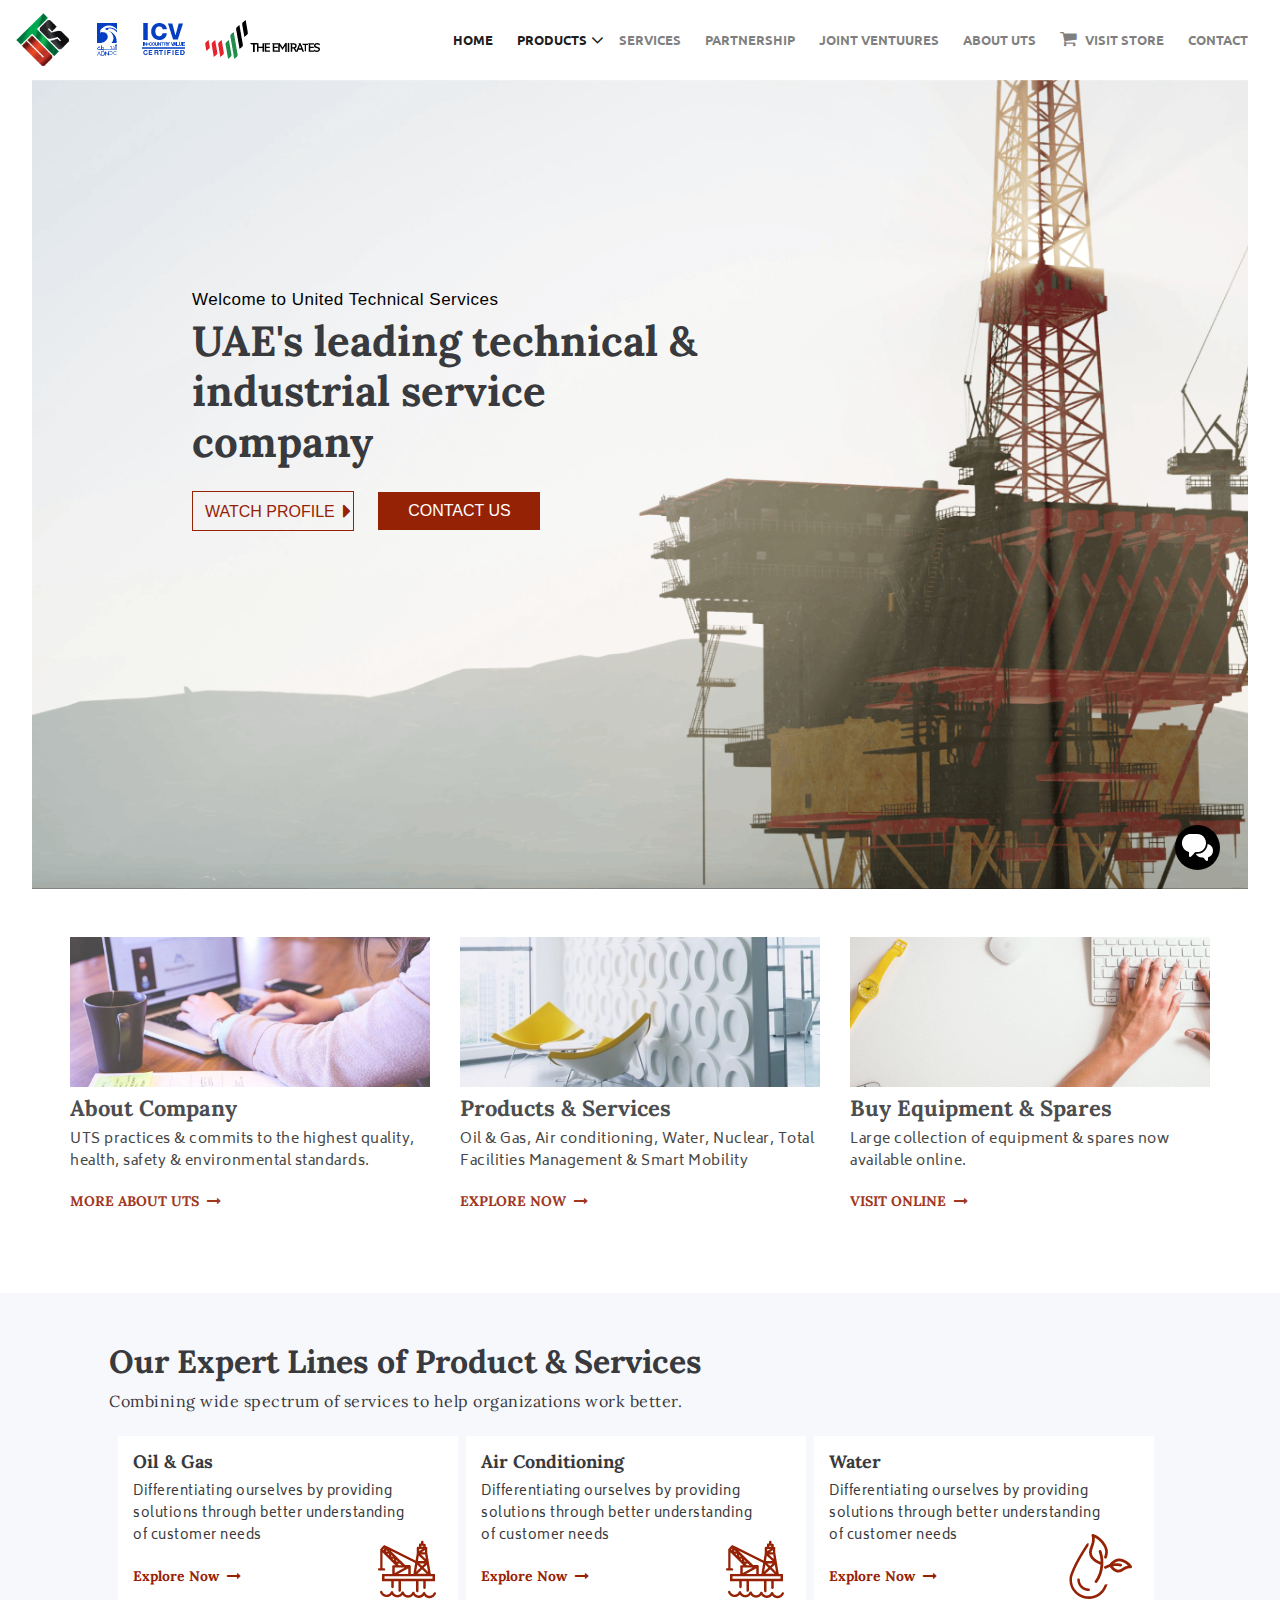
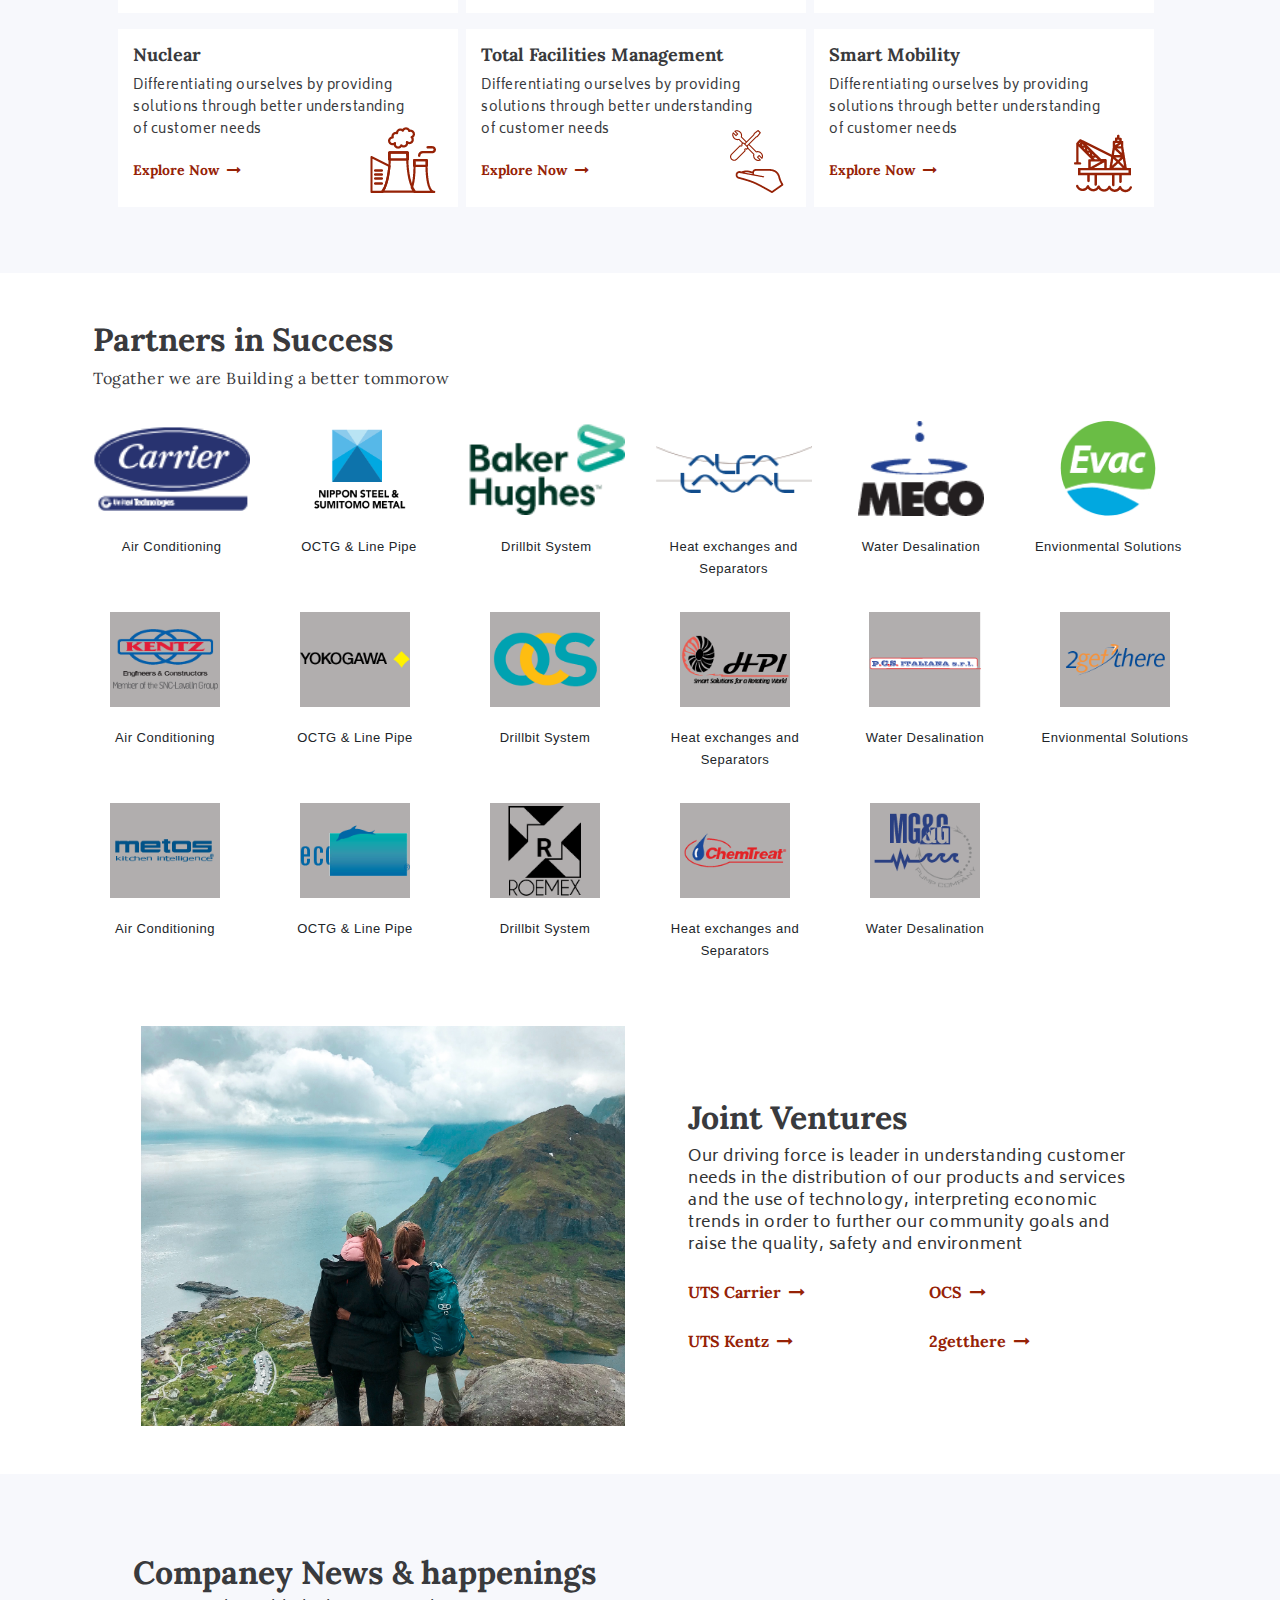
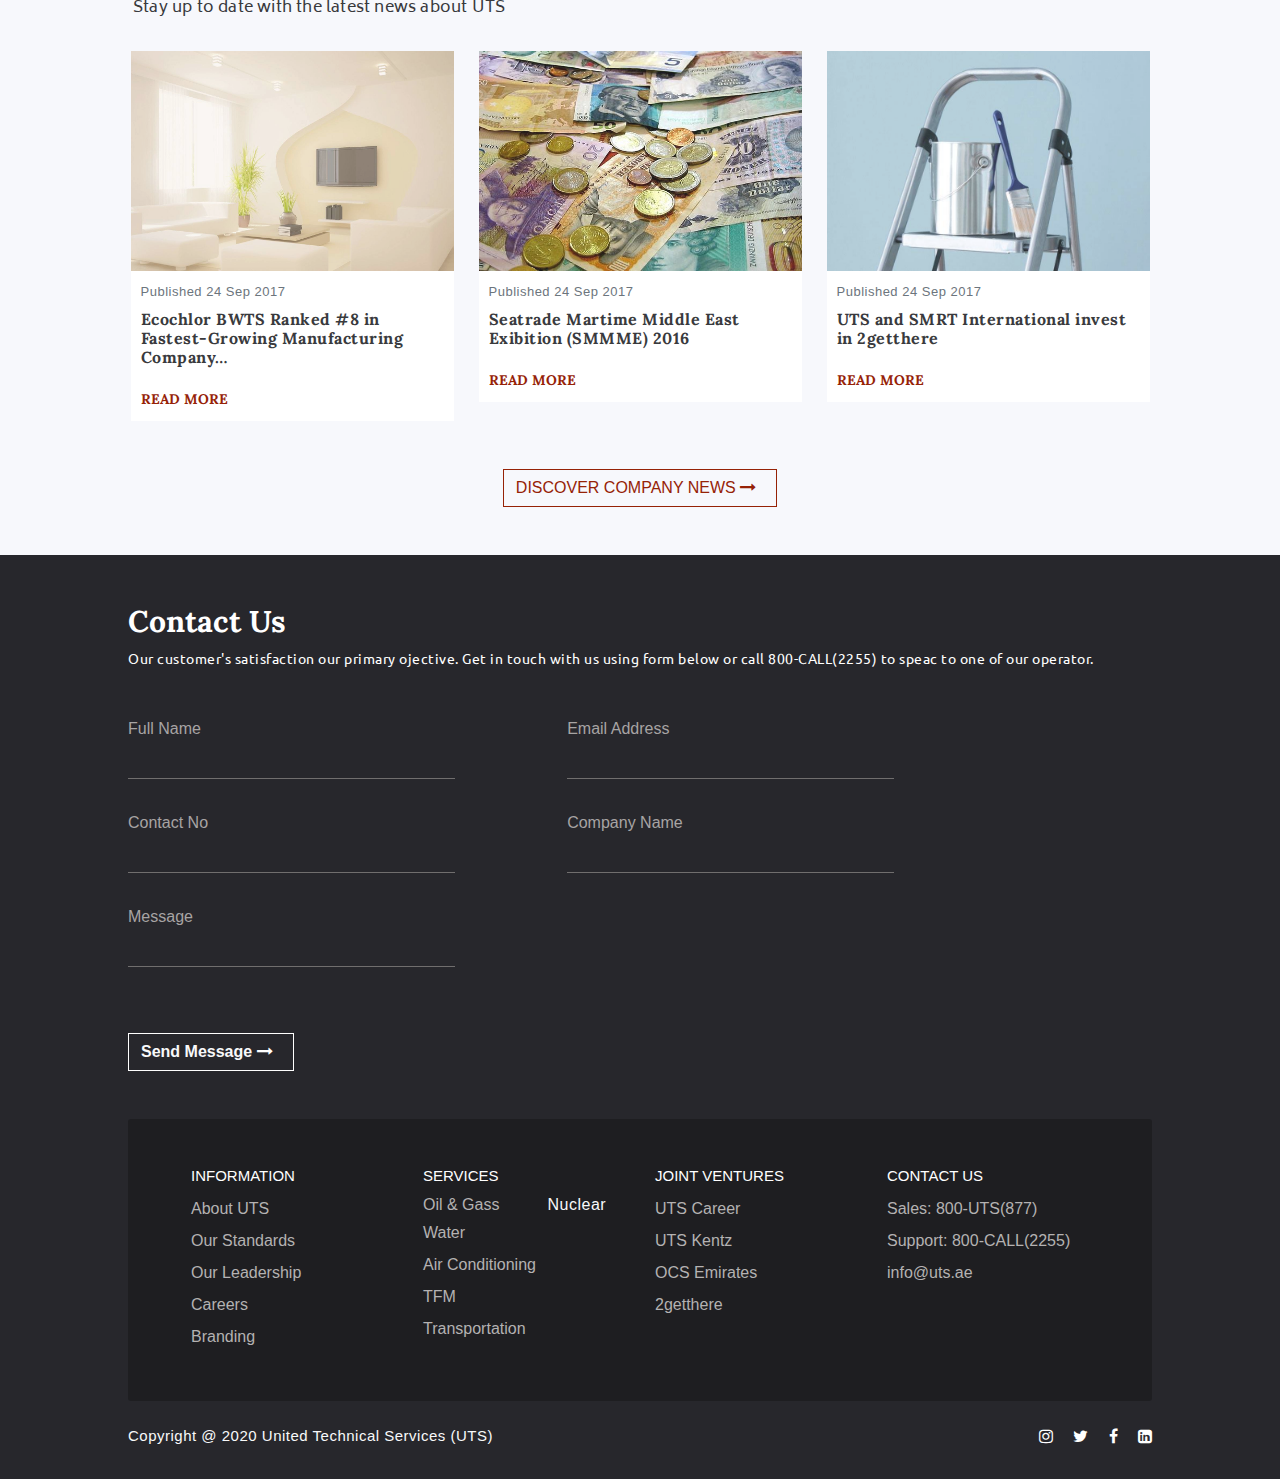
<file: index.html>
<!DOCTYPE html>
<html lang="en">

<head>
    <meta charset="UTF-8">
    <meta name="viewport" content="width=device-width, initial-scale=1.0">
    <meta http-equiv="X-UA-Compatible" content="ie=edge">
    <title>Document</title>

    <!--Bootstrap Link-->
    <link rel="stylesheet" href="./assets/css/bootstrap/css/bootstrap.min.css">
    <link rel="stylesheet" href="https://maxcdn.bootstrapcdn.com/bootstrap/4.0.0/css/bootstrap.min.css"
        integrity="sha384-Gn5384xqQ1aoWXA+058RXPxPg6fy4IWvTNh0E263XmFcJlSAwiGgFAW/dAiS6JXm" crossorigin="anonymous">

    <!--Custom Css Link-->
    <link rel="stylesheet" href="./assets/css/styles.css">

    <!--Font Awesome Link-->
    <link rel="stylesheet" href="https://stackpath.bootstrapcdn.com/font-awesome/4.7.0/css/font-awesome.min.css">

    <!-- font links -->
    <link rel="stylesheet" href="https://fonts.google.com/specimen/Biryani?query=bir">
    <link rel="stylesheet" href="https://fonts.google.com/specimen/Lora?query=lora-bold">
    <link rel="stylesheet" href="//fonts.googleapis.com/css?family=Open+Sans:300,400,600,700&amp;lang=en" />
    <link rel="stylesheet" type="text/css" href="//fonts.googleapis.com/css?family=Ubuntu" />
    <link rel="stylesheet" type="text/css" href="//fonts.googleapis.com/css?family=Lora" />
    <link rel="stylesheet" type="text/css" href="//fonts.googleapis.com/css?family=Biryani" />

    <!-- import fonts from assets -->
    <link rel="stylesheet" href="./assets/fonts/Biryani-Regular.ttf">
</head>

<body>
    <!--*******__Header Navbar__********-->
    <Header>
        <div class="container-fluid m-0 p-0">
            <nav class="navbar navbar-expand-lg navbar-light  mb-0">
                <div class="logoesGroup">
                    <a class="navbar-brand mr-4" href="#">
                        <img src="./assets/images/logo.png" alt="">
                    </a>
                    <div class="sub-logoes remove-on-mobile remove-logos d-inline-block">
                        <a class="navbar-brand" href="#">
                            <img src="./assets/images/headLogo2.png" alt="">
                        </a>
                        <a class="navbar-brand" href="#">
                            <img src="./assets/images/icvLogo.png" alt="">
                        </a>
                        
                        <a class="navbar-brand" href="#">
                            <img src="./assets/images/theEmiratesLogo.png" alt="">
                        </a>
                    </div>
                </div>
                <div class="nav-icons d-none">
                    <i class="fa fa-search"></i>
                    <i class="fa fa-map-marker"></i>
                    <i class="fa fa-phone"></i>
                </div>
                <button class="navbar-toggler" type="button" data-toggle="collapse" data-target="#navbarText"
                    aria-controls="navbarText" aria-expanded="false" aria-label="Toggle navigation">
                    <span class="navbar-toggler-icon"></span>
                </button>

                <div class="collapse navbar-collapse " id="navbarText">
                    <ul class="navbar-nav ml-auto ">
                        <li class="nav-item pr-2 active">
                            <a class="nav-link font-weight-bold" href="/">HOME <span
                                    class="sr-only">(current)</span></a>
                        </li>
                        <li class="nav-item pr-3">
                            <div class="dropdown show">
                                <a class="nav-link font-weight-bold dropdown-toggle" href="#" role="button"
                                    id="dropdownMenuLink" data-toggle="dropdown" aria-haspopup="true"
                                    aria-expanded="false">
                                    PRODUCTS
                                    <i class="fa fa-angle-down pl-1"></i>
                                </a>

                                <div class="dropdown-menu" aria-labelledby="dropdownMenuLink">
                                    <a class="dropdown-item pr-2 pt-2" href="./screens/Careers/careers.html">Careers at UTS</a>
                                    <a class="dropdown-item pr-2 pt-2" href="./screens/Oil&Gas/index.html">Oil and Gass</a>
                                    <a class="dropdown-item pr-2 pt-2" href="./screens/OCTG&LINE/index.html">OCTG and Line Pipe</a>
                                    
                                    <a class="dropdown-item pr-2 pt-2" href="../carrier/index.html">Carrier</a>
                                </div>
                            </div>
                        </li>
                        <li class="nav-item pr-2">
                            <a class="nav-link font-weight-bold" href="./screens/services/index.html">SERVICES</a>
                        </li>
                        <li class="nav-item pr-2">
                            <a class="nav-link font-weight-bold" href="./screens/partnership/index.html">PARTNERSHIP</a>
                        </li>
                        <li class="nav-item pr-2">
                            <a class="nav-link font-weight-bold" href="./screens/Ventures/ventures.html">JOINT VENTUURES</a>
                        </li>
                        
                        <li class="nav-item pr-2">
                            <a class="nav-link font-weight-bold" href="../about/about.html">ABOUT UTS</a>
                        </li>
                        <li class="nav-item pr-2">
                            <a class="nav-link font-weight-bold" href="./screens/visit_store/index.html"><i class="fa fa-shopping-cart mr-2"></i>VISIT
                                STORE</a>
                        </li>
                        <li class="nav-item pr-2">
                            <a class="nav-link font-weight-bold" href="./screens/contact/index.html">CONTACT</a>
                        </li>
                    </ul>

                </div>
            </nav>
        </div>

    </Header>


    <!--*******__First Section with Carousal__********-->
    <section id="head-section" class="remove-on-mobile">
        <div class="customContainer">
            <div class="content-box">
                <p class="head-para">Welcome to United Technical Services</p>
                <h2 class="head-title mb-4">UAE's leading technical & <br> industrial service<br /> company</h2>
                <div class="button-wrapper">
                    <a href="./screens/about/about.html">
                    <button class="btn">WATCH PROFILE <i class="fa fa-caret-right pl-1"></i></button></a>
                    <button class="btn">CONTACT US</button>
                </div>
            </div>
            <!--*****__Chat Icon__****-->
            <div class="d-inline-block chatIconWrapper" id="chat-icon" tabindex="0" data-toggle="tooltip" title="Chat">
                <img src="./assets/images/chatIcon.png" class="chatIcon"/>
            </div>
        </div>
    </section>

    
    <section class="show-on-mobile d-none" >
        <div class="container-fluid mb-4">
            <img src="./assets/images/Image 83@1X.png" alt="" style=" width:100%; height: 400px;">
        </div>
        <div class="container">
            <div class="content-box">
                <p class="head-para">Welcome to United Technical Services</p>
                <h2 class="head-title mb-4">UAE's leading technical & <br> industrial service<br /> company</h2>
                <div class="button-wrapper">
                    <button class="btn">WATCH PROFILE <i class="fa fa-caret-right pl-1"></i></button>
                    <button class="btn">CONTACT US</button>
                </div>
            </div>
        </div>
    </section>

    <!--*****__Section2 3_Boxes__****-->
    <section id="small-head-box-section" class="remove-on-mobile">
        <div class="container pl-0 pr-0 pb-5 mt-5">
            <div class="row pb-3">
                <div class="col-md-4 pb-3">
                    <img src="./assets/img/small-head-box1.jpg" class="small-head-box mb-2" alt="">
                    <h5 class="small-head-box-title" id="mobile-disable-small-head-box-title">About Company
                    </h5>
                    <p class="small-head-box-para">UTS practices & commits to the highest quality, health, safety & environmental standards.</p>
                    <a href="" class="  font-weight-bold small-head-box-btn"
                        >MORE ABOUT UTS <i class="fa fa-long-arrow-right ml-1"></i></a>
                </div>
                <div class="col-md-4 pb-3">
                    <img src="./assets/img/small-head-box2.jpg" class="small-head-box mb-2" alt="">
                    <h5 class="small-head-box-title">Products & Services</h3>
                        <p class="small-head-box-para">Oil & Gas, Air conditioning, Water, Nuclear, Total Facilities Management & Smart Mobility</p>
                        <a href="" class=" font-weight-bold small-head-box-btn"
                            >EXPLORE NOW <i class="fa fa-long-arrow-right ml-1"></i></a>
                </div>
                <div class="col-md-4">
                    <img src="./assets/img/small-head-box3.jpg" class="small-head-box mb-2" alt="">
                    <h5 class="small-head-box-title">Buy Equipment & Spares</h3>
                        <p class="small-head-box-para">Large collection of equipment & spares now available online. </p>
                        <a href="" class=" font-weight-bold small-head-box-btn"
                        >VISIT ONLINE  <i class="fa fa-long-arrow-right ml-1"></i></a>
                </div>
            </div>
        </div>
    </section>

    <!-- for Mobile -->
    <section class=" small-head-box-section-for-mobile show-on-mobile d-none mt-5 mb-5">
        <div class="container">
            <div class="row">
                <div class="col-6">
                    <img src="./assets/images/Group 1948@1X.png" alt="">
                </div>
                <div class="col-6">
                    <h5 class="title">About Company</h5>
                    <p class="para">About, Leadership, Standered</p>
                </div>
            </div>
            <div class="row mt-3">
                <div class="col-6">
                    <img src="./assets/images/Group 1949@1X.png" alt="">
                </div>
                <div class="col-6">
                    <h5 class="title">About Company</h5>
                    <p class="para">About, Leadership, Standered</p>
                </div>
            </div>
            <div class="row mt-3">
                <div class="col-6">
                    <img src="./assets/images/Group 1948@1X.png" alt="">
                </div>
                <div class="col-6">
                    <h5 class="title">About Company</h5>
                    <p class="para">About, Leadership, Standered</p>
                </div>
            </div>
        </div>
    </section>
    <!--*****__Section3 Expert Lines__****-->
    <section id="expert-lines-section">
        <div class="container">
            <div class="row pl-4 pr-4">
                <div class="col">
                    <h5 class="expert-line-title">Our Expert Lines of Product & Services</h5>
                    <p class="expert-line-para">Combining wide spectrum of services to help organizations work better.
                        
                    </p>
                </div>
            </div>
            <div class="row mt-2 pl-5 pr-5">
                <div class="col-md-4 pl-0 pr-2 pb-3">
                    <div class="content-box">
                        <h6>Oil & Gas</h6>
                    <p>Differentiating ourselves by providing  solutions through better understanding  of customer needs</p>
                    <a href="" class="  font-weight-bold small-head-box-btn"
                    >Explore Now <i class="fa fa-long-arrow-right ml-1"></i></a>
                    <img src="./assets/images/oilAndGassIcon.png" alt="" class="expert-line-img">
                </div>                
            </div>
                <div class="col-md-4 pl-0 pr-2 pb-3">
                    <div class="content-box">
                        <h6>Air Conditioning</h6>
                    <p>Differentiating ourselves by providing  solutions through better understanding  of customer needs</p>
                    <a href="" class="  font-weight-bold small-head-box-btn"
                    >Explore Now <i class="fa fa-long-arrow-right ml-1"></i></a>
                    <img src="./assets/images/oilAndGassIcon.png" alt="" class="expert-line-img">
                </div>                
            </div>
                <div class="col-md-4 pl-0 pr-2 pb-3">
                    <div class="content-box">
                        <h6>Water</h6>
                    <p>Differentiating ourselves by providing  solutions through better understanding  of customer needs</p>
                    <a href="" class="  font-weight-bold small-head-box-btn"
                    >Explore Now <i class="fa fa-long-arrow-right ml-1"></i></a>
                    <img src="./assets/images/waterIcon.png" alt="" class="expert-line-img">
                </div>                
            </div>
            </div>
            <div class="row pl-5 pr-5">
                <div class="col-md-4 pl-0 pr-2 pb-3">
                    <div class="content-box">
                        <h6>Nuclear</h6>
                    <p>Differentiating ourselves by providing  solutions through better understanding  of customer needs</p>
                    <a href="" class="  font-weight-bold small-head-box-btn"
                    >Explore Now <i class="fa fa-long-arrow-right ml-1"></i></a>
                    <img src="./assets/images/nuclearIcon.png" alt="" class="expert-line-img">
                </div>                
            </div>
                <div class="col-md-4 pl-0 pr-2 pb-3">
                    <div class="content-box">
                        <h6>Total Facilities Management</h6>
                    <p>Differentiating ourselves by providing  solutions through better understanding  of customer needs</p>
                    <a href="" class="  font-weight-bold small-head-box-btn"
                    >Explore Now <i class="fa fa-long-arrow-right ml-1"></i></a>
                    <img src="./assets/images/managementIcon.png" alt="" class="expert-line-img">
                </div>                
            </div>
                <div class="col-md-4 pl-0 pr-2 pb-3">
                    <div class="content-box">
                        <h6>Smart Mobility</h6>
                    <p>Differentiating ourselves by providing  solutions through better understanding  of customer needs</p>
                    <a href="" class="  font-weight-bold small-head-box-btn"
                    >Explore Now <i class="fa fa-long-arrow-right ml-1"></i></a>
                    <img src="./assets/images/oilAndGassIcon.png" alt="" class="expert-line-img">
                </div>                
            </div>
            </div>
        </div>
    </section>

    <!--****__Section 4 Partners in Success__****-->
    <section id="partners-in-success">
        <div class="container mt-5">
            <div class="row pl-2 pr-2">
                <div class="col">
                    <h5 class="expert-line-title">Partners in Success</h5>
                    <p class="expert-line-para">Togather we are Building a better tommorow
                    </p>
                </div>
            </div>
            <div class="row mt-3 pl-2 pr-2">
                <div class="col-md-4">
                    <div class="row">
                        <div class=" col-6 logoWrapper ">
                            <img src="./assets/images/logo-carrier@1X.png" class="allLogos" alt="">
                            <p class="allLogos-para">Air Conditioning</p>
                        </div>
                        <div class=" col-6 logoWrapper ">
                            <img src="./assets/images/logo-nippon@1X.png" class="allLogos" alt="">
                            <p class="allLogos-para">OCTG & Line Pipe</p>
                        </div>
                    </div>
                </div>
                <div class="col-md-4">
                    <div class="row">
                        <div class=" col-6 logoWrapper ">
                            <img src="./assets/images/logo-baker@1X.png" class="allLogos" alt="">
                            <p class="allLogos-para">Drillbit System</p>
                        </div>
                        <div class=" col-6 logoWrapper ">
                            <img src="./assets/images/logo-alfa@1X.png" class="allLogos" alt="">
                            <p class="allLogos-para">Heat exchanges and Separators</p>
                        </div>
                    </div>
                </div>
                <div class="col-md-4">
                    <div class="row">
                        <div class=" col-6 logoWrapper ">
                            <img src="./assets/images/Group 4375@1X.png" class="allLogos" alt="">
                            <p class="allLogos-para">Water Desalination</p>
                        </div>
                        <div class=" col-6 logoWrapper ">
                            <img src="./assets/images/Group 4376@1X.png" class="allLogos" alt="">
                            <p class="allLogos-para">Envionmental Solutions</p>
                        </div>
                    </div>
                </div>
            </div>
            <div class="row mt-3">
                <div class="col-md-4">
                    <div class="row">
                        <div class=" col-6 logoWrapper ">
                            <img src="./assets/images/logo-kentz@1X.png" class="allLogos" alt="">
                            <p class="allLogos-para">Air Conditioning</p>
                        </div>
                        <div class=" col-6 logoWrapper ">
                            <img src="./assets/images/logo-yokogawa@1X.png" class="allLogos" alt="">
                            <p class="allLogos-para">OCTG & Line Pipe</p>
                        </div>
                    </div>
                </div>
                <div class="col-md-4">
                    <div class="row">
                        <div class=" col-6 logoWrapper ">
                            <img src="./assets/images/logo-ocs@1X.png" class="allLogos" alt="">
                            <p class="allLogos-para">Drillbit System</p>
                        </div>
                        <div class=" col-6 logoWrapper ">
                            <img src="./assets/images/logo-hpi@1X.png" class="allLogos" alt="">
                            <p class="allLogos-para">Heat exchanges and Separators</p>
                        </div>
                    </div>
                </div>
                <div class="col-md-4">
                    <div class="row">
                        <div class=" col-6 logoWrapper ">
                            <img src="./assets/images/logo-pcs@1X.png" class="allLogos" alt="">
                            <p class="allLogos-para">Water Desalination</p>
                        </div>
                        <div class=" col-6 logoWrapper ">
                            <img src="./assets/images/logo-2getthere@1X.png" class="allLogos" alt="">
                            <p class="allLogos-para">Envionmental Solutions</p>
                        </div>
                    </div>
                </div>
            </div>

            <div class="row mt-3">
                <div class="col-md-4">
                    <div class="row">
                        <div class=" col-6 logoWrapper ">
                            <img src="./assets/images/logo-Metos@1X.png" class="allLogos" alt="">
                            <p class="allLogos-para">Air Conditioning</p>
                        </div>
                        <div class=" col-6 logoWrapper ">
                            <img src="./assets/images/logo-ecochlor@1X.png" class="allLogos" alt="">
                            <p class="allLogos-para">OCTG & Line Pipe</p>
                        </div>
                    </div>
                </div>
                <div class="col-md-4">
                    <div class="row">
                        <div class=" col-6 logoWrapper ">
                            <img src="./assets/images/logo-roemex@1X.png" class="allLogos" alt="">
                            <p class="allLogos-para">Drillbit System</p>
                        </div>
                        <div class=" col-6 logoWrapper ">
                            <img src="./assets/images/logo-chemtreat@1X.png" class="allLogos" alt="">
                            <p class="allLogos-para">Heat exchanges and Separators</p>
                        </div>
                    </div>
                </div>
                <div class="col-md-4">
                    <div class="row">
                        <div class=" col-6 logoWrapper ">
                            <img src="./assets/images/logo-mgg@1X.png" class="allLogos" alt="">
                            <p class="allLogos-para">Water Desalination</p>
                        </div>
                    </div>
                </div>
            </div>

            <div class="joint-ventures mt-5">
                <div class="row">
                    <div class="col-md-6 text-center pb-5 remove-on-mobile">
                        <img src="./assets/images/joint-ventures.jpg" alt="" class="joint-ventures-img">
                    </div>
                    <div class="col-md-6 pb-5 content-box pl-5">
                        <div class="row">
                            <div class="col text-left">
                                <h5 class="title">Joint Ventures</h5>
                                <p class="para">Our driving force is leader in understanding customer needs in the distribution of our products and services and the use of technology, interpreting economic trends in order to further our community goals and raise the quality, safety and environment</p>
                            </div>
                        </div>
                        <div class="row mt-2">
                            <div class="col-6 text-left">
                                
                                <a href="#">UTS Carrier <i class="fa fa-long-arrow-right ml-1"></i></a><br><br>
                                <a href="#">UTS Kentz <i class="fa fa-long-arrow-right ml-1"></i></a>
                            </div>
                            <div class="col-6 text-left">
                                <a href="#">OCS <i class="fa fa-long-arrow-right ml-1"></i></a><br><br>
                                <a href="#">2getthere <i class="fa fa-long-arrow-right ml-1"></i></a>
                            </div>
                        </div>
                    </div>

                </div>
            </div>
        </div>
    </section>


    <!--*****__Section5 Company news and happening__****-->
    <section id="company-news-and-happenings">
        <div class="container pb-5">
            <div class="row pl-5     pr-5">
                <div class="col text-left mb-3">
                    <h5 class="title mb-1">Companey News & happenings</h3>
                        <p class="para mt-0 remove-on-mobile">Stay up to date with the latest news about UTS
                        </p>
                </div>
            </div>
            <div class="row pb-3 pl-5    pr-5">
                <div class="col-md-4 pb-3 pl-1 pr-1">
                    <div class="content-box">
                    <img src="./assets/img/company-news-and-happenings1.jpg" class="company-news-and-happenings" alt="">
                    <div class="inner-content-box">
                        <p class=" company-news-happenings-para text-muted">Published 24 Sep 2017</p>
                        <h6 class=" company-news-happenings-title">Ecochlor BWTS Ranked #8 in Fastest-Growing Manufacturing Company…</h6>
                    <a href="#" class="explore-news-item">READ MORE</a>
                    </div>
                    </div>
                </div>
                <div class="col-md-4 pb-3 pl-1 pr-1">
                    <div class="content-box">
                        
                        <img src="./assets/img/company-news-and-happenings2.jpg" class="company-news-and-happenings" alt="">
                    <div class="inner-content-box">

                        <p class=" company-news-happenings-para text-muted">Published 24 Sep 2017</p>
                    <h6 class=" company-news-happenings-title">Seatrade Martime Middle East Exibition (SMMME) 2016
                    </h6>
                    <a href="#" class="explore-news-item mt-3">READ MORE</a>
                    

                </div>
            </div>
            </div>
                <div class="col-md-4 pb-3 pl-1 pr-1">
                    <div class="content-box">

                    <img src="./assets/img/company-news-and-happenings3.jpg" class="company-news-and-happenings" alt="">
                    <div class="inner-content-box">

                    <p class="text-muted company-news-happenings-para">Published 24 Sep 2017</p>
                    <h6 class=" company-news-happenings-title">UTS and SMRT International invest in 2getthere</h6>

                    <a href="#" class="explore-news-item">READ MORE</a>
                </div>
            </div>
            </div>
        </div>
            <div class="row mt-3 pl-5    pr-5">
                <p class="para mt-0 show-on-mobile d-none">Stay up to date with the latest news about UTS
                </p>
                <div class="col text-center">
                    <button class="btn mx-auto">DISCOVER COMPANY NEWS
                        <i class="fa fa-long-arrow-right mr-2"></i>
                    </button>
                </div>
            </div>
        </div>
    </section>

    <footer id="footer">
        <div class="container pt-5  ">
            <div id="mobile-disable-footer">
                <div class="row">
                    <div class="col pl-0 pr-0">
                        <h3 class="footer-title">Contact Us</h3>
                        <p class="footer-para">Our customer's satisfaction our primary ojective. Get in touch with us
                            using
                            form below or call
                            800-CALL(2255) to speac to one of our operator.</p>
                    </div>
                </div>
                <div class="row mb-3">
                    <div class="col mt-3 pl-0 pr-0">
                        <div>
                            <div class="row">
                                <div class="col-md-5">

                                    <div class="form-group">
                                        <label for="formGroupExampleInput">Full Name</label>
                                        <input type="text" class="form-control pt-0 bg-transparent" required
                                            id="validationServer02t">
                                    </div>
                                    <div class="form-group">
                                        <label for="formGroupExampleInput2">Contact No</label>
                                        <input type="text" class="form-control pt-0 bg-transparent" required
                                            id="validationServer02" >
                                </div>
                                <div class=" form-group">
                                        <label for="formGroupExampleInput2">Message</label>
                                        <input type="text" class="form-control pt-0 bg-transparent" id="validationServer02">
                                    </div>
                                </div>
                                <div class="col-md-5">
                                    <div class="form-group">
                                        <label for="formGroupExampleInput">Email Address</label>
                                        <input type="text" class="form-control pt-0 bg-transparent" required
                                            id="validationServer02">
                                    </div>
                                    <div class="form-group">
                                        <label for="formGroupExampleInput2">Company Name</label>
                                        <input type="text" class="form-control pt-0 bg-transparent" required
                                            id="validationServer02">
                                    </div>
                                </div>

                            </div>
                        </div>
                        <div>
                            <button class="btn send-message">
                                <a href="#" class=" text-light">Send Message</a>
                                <i class="fa fa-long-arrow-right mr-2"></i>
                            </button>
                        </div>
                        </form>
                    </div>
                </div>
            </div>
            <div class="row mt-5 sub-footer">
                <div class="col-md-6">
                    <div class="row">
                        <div class="col-sm-6 mb-5">
                            <h3 class="sub-footer-head-tag">INFORMATION</h3>
                            <a class="sub-footer-links" href="">About UTS</a class="sub-footer-links">
                            <a class="sub-footer-links" href="">Our Standards</a>
                            <a class="sub-footer-links" href="">Our Leadership</a>
                            <a class="sub-footer-links" href="">Careers </a>
                            <a class="sub-footer-links" a class="sub-footer-links" href="">Branding</a>
                        </div>
                        <div class="col-sm-6 mb-5">
                            <h3 class="sub-footer-head-tag">SERVICES</h3>
                            <a class="sub-footer-links" href="" id="sub-footer-link">Oil & Gass</a><span
                                class=" ml-5 text-light">Nuclear</span>
                            <a class="sub-footer-links" href="">Water</a>
                            <a class="sub-footer-links" href="">Air Conditioning</a>
                            <a class="sub-footer-links" href="">TFM </a>
                            <a class="sub-footer-links" href="">Transportation</a>
                        </div>
                    </div>
                </div>
                <div class="col-md-6">
                    <div class="row">
                        <div class="col-sm-6 mb-5">
                            <h3 class="sub-footer-head-tag">JOINT VENTURES</h3>
                            <a class="sub-footer-links" href="">UTS Career</a>
                            <a class="sub-footer-links" href="">UTS Kentz</a>
                            <a class="sub-footer-links" href="">OCS Emirates</a>
                            <a class="sub-footer-links" href="">2getthere </a>
                        </div>
                        <div class="col-sm-6 mb-5">
                            <h3 class="sub-footer-head-tag">CONTACT US</h3>
                            <a class="sub-footer-links" href="">Sales: 800-UTS(877)</a>
                            <a class="sub-footer-links" href="">Support: 800-CALL(2255)</a>
                            <a class="sub-footer-links" href="">info@uts.ae</a>
                        </div>
                    </div>
                </div>
            </div>
            <div class="row mt-4 pb-3">
                <div class="col-md-6 pr-0 text-center pb-2 show-on-mobile d-none">
                    <i class="fa fa-instagram"></i>
                    <i class="fa fa-twitter ml-3"></i>
                    <i class="fa fa-facebook ml-3"></i>
                    <i class="fa fa-linkedin-square ml-3"></i>
                </div>
                <div class="col-md-6 text-left p-0 pr-0 endFooter">
                    <p class="text-light copyright">Copyright @ 2020 United Technical Services (UTS)</p>
                </div>
                <div class="col-md-6 pr-0 text-right remove-on-mobile">
                    <i class="fa fa-instagram"></i>
                    <i class="fa fa-twitter ml-3"></i>
                    <i class="fa fa-facebook ml-3"></i>
                    <i class="fa fa-linkedin-square ml-3"></i>
                </div>
            </div>
        </div>
    </footer>


    <script src="https://code.jquery.com/jquery-3.4.1.slim.min.js"
        integrity="sha384-J6qa4849blE2+poT4WnyKhv5vZF5SrPo0iEjwBvKU7imGFAV0wwj1yYfoRSJoZ+n"
        crossorigin="anonymous"></script>
    <script src="https://cdn.jsdelivr.net/npm/popper.js@1.16.0/dist/umd/popper.min.js"
        integrity="sha384-Q6E9RHvbIyZFJoft+2mJbHaEWldlvI9IOYy5n3zV9zzTtmI3UksdQRVvoxMfooAo"
        crossorigin="anonymous"></script>
    <script src="https://stackpath.bootstrapcdn.com/bootstrap/4.4.1/js/bootstrap.min.js"
        integrity="sha384-wfSDF2E50Y2D1uUdj0O3uMBJnjuUD4Ih7YwaYd1iqfktj0Uod8GCExl3Og8ifwB6"
        crossorigin="anonymous"></script>
    <script>
        $(function () {
            $('[data-toggle="tooltip"]').tooltip()
        })

    </script>
</body>

</html>
</file>
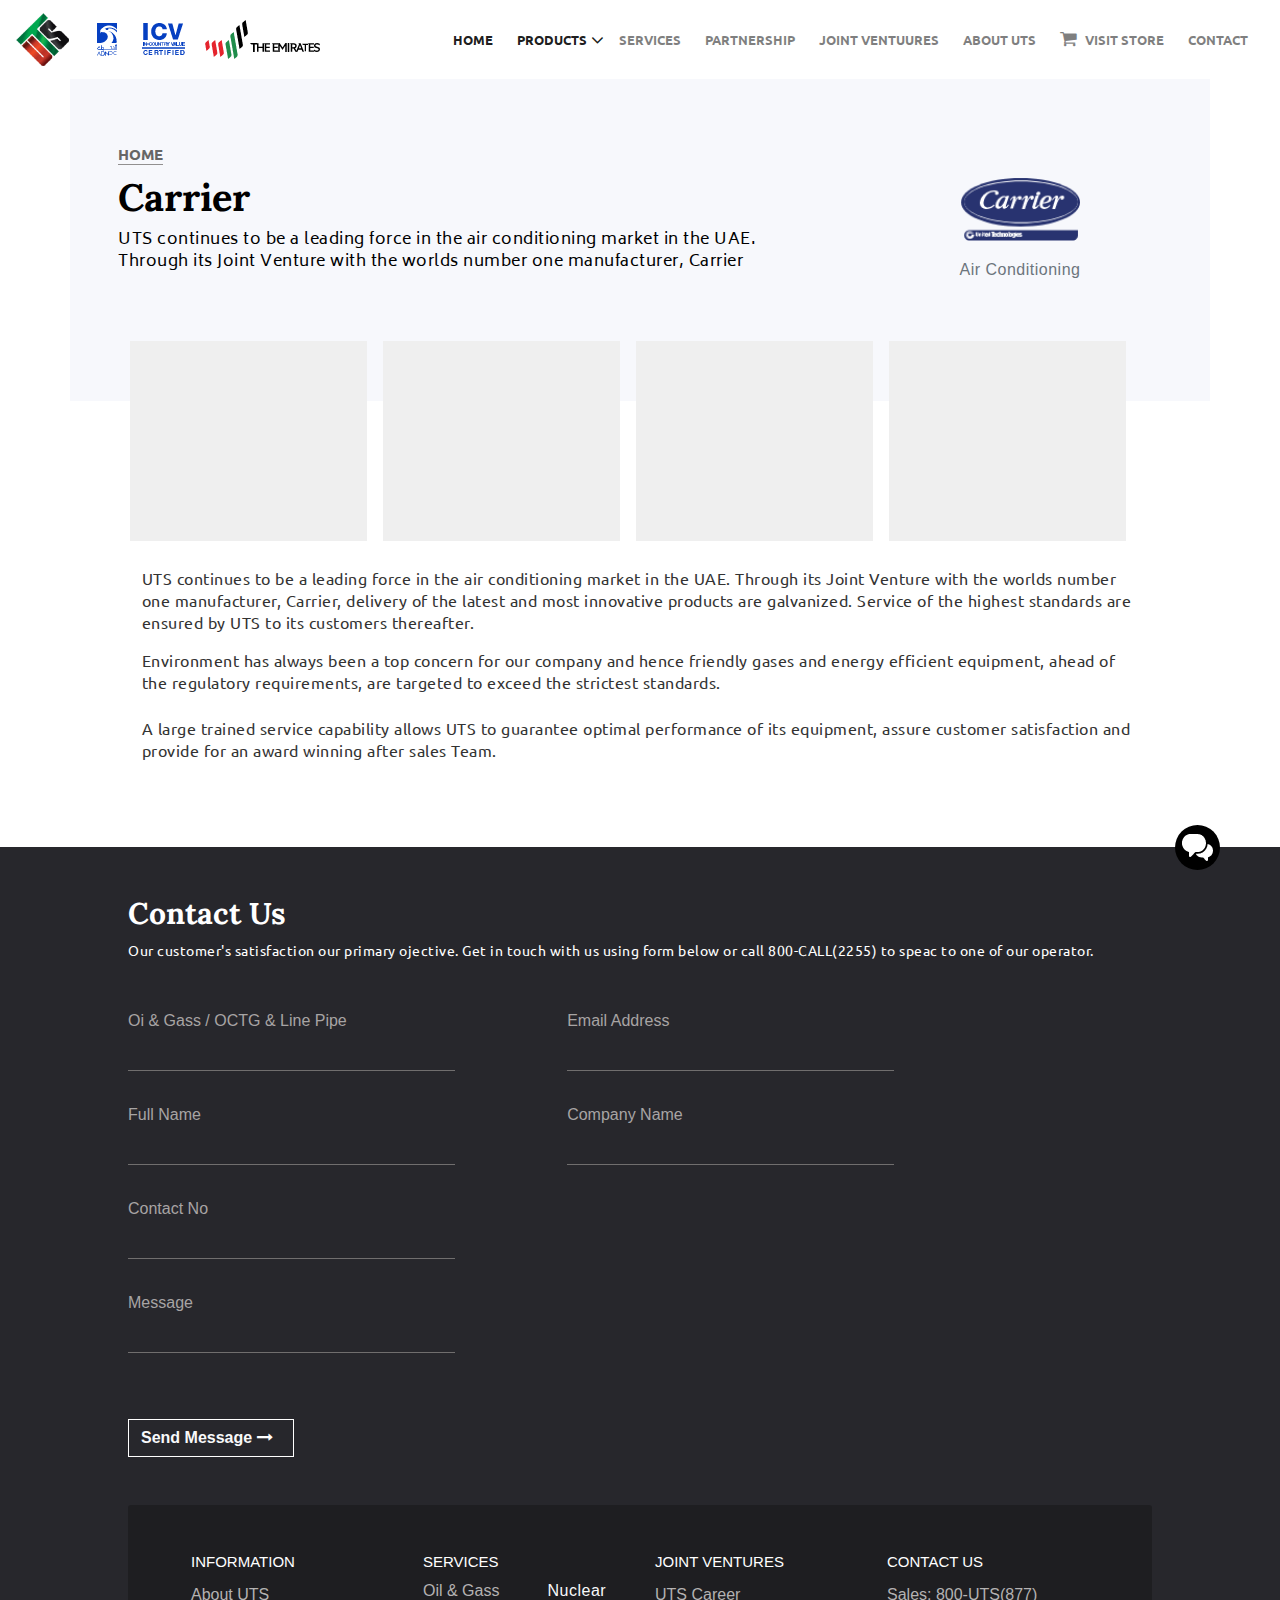
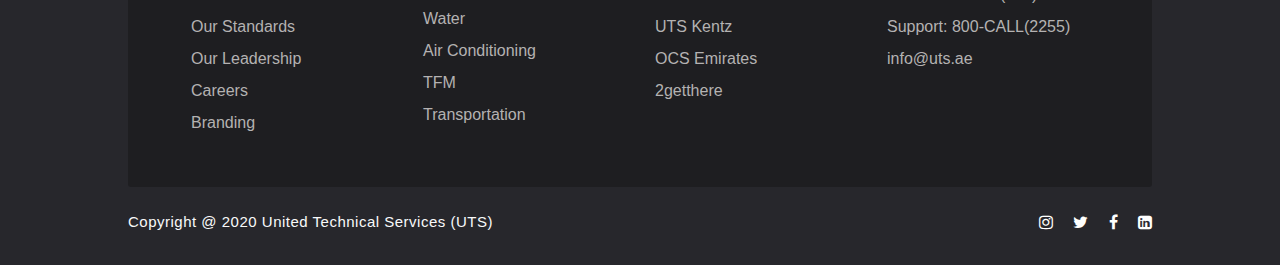
<file: screens/carrier/index.html>
<!DOCTYPE html>
<html lang="en">


    <head>
        <meta charset="UTF-8">
        <meta name="viewport" content="width=device-width, initial-scale=1.0">
        <meta http-equiv="X-UA-Compatible" content="ie=edge">
        <title>Document</title>
    
     <!--Bootstrap Link-->
     <link rel="stylesheet" href="../../assets/css/bootstrap/css/bootstrap.min.css">
     <link rel="stylesheet" href="https://maxcdn.bootstrapcdn.com/bootstrap/4.0.0/css/bootstrap.min.css"
         integrity="sha384-Gn5384xqQ1aoWXA+058RXPxPg6fy4IWvTNh0E263XmFcJlSAwiGgFAW/dAiS6JXm" crossorigin="anonymous">
    
     <!--Custom Css Link-->
     <link rel="stylesheet" href="./styles.css">
    
     <!--Font Awesome Link-->
     <link rel="stylesheet" href="https://stackpath.bootstrapcdn.com/font-awesome/4.7.0/css/font-awesome.min.css">
    
     <!-- font links -->
     <link rel="stylesheet" href="https://fonts.google.com/specimen/Biryani?query=bir">
     <link rel="stylesheet" href="https://fonts.google.com/specimen/Lora?query=lora-bold">
     <link rel="stylesheet" href="//fonts.googleapis.com/css?family=Open+Sans:300,400,600,700&amp;lang=en" />
     <link rel="stylesheet" type="text/css" href="//fonts.googleapis.com/css?family=Ubuntu" />
     <link rel="stylesheet" type="text/css" href="//fonts.googleapis.com/css?family=Lora" />
     <link rel="stylesheet" type="text/css" href="//fonts.googleapis.com/css?family=Biryani" />
    
     <!-- import fonts from assets -->
     <link rel="stylesheet" href="../../assets/fonts/Biryani-Regular.ttf">
    
    </head>

<body>
    <!--*******__Header Navbar__********-->
    <Header>
        <div class="container-fluid m-0 p-0">
            <nav class="navbar navbar-expand-lg navbar-light  mb-0">
                <div class="logoesGroup">
                    <a class="navbar-brand mr-4" href="#">
                        <img src="../../assets/images/logo.png" alt="">
                    </a>
                    <div class="sub-logoes remove-on-mobile remove-logos d-inline-block">
                        <a class="navbar-brand" href="#">
                            <img src="../../assets/images/headLogo2.png" alt="">
                        </a>
                        <a class="navbar-brand" href="#">
                            <img src="../../assets/images/icvLogo.png" alt="">
                        </a>
                        
                        <a class="navbar-brand" href="#">
                            <img src="../../assets/images/theEmiratesLogo.png" alt="">
                        </a>
                    </div>
                </div>
                <div class="nav-icons d-none">
                    <i class="fa fa-search"></i>
                    <i class="fa fa-map-marker"></i>
                    <i class="fa fa-phone"></i>
                </div>
                <button class="navbar-toggler" type="button" data-toggle="collapse" data-target="#navbarText"
                    aria-controls="navbarText" aria-expanded="false" aria-label="Toggle navigation">
                    <span class="navbar-toggler-icon"></span>
                </button>

                <div class="collapse navbar-collapse " id="navbarText">
                    <ul class="navbar-nav ml-auto ">
                        <li class="nav-item pr-2 active">
                            <a class="nav-link font-weight-bold" href="/">HOME <span
                                    class="sr-only">(current)</span></a>
                        </li>
                        <li class="nav-item pr-3">
                            <div class="dropdown show">
                                <a class="nav-link font-weight-bold dropdown-toggle" href="#" role="button"
                                    id="dropdownMenuLink" data-toggle="dropdown" aria-haspopup="true"
                                    aria-expanded="false">
                                    PRODUCTS
                                    <i class="fa fa-angle-down pl-1"></i>
                                </a>

                                <div class="dropdown-menu" aria-labelledby="dropdownMenuLink">
                                    <a class="dropdown-item pr-2 pt-2" href="../Careers/careers.html">Careers at UTS</a>
                                    <a class="dropdown-item pr-2 pt-2" href="../Oil&Gas/index.html">Oil and Gass</a>
                                    <a class="dropdown-item pr-2 pt-2" href="../OCTG&LINE/index.html">OCTG and Line Pipe</a>
                                    
                                    <a class="dropdown-item pr-2 pt-2" href="../carrier/index.html">Carrier</a>
                                </div>
                            </div>
                        </li>
                        <li class="nav-item pr-2">
                            <a class="nav-link font-weight-bold" href="../services/index.html">SERVICES</a>
                        </li>
                        <li class="nav-item pr-2">
                            <a class="nav-link font-weight-bold" href="../partnership/index.html">PARTNERSHIP</a>
                        </li>
                        <li class="nav-item pr-2">
                            <a class="nav-link font-weight-bold" href="../Ventures/ventures.html">JOINT VENTUURES</a>
                        </li>
                        
                        <li class="nav-item pr-2">
                            <a class="nav-link font-weight-bold" href="../about/about.html">ABOUT UTS</a>
                        </li>
                        <li class="nav-item pr-2">
                            <a class="nav-link font-weight-bold" href="../visit_store/index.html"><i class="fa fa-shopping-cart mr-2"></i>VISIT
                                STORE</a>
                        </li>
                        <li class="nav-item pr-2">
                            <a class="nav-link font-weight-bold" href="../contact/index.html">CONTACT</a>
                        </li>
                    </ul>

                </div>
            </nav>
        </div>

    </Header>
    <!-- Section gas and oil -->
    <section>
        <div class="container oil-gas-section pb-3">
            <div class="row pb-5 pt-3">
                <div class="col-md-8 content-box mt-5 pl-5 pb-5">
                    <a href="../Oil&Gas/index.html" class="back-link ">HOME</a>
                    <h2 class="font-weight-bold mt-2 title">Carrier</h2>
                    <p class="para">
                        UTS continues to be a leading force in the air conditioning market in the UAE. Through its Joint Venture with the worlds number one manufacturer, Carrier
                    </p>
                </div>
                <div class="col-md-4 mt-5 pl-5 pr-5 links head-icons text-center">
                    <img src="../../assets/images/logo-carrier@1X.png" style="object-fit: contain;"  class="mt-3" width="120px" alt="" height="100px">
                    <p class="text-muted">Air Conditioning</p>
                </div>
            </div>
        </div>
        </div>
    </section>
    <!-- section ends here -->
    <section>
        <div class="container">
            <div class=" overlaped-section " style="padding-left: 2.3rem; padding-right:2.3rem">
                <div class="overlaped-container">
                    <div class="box pl-2 pr-1 mb-3">
                        <img src="../../assets/images/Rectangle 2330@1X.png" alt="" width="100%" height="200px">
                    </div>
                    <div class="box pl-2 pr-1 mb-3">
                        <img src="../../assets//images/Rectangle 2330@1X.png" alt="" width="100%" height="200px">
                    </div>
                    <div class="box pl-2 pr-1 mb-3">
                        <img src="../../assets//images/Rectangle 2330@1X.png" alt="" width="100%" height="200px">
                    </div>
                    <div class="box pl-2 pr-1 mb-3">
                        <img src="../../assets//images/Rectangle 2330@1X.png" alt="" width="100%" height="200px">
                    </div>
                </div>
                <div class="row content-box">
                    <div class="col-md-12">
                        <p class="sub-para">
                            UTS continues to be a leading force in the air conditioning market in the UAE. Through its Joint Venture with the worlds number one manufacturer, Carrier, delivery of the latest and most innovative products are galvanized. Service of the highest standards are ensured by UTS to its customers thereafter.</p>
    
                        <p class="sub-para">Environment has always been a top concern for our company and hence friendly gases and energy efficient equipment, ahead of the regulatory requirements, are targeted to exceed the strictest standards.</p>
                        <p class="mt-4 sub-para">A large trained service capability allows UTS to guarantee optimal performance of its equipment, assure customer satisfaction and provide for an award winning after sales Team.</p>
                    </div>
                </div>
            </div>
            
        </div>
    </section>
    
        
    <!--*****__Chat Icon__****-->
    <div class="d-inline-block chatIconWrapper" id="chat-icon" tabindex="0" data-toggle="tooltip" title="Chat">
        <img src="../../assets/images/chatIcon.png" class="chatIcon"/>
    </div>
    
</div>
</div>
    <footer id="footer">
        <div class="container pt-5  ">
            <div id="mobile-disable-footer">
                <div class="row">
                    <div class="col pl-0 pr-0">
                        <h3 class="footer-title">Contact Us</h3>
                        <p class="footer-para">Our customer's satisfaction our primary ojective. Get in touch with us
                            using
                            form below or call
                            800-CALL(2255) to speac to one of our operator.</p>
                    </div>
                </div>
                <div class="row mb-3">
                    <div class="col mt-3 pl-0 pr-0">
                        <div>
                            <div class="row">
                                <div class="col-md-5">
                                    <div class="form-group">
                                        <label for="formGroupExampleInput">Oi & Gass / OCTG & Line Pipe</label>
                                        <input type="text" class="form-control pt-0 bg-transparent" required
                                            id="validationServer02t">
                                    </div>
                                    <div class="form-group">
                                        <label for="formGroupExampleInput">Full Name</label>
                                        <input type="text" class="form-control pt-0 bg-transparent" required
                                            id="validationServer02t">
                                    </div>
                                    <div class="form-group">
                                        <label for="formGroupExampleInput2">Contact No</label>
                                        <input type="text" class="form-control pt-0 bg-transparent" required
                                            id="validationServer02" >
                                </div>
                                <div class=" form-group">
                                        <label for="formGroupExampleInput2">Message</label>
                                        <input type="text" class="form-control pt-0 bg-transparent" id="validationServer02">
                                    </div>
                                </div>
                                <div class="col-md-5">
                                    <div class="form-group">
                                        <label for="formGroupExampleInput">Email Address</label>
                                        <input type="text" class="form-control pt-0 bg-transparent" required
                                            id="validationServer02">
                                    </div>
                                    <div class="form-group">
                                        <label for="formGroupExampleInput2">Company Name</label>
                                        <input type="text" class="form-control pt-0 bg-transparent" required
                                            id="validationServer02">
                                    </div>
                                </div>

                            </div>
                        </div>
                        <div>
                            <button class="btn send-message">
                                <a href="#" class=" text-light">Send Message</a>
                                <i class="fa fa-long-arrow-right mr-2"></i>
                            </button>
                        </div>
                        </form>
                    </div>
                </div>
            </div>
            <div class="row mt-5 sub-footer">
                <div class="col-md-6">
                    <div class="row">
                        <div class="col-sm-6 mb-5">
                            <h3 class="sub-footer-head-tag">INFORMATION</h3>
                            <a class="sub-footer-links" href="">About UTS</a class="sub-footer-links">
                            <a class="sub-footer-links" href="">Our Standards</a>
                            <a class="sub-footer-links" href="">Our Leadership</a>
                            <a class="sub-footer-links" href="">Careers </a>
                            <a class="sub-footer-links" a class="sub-footer-links" href="">Branding</a>
                        </div>
                        <div class="col-sm-6 mb-5">
                            <h3 class="sub-footer-head-tag">SERVICES</h3>
                            <a class="sub-footer-links" href="" id="sub-footer-link">Oil & Gass</a><span
                                class=" ml-5 text-light">Nuclear</span>
                            <a class="sub-footer-links" href="">Water</a>
                            <a class="sub-footer-links" href="">Air Conditioning</a>
                            <a class="sub-footer-links" href="">TFM </a>
                            <a class="sub-footer-links" href="">Transportation</a>
                        </div>
                    </div>
                </div>
                <div class="col-md-6">
                    <div class="row">
                        <div class="col-sm-6 mb-5">
                            <h3 class="sub-footer-head-tag">JOINT VENTURES</h3>
                            <a class="sub-footer-links" href="">UTS Career</a>
                            <a class="sub-footer-links" href="">UTS Kentz</a>
                            <a class="sub-footer-links" href="">OCS Emirates</a>
                            <a class="sub-footer-links" href="">2getthere </a>
                        </div>
                        <div class="col-sm-6 mb-5">
                            <h3 class="sub-footer-head-tag">CONTACT US</h3>
                            <a class="sub-footer-links" href="">Sales: 800-UTS(877)</a>
                            <a class="sub-footer-links" href="">Support: 800-CALL(2255)</a>
                            <a class="sub-footer-links" href="">info@uts.ae</a>
                        </div>
                    </div>
                </div>
            </div>
            <div class="row mt-4 pb-3">
                <div class="col-md-6 pr-0 text-center pb-2 show-on-mobile d-none">
                    <i class="fa fa-instagram"></i>
                    <i class="fa fa-twitter ml-3"></i>
                    <i class="fa fa-facebook ml-3"></i>
                    <i class="fa fa-linkedin-square ml-3"></i>
                </div>
                <div class="col-md-6 text-left p-0 pr-0 endFooter">
                    <p class="text-light copyright">Copyright @ 2020 United Technical Services (UTS)</p>
                </div>
                <div class="col-md-6 pr-0 text-right remove-on-mobile">
                    <i class="fa fa-instagram"></i>
                    <i class="fa fa-twitter ml-3"></i>
                    <i class="fa fa-facebook ml-3"></i>
                    <i class="fa fa-linkedin-square ml-3"></i>
                </div>
            </div>
        </div>
    </footer>

    <script src="https://code.jquery.com/jquery-3.4.1.slim.min.js"
        integrity="sha384-J6qa4849blE2+poT4WnyKhv5vZF5SrPo0iEjwBvKU7imGFAV0wwj1yYfoRSJoZ+n"
        crossorigin="anonymous"></script>
    <script src="https://cdn.jsdelivr.net/npm/popper.js@1.16.0/dist/umd/popper.min.js"
        integrity="sha384-Q6E9RHvbIyZFJoft+2mJbHaEWldlvI9IOYy5n3zV9zzTtmI3UksdQRVvoxMfooAo"
        crossorigin="anonymous"></script>
    <script src="https://stackpath.bootstrapcdn.com/bootstrap/4.4.1/js/bootstrap.min.js"
        integrity="sha384-wfSDF2E50Y2D1uUdj0O3uMBJnjuUD4Ih7YwaYd1iqfktj0Uod8GCExl3Og8ifwB6"
        crossorigin="anonymous"></script>
</body>

</html>
</file>
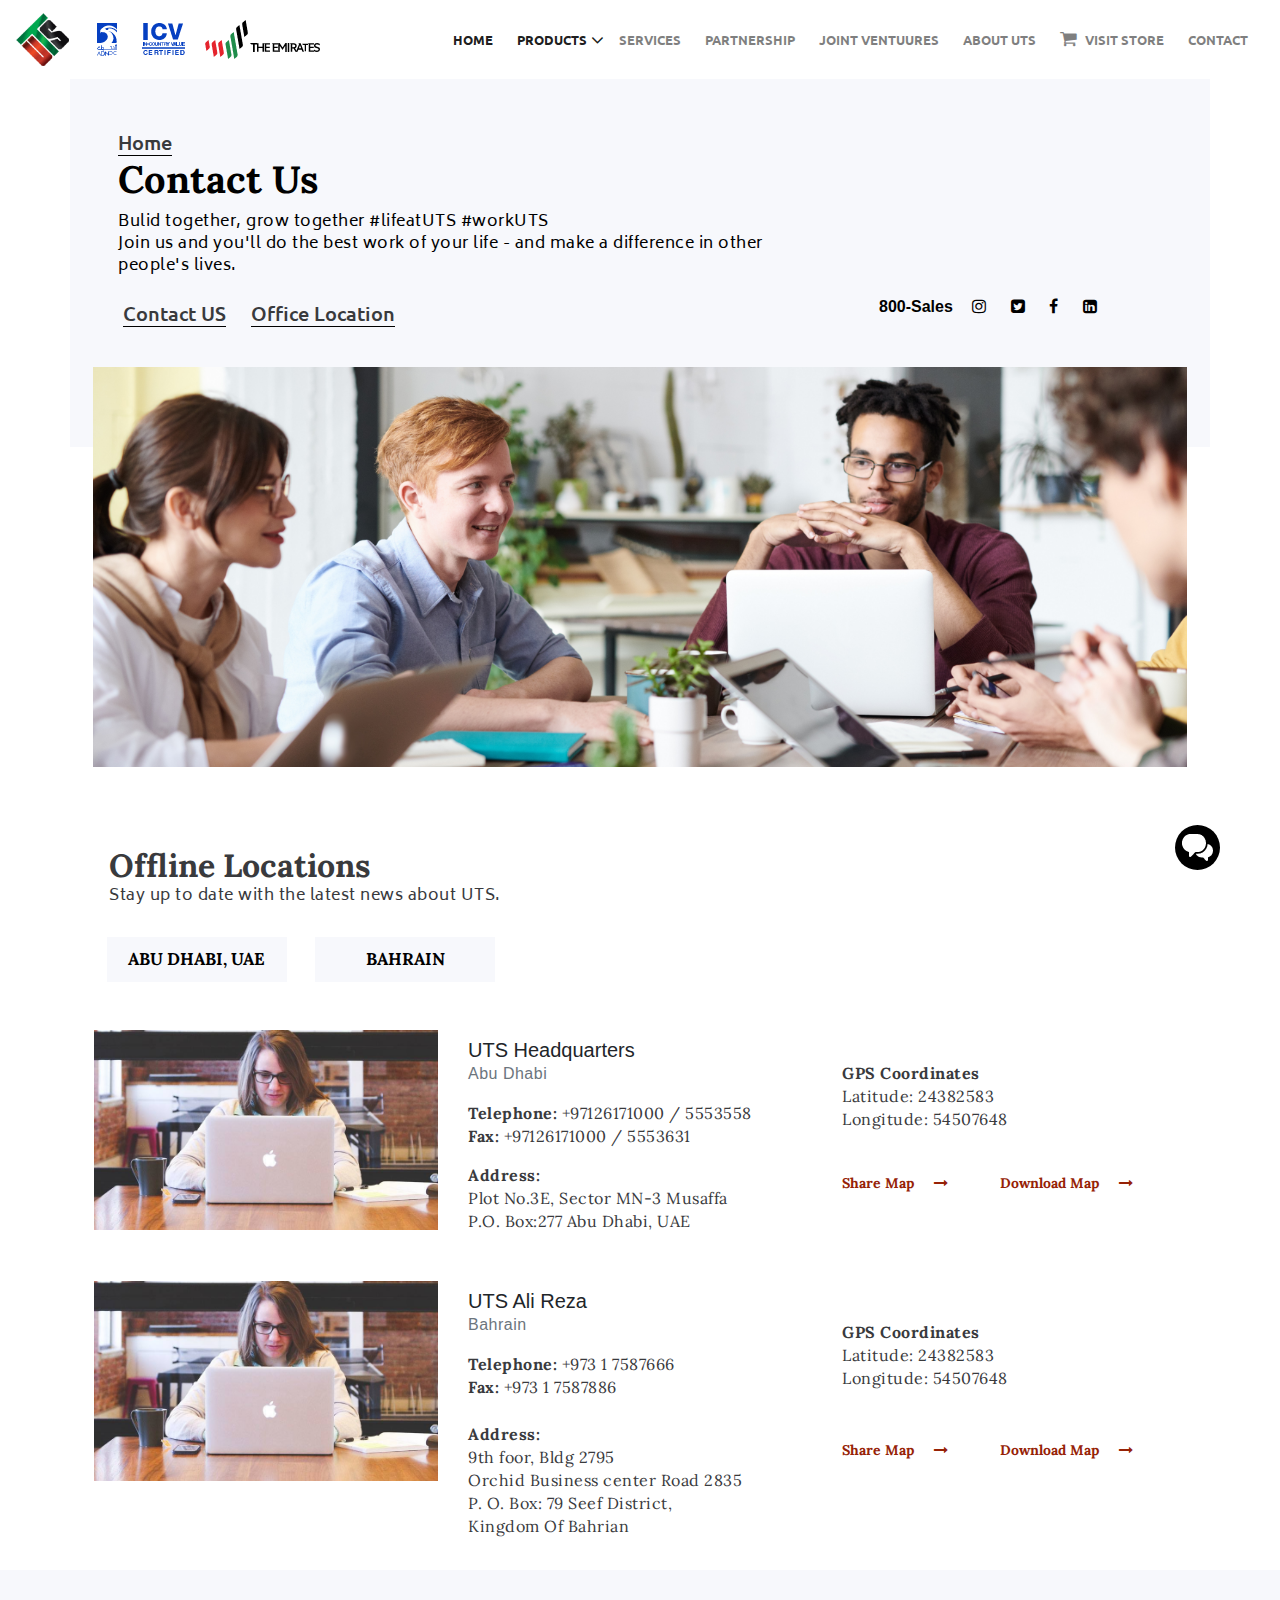
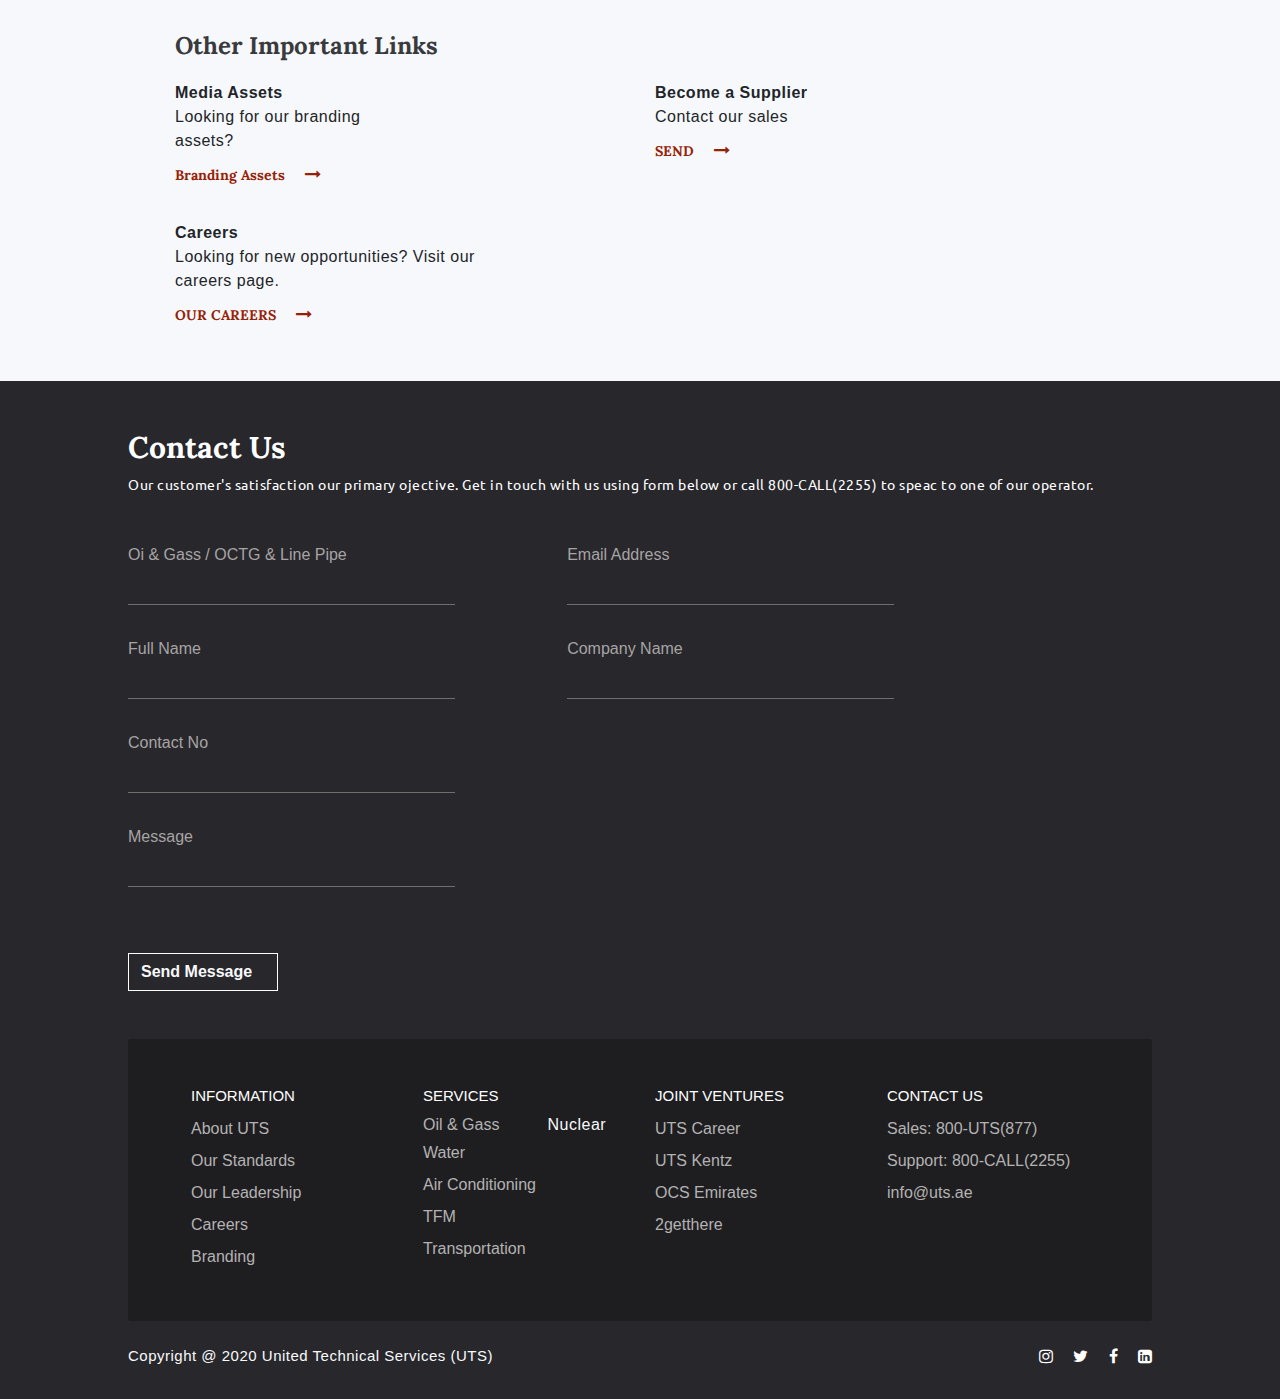
<file: screens/contact/index.html>
<!DOCTYPE html>
<html lang="en">
    <head>
        <meta charset="UTF-8">
        <meta name="viewport" content="width=device-width, initial-scale=1.0">
        <meta http-equiv="X-UA-Compatible" content="ie=edge">
        <title>Document</title>
    
     <!--Bootstrap Link-->
     <link rel="stylesheet" href="../../assets/css/bootstrap/css/bootstrap.min.css">
     <link rel="stylesheet" href="https://maxcdn.bootstrapcdn.com/bootstrap/4.0.0/css/bootstrap.min.css"
         integrity="sha384-Gn5384xqQ1aoWXA+058RXPxPg6fy4IWvTNh0E263XmFcJlSAwiGgFAW/dAiS6JXm" crossorigin="anonymous">
    
     <!--Custom Css Link-->
     <link rel="stylesheet" href="./styles.css">
    
     <!--Font Awesome Link-->
     <link rel="stylesheet" href="https://stackpath.bootstrapcdn.com/font-awesome/4.7.0/css/font-awesome.min.css">
    
     <!-- font links -->
     <link rel="stylesheet" href="https://fonts.google.com/specimen/Biryani?query=bir">
     <link rel="stylesheet" href="https://fonts.google.com/specimen/Lora?query=lora-bold">
     <link rel="stylesheet" href="//fonts.googleapis.com/css?family=Open+Sans:300,400,600,700&amp;lang=en" />
     <link rel="stylesheet" type="text/css" href="//fonts.googleapis.com/css?family=Ubuntu" />
     <link rel="stylesheet" type="text/css" href="//fonts.googleapis.com/css?family=Lora" />
     <link rel="stylesheet" type="text/css" href="//fonts.googleapis.com/css?family=Biryani" />
    
     <!-- import fonts from assets -->
     <link rel="stylesheet" href="../../assets/fonts/Biryani-Regular.ttf">
    
    </head>

<body>
    <!--*******__Header Navbar__********-->
    <Header>
        <div class="container-fluid m-0 p-0">
            <nav class="navbar navbar-expand-lg navbar-light  mb-0">
                <div class="logoesGroup">
                    <a class="navbar-brand mr-4" href="#">
                        <img src="../../assets/images/logo.png" alt="">
                    </a>
                    <div class="sub-logoes remove-on-mobile remove-logos d-inline-block">
                        <a class="navbar-brand" href="#">
                            <img src="../../assets/images/headLogo2.png" alt="">
                        </a>
                        <a class="navbar-brand" href="#">
                            <img src="../../assets/images/icvLogo.png" alt="">
                        </a>
                        
                        <a class="navbar-brand" href="#">
                            <img src="../../assets/images/theEmiratesLogo.png" alt="">
                        </a>
                    </div>
                </div>
                <div class="nav-icons d-none">
                    <i class="fa fa-search"></i>
                    <i class="fa fa-map-marker"></i>
                    <i class="fa fa-phone"></i>
                </div>
                <button class="navbar-toggler" type="button" data-toggle="collapse" data-target="#navbarText"
                    aria-controls="navbarText" aria-expanded="false" aria-label="Toggle navigation">
                    <span class="navbar-toggler-icon"></span>
                </button>

                <div class="collapse navbar-collapse " id="navbarText">
                    <ul class="navbar-nav ml-auto ">
                        <li class="nav-item pr-2 active">
                            <a class="nav-link font-weight-bold" href="/">HOME <span
                                    class="sr-only">(current)</span></a>
                        </li>
                        <li class="nav-item pr-3">
                            <div class="dropdown show">
                                <a class="nav-link font-weight-bold dropdown-toggle" href="#" role="button"
                                    id="dropdownMenuLink" data-toggle="dropdown" aria-haspopup="true"
                                    aria-expanded="false">
                                    PRODUCTS
                                    <i class="fa fa-angle-down pl-1"></i>
                                </a>

                                <div class="dropdown-menu" aria-labelledby="dropdownMenuLink">
                                    <a class="dropdown-item pr-2 pt-2" href="../Careers/careers.html">Careers at UTS</a>
                                    <a class="dropdown-item pr-2 pt-2" href="../Oil&Gas/index.html">Oil and Gass</a>
                                    <a class="dropdown-item pr-2 pt-2" href="../OCTG&LINE/index.html">OCTG and Line Pipe</a>
                                    
                                    <a class="dropdown-item pr-2 pt-2" href="../carrier/index.html">Carrier</a>
                                </div>
                            </div>
                        </li>
                        <li class="nav-item pr-2">
                            <a class="nav-link font-weight-bold" href="../services/index.html">SERVICES</a>
                        </li>
                        <li class="nav-item pr-2">
                            <a class="nav-link font-weight-bold" href="../partnership/index.html">PARTNERSHIP</a>
                        </li>
                        <li class="nav-item pr-2">
                            <a class="nav-link font-weight-bold" href="../Ventures/ventures.html">JOINT VENTUURES</a>
                        </li>
                        
                        <li class="nav-item pr-2">
                            <a class="nav-link font-weight-bold" href="../about/about.html">ABOUT UTS</a>
                        </li>
                        <li class="nav-item pr-2">
                            <a class="nav-link font-weight-bold" href="../visit_store/index.html"><i class="fa fa-shopping-cart mr-2"></i>VISIT
                                STORE</a>
                        </li>
                        <li class="nav-item pr-2">
                            <a class="nav-link font-weight-bold" href="../contact/index.html">CONTACT</a>
                        </li>
                    </ul>

                </div>
            </nav>
        </div>

    </Header>

    <!-- Career section -->
    <div class="container oil-gas-section">
        <div class="row ">
            <div class="container pl-4 pr-4">
                <div class="col-md-12 content-box mt-5 pl-4 pr-4">
                    <a href="../../index.html" class="back-link">Home</a>
                    <div class="text">
                        <h1 class="title">Contact Us</h1>
                        <p class="para">Bulid together, grow together #lifeatUTS #workUTS <br>
                            Join us and you'll do the best work of your life - and make a difference in other <br>
                            people's lives.
                        </p>
                    </div>
                    <div class="row r-2">
                        <div class="col-md-4">
                            <a href="#" class="product-link">Contact US</a>
                             <a href="#" class="product-link ml-3"> Office Location</a>
                        </div>
                        <div class="col-md-4"></div>
                        <div class="col-md-4 links head-icons">
                            <ul>
                                <li>800-Sales</li>
                                <li><a href="" class="fa fa-instagram"></a></li>
                                <li><a href="" class="fa fa-twitter-square"></a></li>
                                <li><a href="" class="fa fa-facebook"></a></li>
                                <li><a href="" class="fa fa-linkedin-square"></a></li>
                            </ul>
                        </div>
                    </div>
                </div>
            </div>
        </div>
    </div>
    <!-- ends here -->

    <!-- image -->
    <div class="container">

        <div class="row  overlaped-row">

            <div class="col-md-12">
                <div class="img text-center">
                    <img src="../../assets/img/slide2.jpg" alt="" width="100%" height="400px">
            </div>
        </div>
    </div>
</div>

        
    <!--*****__Chat Icon__****-->
    <div class="d-inline-block chatIconWrapper" id="chat-icon" tabindex="0" data-toggle="tooltip" title="Chat">
        <img src="../../assets/images/chatIcon.png" class="chatIcon"/>
    </div>
    
    <section id="offline-location">
        <div class="container pl-4 pr-4">
            <div class=" pb-5">
                <div class="col">
                    <h2 class="title">Offline Locations</h2>
                    <p class="para">Stay up to date with the latest news about UTS.</p>
                </div>
                <div class="buttons-group ">
                        <button class="btn mr-4 mt-3">ABU DHABI, UAE</button>
                   
                        <button class="btn mt-3">BAHRAIN</button>
                    
                </div>
            </div>
            <div class="row">
                <div class="col-md-4 mb-4">
                    <img src="../../assets/img/expert-line1.jpg" width="100%" height="200px" alt="">
                </div>
                <div class="col-md-4 mb-4">

                    <h5 class="mt-2 mb-0">UTS Headquarters</h5>
                    <span class="text-muted">Abu Dhabi</span>
                    <p class="mt-4"><b>Telephone:</b> +97126171000 / 5553558</p>
                    <p><b>Fax:</b> +97126171000 / 5553631</p>
                    <p class="pt-3"><b>Address:</b></p> 
                    <p>Plot No.3E, Sector MN-3 Musaffa</p>
                    <p>P.O. Box:277 Abu Dhabi, UAE</p>
                </div>
                <div class="col-md-4 mb-4 mt-4 d-flex justify-centent-between " style="flex-direction: column;">

                    <p class="pt-3"><b>GPS Coordinates</b></p>
                    <p>Latitude: 24382583</p>
                    <p class="pb-3">Longitude: 54507648</p>
                    <div class="mt-3 ">
                        <a href="" class="">Share Map 
                            <i class="fa fa-long-arrow-right ml-3"></i></a>
                        <a href="" class=" ml-5 ">Download Map 
                            <i class="fa fa-long-arrow-right ml-3"></i></a>
                    </div>
                </div>
            </div>
            
            <div class="row mt-3">
                <div class="col-md-4 mb-4">
                    <img src="../../assets/img/expert-line1.jpg" width="100%" height="200px" alt="">
                </div>
                <div class="col-md-4 mb-4">
                    <h5 class="mt-2 mb-0">UTS Ali Reza</h5>
                    <span class="text-muted">Bahrain</span>
                    <p class="mt-4"><b>Telephone:</b> +973 1 7587666 </p>
                    <p><b>Fax:</b> +973 1 7587886 </p>
                    <p class="pt-4"><b>Address:</b></p> 
                    <p>9th foor, Bldg 2795</p>
                    <p>Orchid Business center Road 2835 </p>
                       <p> P. O. Box: 79 Seef District,</p>
                    <p>Kingdom Of Bahrian</p>
                </div>
                <div class="col-md-4 mb-4 mt-4 d-flex justify-centent-between 3rd-col " style="flex-direction: column;">
                    <p class="pt-4"><b>GPS Coordinates</b></p>
                    <p>Latitude: 24382583</p>
                    <p class="pb-4">Longitude: 54507648</p>
                    <div class="mt-3">
                        <a href="" class="">Share Map 
                            <i class="fa fa-long-arrow-right ml-3"></i></a>
                        <a href="" class=" ml-5 ">Download Map 
                            <i class="fa fa-long-arrow-right ml-3"></i></a>
                    </div>
                </div>
            </div>
        </div>
    </section>

    <section class="other-important-links">
        <div class="container">
            <div class="heading">
                <h2 class="title mb-2">Other Important Links</h2>
            </div>
            <div class="row ">
                <div class="col-md-6">
                    <div class="content-box">
                        <p class="bolder">Media Assets <br> </p>
                        <p>  Looking for our branding </p>
                        <p>assets? </p>
                        <a href="#" class="product-link">Branding Assets</a>
                        <i class="fa fa-long-arrow-right ml-3"></i>
                    </div>
                </div>
                <div class="col-md-5">
                    <div class="content-box">
                        <p class="bolder">Become a Supplier <br> </p>
                        <p>Contact our sales </p>
                        <a href="#" class="product-link">SEND</a>
                        <i class="fa fa-long-arrow-right ml-3"></i>
                    </div>
                </div>
                <div class="col-12">
                    <div class="content-box"> 
                        
                        
                        <p class="bolder">Careers<br> </p>
                        <p> Looking for new opportunities? Visit our </p>
                        <p>careers page.</p>
                        <a href="#" class="product-link">OUR CAREERS</a>
                        <i class="fa fa-long-arrow-right ml-3"></i>
                    </div>
                </div>
            </div>
        </div>
    </section>

    <footer id="footer">
        <div class="container pt-5  ">
            <div id="mobile-disable-footer">
                <div class="row">
                    <div class="col pl-0 pr-0">
                        <h3 class="footer-title">Contact Us</h3>
                        <p class="footer-para">Our customer's satisfaction our primary ojective. Get in touch with us
                            using
                            form below or call
                            800-CALL(2255) to speac to one of our operator.</p>
                    </div>
                </div>
                <div class="row mb-3">
                    <div class="col mt-3 pl-0 pr-0">
                        <div>
                            <div class="row">
                                <div class="col-md-5">
                                    <div class="form-group">
                                        <label for="formGroupExampleInput">Oi & Gass / OCTG & Line Pipe</label>
                                        <input type="text" class="form-control pt-0 bg-transparent" required
                                            id="validationServer02t">
                                    </div>
                                    <div class="form-group">
                                        <label for="formGroupExampleInput">Full Name</label>
                                        <input type="text" class="form-control pt-0 bg-transparent" required
                                            id="validationServer02t">
                                    </div>
                                    <div class="form-group">
                                        <label for="formGroupExampleInput2">Contact No</label>
                                        <input type="text" class="form-control pt-0 bg-transparent" required
                                            id="validationServer02" >
                                </div>
                                <div class=" form-group">
                                        <label for="formGroupExampleInput2">Message</label>
                                        <input type="text" class="form-control pt-0 bg-transparent" id="validationServer02">
                                    </div>
                                </div>
                                <div class="col-md-5">
                                    <div class="form-group">
                                        <label for="formGroupExampleInput">Email Address</label>
                                        <input type="text" class="form-control pt-0 bg-transparent" required
                                            id="validationServer02">
                                    </div>
                                    <div class="form-group">
                                        <label for="formGroupExampleInput2">Company Name</label>
                                        <input type="text" class="form-control pt-0 bg-transparent" required
                                            id="validationServer02">
                                    </div>
                                </div>

                            </div>
                        </div>
                        <div>
                            <button class="btn send-message">
                                <a href="#" class=" text-light">Send Message</a>
                                <i class="fa fa-long-long-arrow-right mr-2"></i>
                            </button>
                        </div>
                        </form>
                    </div>
                </div>
            </div>
            <div class="row mt-5 sub-footer">
                <div class="col-md-6">
                    <div class="row">
                        <div class="col-sm-6 mb-5">
                            <h3 class="sub-footer-head-tag">INFORMATION</h3>
                            <a class="sub-footer-links" href="">About UTS</a class="sub-footer-links">
                            <a class="sub-footer-links" href="">Our Standards</a>
                            <a class="sub-footer-links" href="">Our Leadership</a>
                            <a class="sub-footer-links" href="">Careers </a>
                            <a class="sub-footer-links" a class="sub-footer-links" href="">Branding</a>
                        </div>
                        <div class="col-sm-6 mb-5">
                            <h3 class="sub-footer-head-tag">SERVICES</h3>
                            <a class="sub-footer-links" href="" id="sub-footer-link">Oil & Gass</a><span
                                class=" ml-5 text-light">Nuclear</span>
                            <a class="sub-footer-links" href="">Water</a>
                            <a class="sub-footer-links" href="">Air Conditioning</a>
                            <a class="sub-footer-links" href="">TFM </a>
                            <a class="sub-footer-links" href="">Transportation</a>
                        </div>
                    </div>
                </div>
                <div class="col-md-6">
                    <div class="row">
                        <div class="col-sm-6 mb-5">
                            <h3 class="sub-footer-head-tag">JOINT VENTURES</h3>
                            <a class="sub-footer-links" href="">UTS Career</a>
                            <a class="sub-footer-links" href="">UTS Kentz</a>
                            <a class="sub-footer-links" href="">OCS Emirates</a>
                            <a class="sub-footer-links" href="">2getthere </a>
                        </div>
                        <div class="col-sm-6 mb-5">
                            <h3 class="sub-footer-head-tag">CONTACT US</h3>
                            <a class="sub-footer-links" href="">Sales: 800-UTS(877)</a>
                            <a class="sub-footer-links" href="">Support: 800-CALL(2255)</a>
                            <a class="sub-footer-links" href="">info@uts.ae</a>
                        </div>
                    </div>
                </div>
            </div>
            <div class="row mt-4 pb-3">
                <div class="col-md-6 pr-0 text-center pb-2 show-on-mobile d-none">
                    <i class="fa fa-instagram"></i>
                    <i class="fa fa-twitter ml-3"></i>
                    <i class="fa fa-facebook ml-3"></i>
                    <i class="fa fa-linkedin-square ml-3"></i>
                </div>
                <div class="col-md-6 text-left p-0 pr-0 endFooter">
                    <p class="text-light copyright">Copyright @ 2020 United Technical Services (UTS)</p>
                </div>
                <div class="col-md-6 pr-0 text-right remove-on-mobile">
                    <i class="fa fa-instagram"></i>
                    <i class="fa fa-twitter ml-3"></i>
                    <i class="fa fa-facebook ml-3"></i>
                    <i class="fa fa-linkedin-square ml-3"></i>
                </div>
            </div>
        </div>
    </footer>

    <script src="https://code.jquery.com/jquery-3.4.1.slim.min.js"
        integrity="sha384-J6qa4849blE2+poT4WnyKhv5vZF5SrPo0iEjwBvKU7imGFAV0wwj1yYfoRSJoZ+n"
        crossorigin="anonymous"></script>
    <script src="https://cdn.jsdelivr.net/npm/popper.js@1.16.0/dist/umd/popper.min.js"
        integrity="sha384-Q6E9RHvbIyZFJoft+2mJbHaEWldlvI9IOYy5n3zV9zzTtmI3UksdQRVvoxMfooAo"
        crossorigin="anonymous"></script>
    <script src="https://stackpath.bootstrapcdn.com/bootstrap/4.4.1/js/bootstrap.min.js"
        integrity="sha384-wfSDF2E50Y2D1uUdj0O3uMBJnjuUD4Ih7YwaYd1iqfktj0Uod8GCExl3Og8ifwB6"
        crossorigin="anonymous"></script>
</body>

</html>
</file>
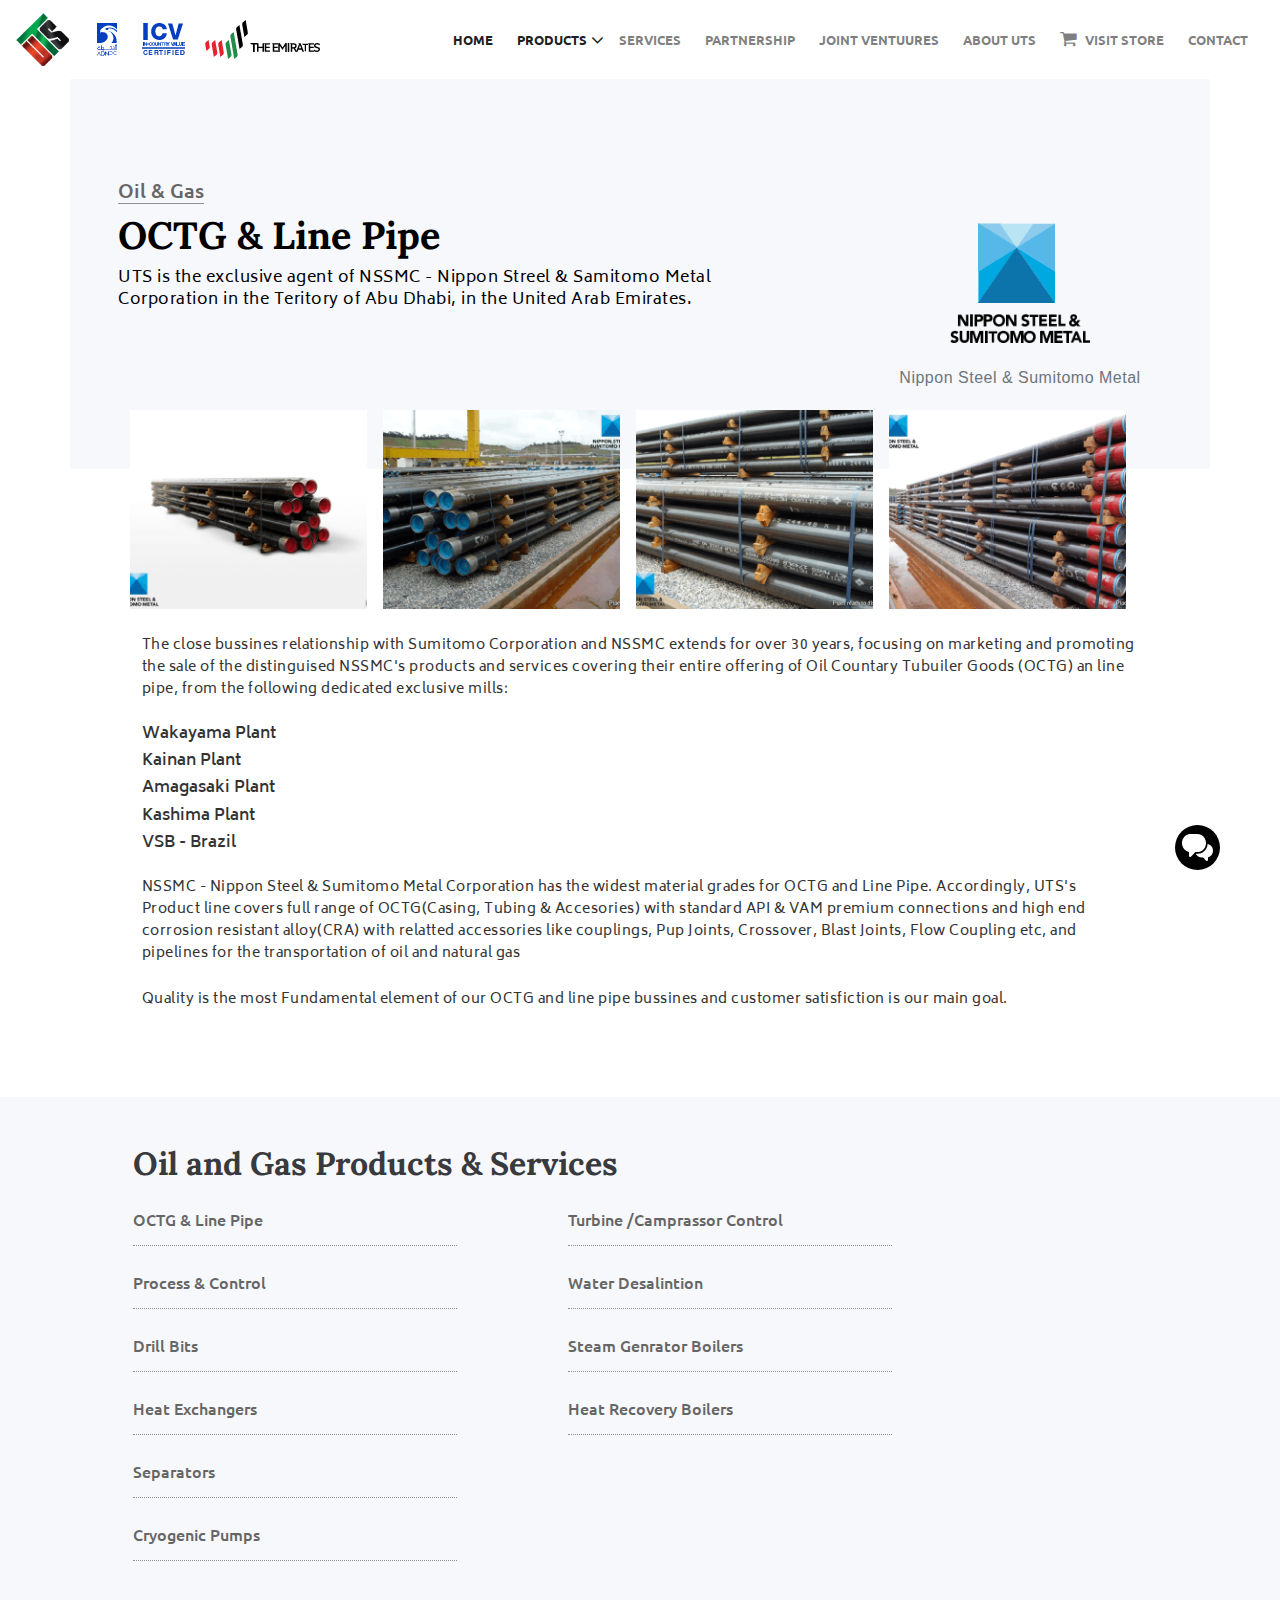
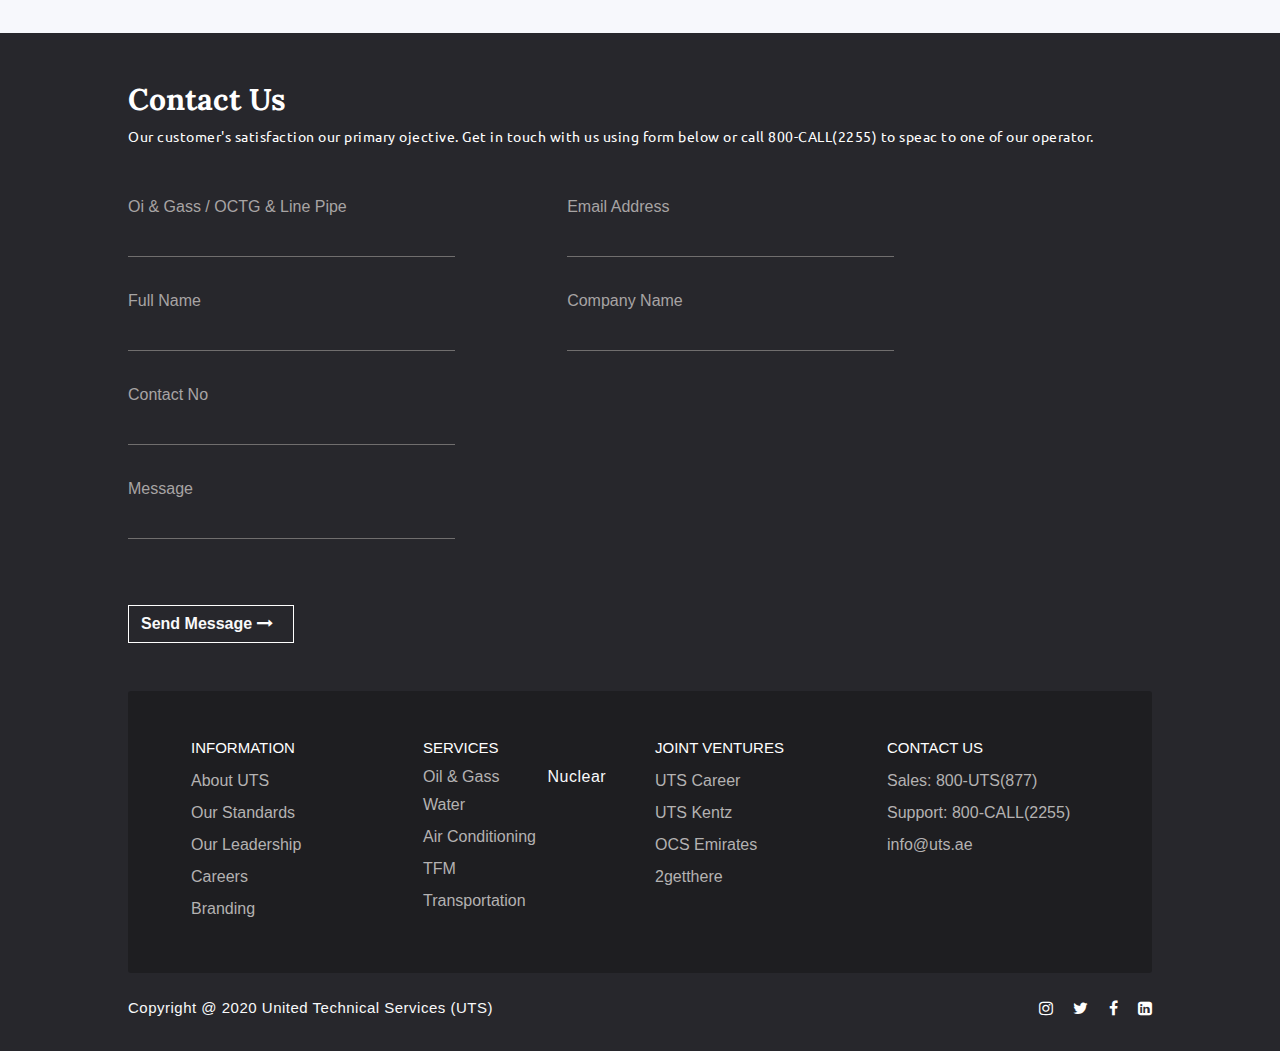
<file: screens/OCTG&LINE/index.html>
<!DOCTYPE html>
<html lang="en">


    <head>
        <meta charset="UTF-8">
        <meta name="viewport" content="width=device-width, initial-scale=1.0">
        <meta http-equiv="X-UA-Compatible" content="ie=edge">
        <title>Document</title>
    
     <!--Bootstrap Link-->
     <link rel="stylesheet" href="../../assets/css/bootstrap/css/bootstrap.min.css">
     <link rel="stylesheet" href="https://maxcdn.bootstrapcdn.com/bootstrap/4.0.0/css/bootstrap.min.css"
         integrity="sha384-Gn5384xqQ1aoWXA+058RXPxPg6fy4IWvTNh0E263XmFcJlSAwiGgFAW/dAiS6JXm" crossorigin="anonymous">
    
     <!--Custom Css Link-->
     <link rel="stylesheet" href="./styles.css">
    
     <!--Font Awesome Link-->
     <link rel="stylesheet" href="https://stackpath.bootstrapcdn.com/font-awesome/4.7.0/css/font-awesome.min.css">
    
     <!-- font links -->
     <link rel="stylesheet" href="https://fonts.google.com/specimen/Biryani?query=bir">
     <link rel="stylesheet" href="https://fonts.google.com/specimen/Lora?query=lora-bold">
     <link rel="stylesheet" href="//fonts.googleapis.com/css?family=Open+Sans:300,400,600,700&amp;lang=en" />
     <link rel="stylesheet" type="text/css" href="//fonts.googleapis.com/css?family=Ubuntu" />
     <link rel="stylesheet" type="text/css" href="//fonts.googleapis.com/css?family=Lora" />
     <link rel="stylesheet" type="text/css" href="//fonts.googleapis.com/css?family=Biryani" />
    
     <!-- import fonts from assets -->
     <link rel="stylesheet" href="../../assets/fonts/Biryani-Regular.ttf">
    
    </head>

<body>
    <!--*******__Header Navbar__********-->
    <Header>
        <div class="container-fluid m-0 p-0">
            <nav class="navbar navbar-expand-lg navbar-light  mb-0">
                <div class="logoesGroup">
                    <a class="navbar-brand mr-4" href="#">
                        <img src="../../assets/images/logo.png" alt="">
                    </a>
                    <div class="sub-logoes remove-on-mobile remove-logos d-inline-block">
                        <a class="navbar-brand" href="#">
                            <img src="../../assets/images/headLogo2.png" alt="">
                        </a>
                        <a class="navbar-brand" href="#">
                            <img src="../../assets/images/icvLogo.png" alt="">
                        </a>
                        
                        <a class="navbar-brand" href="#">
                            <img src="../../assets/images/theEmiratesLogo.png" alt="">
                        </a>
                    </div>
                </div>
                <div class="nav-icons d-none">
                    <i class="fa fa-search"></i>
                    <i class="fa fa-map-marker"></i>
                    <i class="fa fa-phone"></i>
                </div>
                <button class="navbar-toggler" type="button" data-toggle="collapse" data-target="#navbarText"
                    aria-controls="navbarText" aria-expanded="false" aria-label="Toggle navigation">
                    <span class="navbar-toggler-icon"></span>
                </button>

                <div class="collapse navbar-collapse " id="navbarText">
                    <ul class="navbar-nav ml-auto ">
                        <li class="nav-item pr-2 active">
                            <a class="nav-link font-weight-bold" href="/">HOME <span
                                    class="sr-only">(current)</span></a>
                        </li>
                        <li class="nav-item pr-3">
                            <div class="dropdown show">
                                <a class="nav-link font-weight-bold dropdown-toggle" href="#" role="button"
                                    id="dropdownMenuLink" data-toggle="dropdown" aria-haspopup="true"
                                    aria-expanded="false">
                                    PRODUCTS
                                    <i class="fa fa-angle-down pl-1"></i>
                                </a>

                                <div class="dropdown-menu" aria-labelledby="dropdownMenuLink">
                                    <a class="dropdown-item pr-2 pt-2" href="../Careers/careers.html">Careers at UTS</a>
                                    <a class="dropdown-item pr-2 pt-2" href="../Oil&Gas/index.html">Oil and Gass</a>
                                    <a class="dropdown-item pr-2 pt-2" href="../OCTG&LINE/index.html">OCTG and Line Pipe</a>
                                    <a class="dropdown-item pr-2 pt-2" href="../carrier/index.html">Carrier</a>
                                </div>
                            </div>
                        </li>
                        <li class="nav-item pr-2">
                            <a class="nav-link font-weight-bold" href="../services/index.html">SERVICES</a>
                        </li>
                        <li class="nav-item pr-2">
                            <a class="nav-link font-weight-bold" href="../partnership/index.html">PARTNERSHIP</a>
                        </li>
                        <li class="nav-item pr-2">
                            <a class="nav-link font-weight-bold" href="../Ventures/ventures.html">JOINT VENTUURES</a>
                        </li>
                        
                        <li class="nav-item pr-2">
                            <a class="nav-link font-weight-bold" href="../about/about.html">ABOUT UTS</a>
                        </li>
                        <li class="nav-item pr-2">
                            <a class="nav-link font-weight-bold" href="../visit_store/index.html"><i class="fa fa-shopping-cart mr-2"></i>VISIT
                                STORE</a>
                        </li>
                        <li class="nav-item pr-2">
                            <a class="nav-link font-weight-bold" href="../contact/index.html">CONTACT</a>
                        </li>
                    </ul>

                </div>
            </nav>
        </div>

    </Header>
    <!-- Section gas and oil -->
    <section>
        <div class="container oil-gas-section pb-3">
            <div class="row pb-5 pt-5">
                <div class="col-md-8 content-box mt-5 pl-5 pb-5">
                    <a href="../Oil&Gas/index.html" class="back-link ">Oil & Gas</a>
                    <h2 class="font-weight-bold mt-2 title">OCTG & Line Pipe</h2>
                    <p class="para">
                        UTS is the exclusive agent of NSSMC - Nippon Streel & Samitomo Metal Corporation in
                        the
                        Teritory of Abu Dhabi, in the United Arab Emirates.
                    </p>
                </div>
                <div class="col-md-4 mt-5 pl-5 pr-5 links head-icons text-center">
                    <img src="../../assets/images/OCTG/logo-nippon@1X.png"  class="mt-5" width="140px" alt="" height="120px">
                    <p class="text-muted mt-4">Nippon Steel & Sumitomo Metal</p>
                </div>
            </div>
        </div>
        </div>
    </section>
    <!-- section ends here -->
    <section>
        <div class="container">
            <div class=" overlaped-section " style="padding-left: 2.3rem; padding-right:2.3rem">
                <div class="overlaped-container">
                    <div class="box pl-2 pr-1 mb-3">
                        <img src="../../assets/images/OCTG/Group 1948@1X.png" alt="" width="100%" height="200px">
                    </div>
                    <div class="box pl-2 pr-1 mb-3">
                        <img src="../../assets//images/OCTG/Group 1949@1X.png" alt="" width="100%" height="200px">
                    </div>
                    <div class="box pl-2 pr-1 mb-3">
                        <img src="../../assets//images/OCTG/Group 1981@1X.png" alt="" width="100%" height="200px">
                    </div>
                    <div class="box pl-2 pr-1 mb-3">
                        <img src="../../assets//images/OCTG/Group 1982@1X.png" alt="" width="100%" height="200px">
                    </div>
                </div>
                
                <div class="row content-box">
                    <div class="col-md-12">
                        <p class="sub-para">The close bussines relationship with Sumitomo Corporation and NSSMC extends for over 30 years,
                            focusing on marketing and promoting the sale of the distinguised NSSMC's products and services
                            covering their entire offering of Oil Countary Tubuiler Goods (OCTG) an line pipe, from the
                            following dedicated exclusive mills:</p>
    
                        <div class="mt-4 mb-4 sub-para" >
                            <h6>Wakayama Plant</h6>
                            <h6>Kainan Plant</h6>
                            <h6>Amagasaki Plant</h6>
                            <h6>Kashima Plant</h6>
                            <h6>VSB - Brazil</h6>
                        </div>
    
                        <p class="sub-para">NSSMC - Nippon Steel & Sumitomo Metal Corporation has the widest material grades for OCTG and
                            Line Pipe. Accordingly, UTS's Product line covers full range of OCTG(Casing, Tubing &
                            Accesories) with standard API & VAM premium connections and high end corrosion resistant
                            alloy(CRA) with relatted accessories like couplings, Pup Joints, Crossover, Blast Joints, Flow
                            Coupling etc, and pipelines for the transportation of oil and natural gas</p>
                        <p class="mt-4 sub-para">Quality is the most Fundamental element of our OCTG and line pipe bussines and
                            customer satisfiction is our main goal.</p>
                    </div>
                </div>
            </div>
            
        </div>
    </section>
    
        
    <!--*****__Chat Icon__****-->
    <div class="d-inline-block chatIconWrapper" id="chat-icon" tabindex="0" data-toggle="tooltip" title="Chat">
        <img src="../../assets/images/chatIcon.png" class="chatIcon"/>
    </div>
    
</div>
</div>
</section>
    <section class="oil-gas-link-section">

        <div class="container">

            <div class="row product-list-row pl-5 pr-5">
                <div class="col-md-12">

                    <h2 class="title">Oil and Gas Products & Services</h2>
                    <div class=" oil-gas-links d-flex text-left row">

                <div class="col-md-5 mt-3">
                    <li><a href="../OCTG&LINE/index.html" class="product-link">OCTG & Line Pipe</a></li><br>
                    <li><a href="#" class="product-link">Process & Control</a></li><br>
                   <li><a href="#" class="product-link">Drill Bits</a></li><br>
                    <li><a href="#" class="product-link">Heat Exchangers</a></li><br>
                    <li><a href="#" class="product-link">Separators</a></li><br>
                    <li><a href="#" class="product-link">Cryogenic Pumps</a></li><br>
                </div>
                
                <div class="col-md-5 mt-3">
                    <li><a href="#" class="product-link">Turbine /Camprassor Control</a></li><br>
                    <li><a href="#" class="product-link">Water Desalintion</a></li><br>
                    <li><a href="#" class="product-link">Steam Genrator Boilers </a></li><br>
                    <li><a href="#" class="product-link">Heat Recovery Boilers</a></li><br>
                </div>
            </div>
        </div>
    </div>
    </section>

    <footer id="footer">
        <div class="container pt-5  ">
            <div id="mobile-disable-footer">
                <div class="row">
                    <div class="col pl-0 pr-0">
                        <h3 class="footer-title">Contact Us</h3>
                        <p class="footer-para">Our customer's satisfaction our primary ojective. Get in touch with us
                            using
                            form below or call
                            800-CALL(2255) to speac to one of our operator.</p>
                    </div>
                </div>
                <div class="row mb-3">
                    <div class="col mt-3 pl-0 pr-0">
                        <div>
                            <div class="row">
                                <div class="col-md-5">
                                    <div class="form-group">
                                        <label for="formGroupExampleInput">Oi & Gass / OCTG & Line Pipe</label>
                                        <input type="text" class="form-control pt-0 bg-transparent" required
                                            id="validationServer02t">
                                    </div>
                                    <div class="form-group">
                                        <label for="formGroupExampleInput">Full Name</label>
                                        <input type="text" class="form-control pt-0 bg-transparent" required
                                            id="validationServer02t">
                                    </div>
                                    <div class="form-group">
                                        <label for="formGroupExampleInput2">Contact No</label>
                                        <input type="text" class="form-control pt-0 bg-transparent" required
                                            id="validationServer02" >
                                </div>
                                <div class=" form-group">
                                        <label for="formGroupExampleInput2">Message</label>
                                        <input type="text" class="form-control pt-0 bg-transparent" id="validationServer02">
                                    </div>
                                </div>
                                <div class="col-md-5">
                                    <div class="form-group">
                                        <label for="formGroupExampleInput">Email Address</label>
                                        <input type="text" class="form-control pt-0 bg-transparent" required
                                            id="validationServer02">
                                    </div>
                                    <div class="form-group">
                                        <label for="formGroupExampleInput2">Company Name</label>
                                        <input type="text" class="form-control pt-0 bg-transparent" required
                                            id="validationServer02">
                                    </div>
                                </div>

                            </div>
                        </div>
                        <div>
                            <button class="btn send-message">
                                <a href="#" class=" text-light">Send Message</a>
                                <i class="fa fa-long-arrow-right mr-2"></i>
                            </button>
                        </div>
                        </form>
                    </div>
                </div>
            </div>
            <div class="row mt-5 sub-footer">
                <div class="col-md-6">
                    <div class="row">
                        <div class="col-sm-6 mb-5">
                            <h3 class="sub-footer-head-tag">INFORMATION</h3>
                            <a class="sub-footer-links" href="">About UTS</a class="sub-footer-links">
                            <a class="sub-footer-links" href="">Our Standards</a>
                            <a class="sub-footer-links" href="">Our Leadership</a>
                            <a class="sub-footer-links" href="">Careers </a>
                            <a class="sub-footer-links" a class="sub-footer-links" href="">Branding</a>
                        </div>
                        <div class="col-sm-6 mb-5">
                            <h3 class="sub-footer-head-tag">SERVICES</h3>
                            <a class="sub-footer-links" href="" id="sub-footer-link">Oil & Gass</a><span
                                class=" ml-5 text-light">Nuclear</span>
                            <a class="sub-footer-links" href="">Water</a>
                            <a class="sub-footer-links" href="">Air Conditioning</a>
                            <a class="sub-footer-links" href="">TFM </a>
                            <a class="sub-footer-links" href="">Transportation</a>
                        </div>
                    </div>
                </div>
                <div class="col-md-6">
                    <div class="row">
                        <div class="col-sm-6 mb-5">
                            <h3 class="sub-footer-head-tag">JOINT VENTURES</h3>
                            <a class="sub-footer-links" href="">UTS Career</a>
                            <a class="sub-footer-links" href="">UTS Kentz</a>
                            <a class="sub-footer-links" href="">OCS Emirates</a>
                            <a class="sub-footer-links" href="">2getthere </a>
                        </div>
                        <div class="col-sm-6 mb-5">
                            <h3 class="sub-footer-head-tag">CONTACT US</h3>
                            <a class="sub-footer-links" href="">Sales: 800-UTS(877)</a>
                            <a class="sub-footer-links" href="">Support: 800-CALL(2255)</a>
                            <a class="sub-footer-links" href="">info@uts.ae</a>
                        </div>
                    </div>
                </div>
            </div>
            <div class="row mt-4 pb-3">
                <div class="col-md-6 pr-0 text-center pb-2 show-on-mobile d-none">
                    <i class="fa fa-instagram"></i>
                    <i class="fa fa-twitter ml-3"></i>
                    <i class="fa fa-facebook ml-3"></i>
                    <i class="fa fa-linkedin-square ml-3"></i>
                </div>
                <div class="col-md-6 text-left p-0 pr-0 endFooter">
                    <p class="text-light copyright">Copyright @ 2020 United Technical Services (UTS)</p>
                </div>
                <div class="col-md-6 pr-0 text-right remove-on-mobile">
                    <i class="fa fa-instagram"></i>
                    <i class="fa fa-twitter ml-3"></i>
                    <i class="fa fa-facebook ml-3"></i>
                    <i class="fa fa-linkedin-square ml-3"></i>
                </div>
            </div>
        </div>
    </footer>

    <script src="https://code.jquery.com/jquery-3.4.1.slim.min.js"
        integrity="sha384-J6qa4849blE2+poT4WnyKhv5vZF5SrPo0iEjwBvKU7imGFAV0wwj1yYfoRSJoZ+n"
        crossorigin="anonymous"></script>
    <script src="https://cdn.jsdelivr.net/npm/popper.js@1.16.0/dist/umd/popper.min.js"
        integrity="sha384-Q6E9RHvbIyZFJoft+2mJbHaEWldlvI9IOYy5n3zV9zzTtmI3UksdQRVvoxMfooAo"
        crossorigin="anonymous"></script>
    <script src="https://stackpath.bootstrapcdn.com/bootstrap/4.4.1/js/bootstrap.min.js"
        integrity="sha384-wfSDF2E50Y2D1uUdj0O3uMBJnjuUD4Ih7YwaYd1iqfktj0Uod8GCExl3Og8ifwB6"
        crossorigin="anonymous"></script>
</body>

</html>
</file>
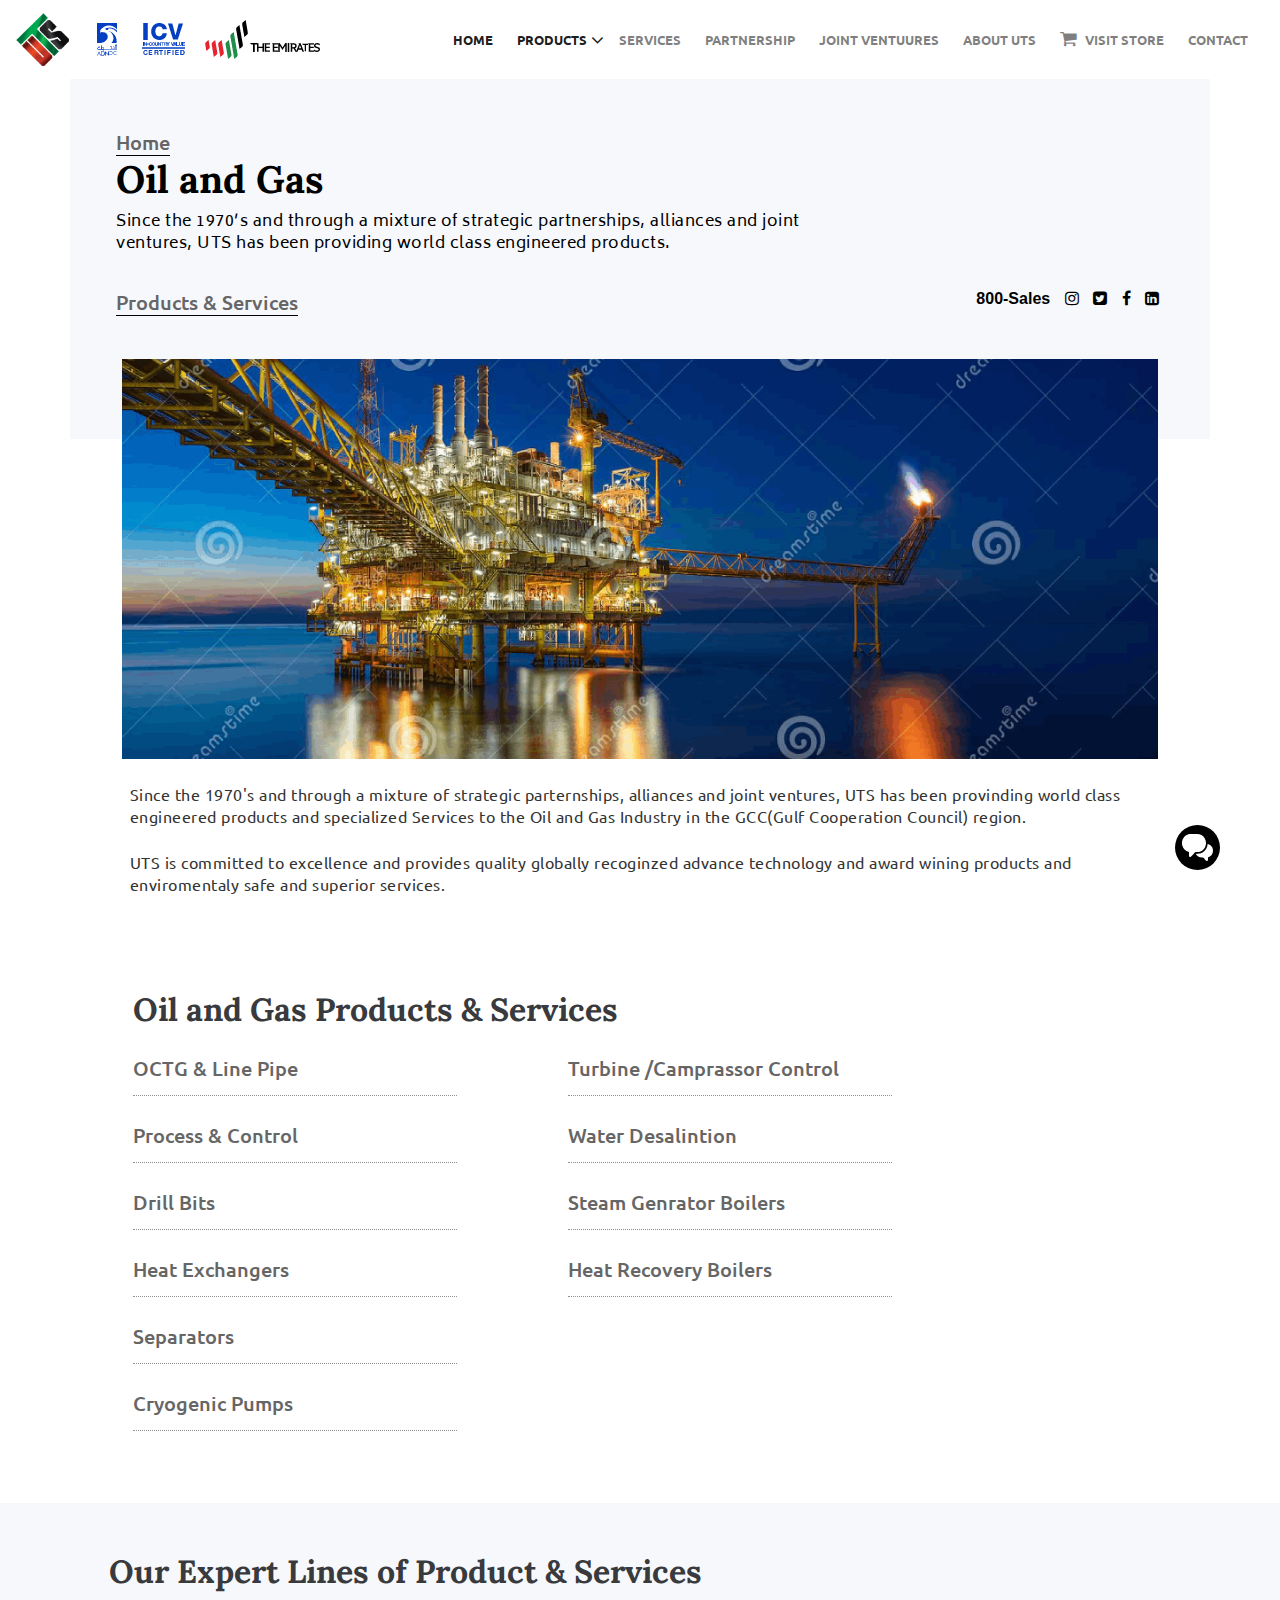
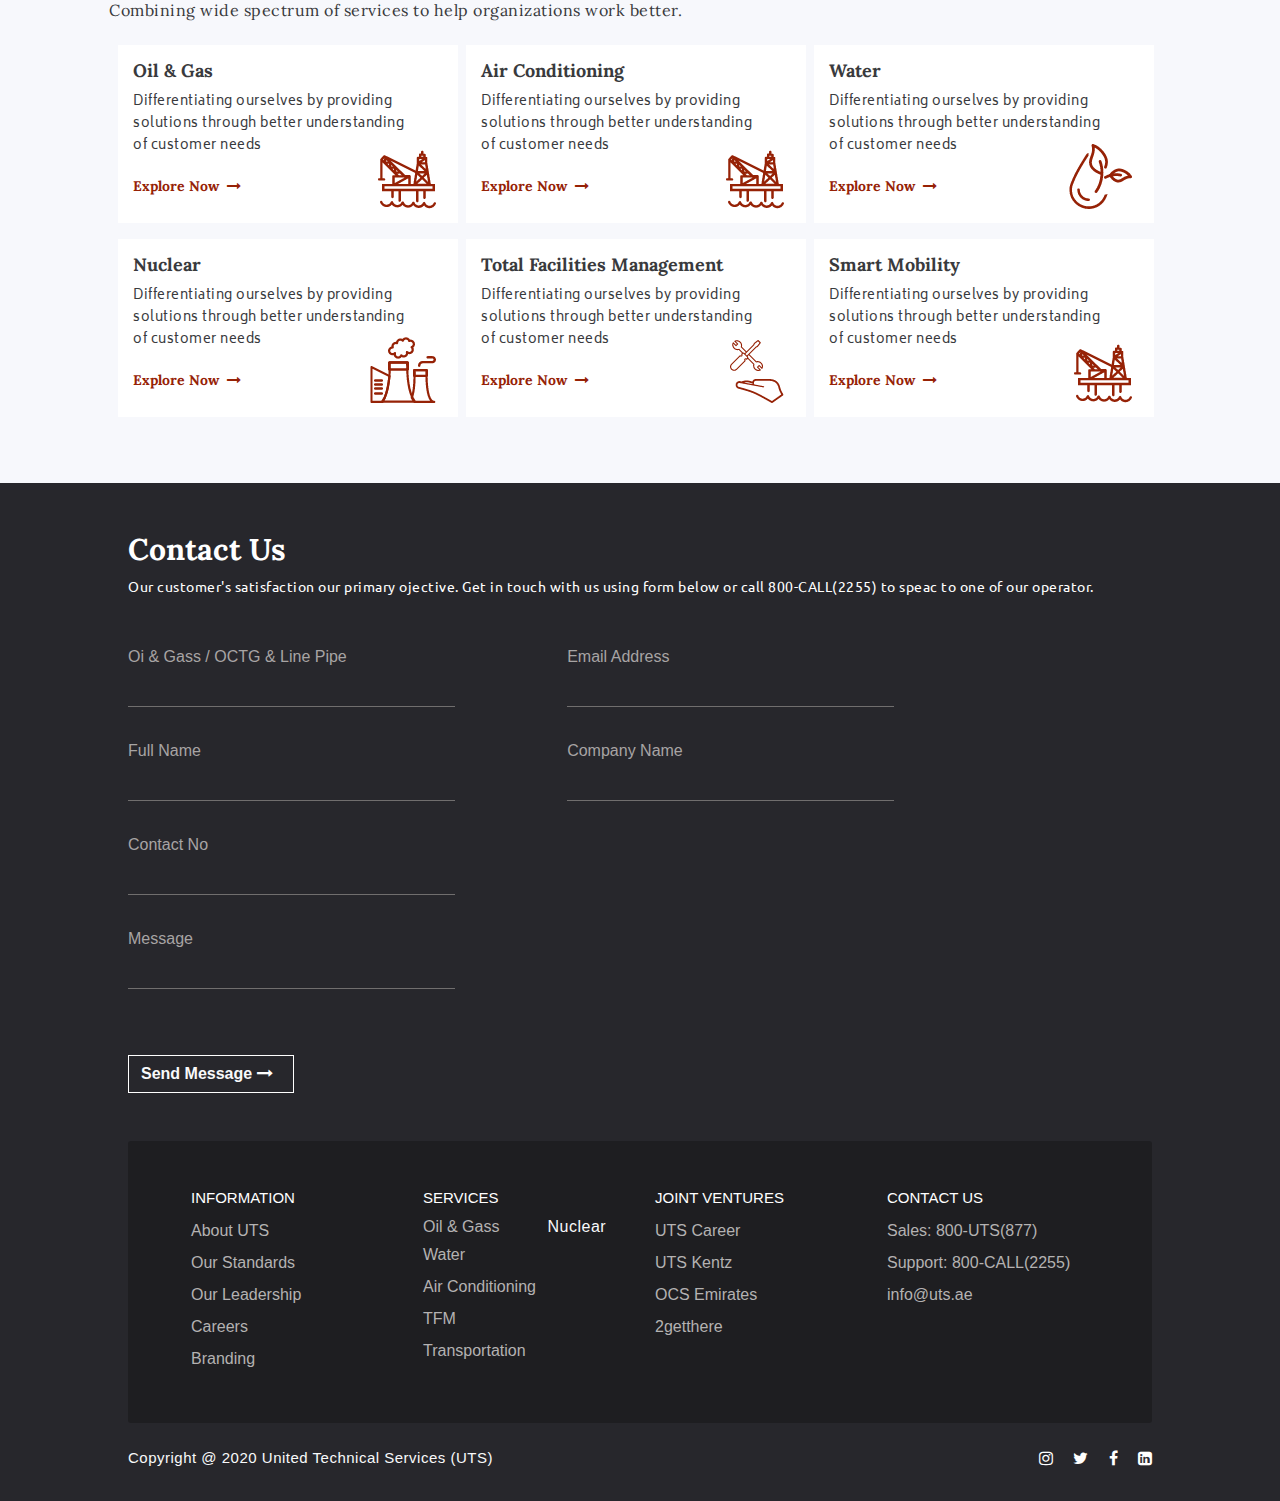
<file: screens/Oil&Gas/index.html>
<!DOCTYPE html>
<html lang="en">


    <head>
        <meta charset="UTF-8">
        <meta name="viewport" content="width=device-width, initial-scale=1.0">
        <meta http-equiv="X-UA-Compatible" content="ie=edge">
        <title>Document</title>
    
     <!--Bootstrap Link-->
     <link rel="stylesheet" href="../../assets/css/bootstrap/css/bootstrap.min.css">
     <link rel="stylesheet" href="https://maxcdn.bootstrapcdn.com/bootstrap/4.0.0/css/bootstrap.min.css"
         integrity="sha384-Gn5384xqQ1aoWXA+058RXPxPg6fy4IWvTNh0E263XmFcJlSAwiGgFAW/dAiS6JXm" crossorigin="anonymous">
    
     <!--Custom Css Link-->
     <link rel="stylesheet" href="./OilCss.css">
    
     <!--Font Awesome Link-->
     <link rel="stylesheet" href="https://stackpath.bootstrapcdn.com/font-awesome/4.7.0/css/font-awesome.min.css">
    
     <!-- font links -->
     <link rel="stylesheet" href="https://fonts.google.com/specimen/Biryani?query=bir">
     <link rel="stylesheet" href="https://fonts.google.com/specimen/Lora?query=lora-bold">
     <link rel="stylesheet" href="//fonts.googleapis.com/css?family=Open+Sans:300,400,600,700&amp;lang=en" />
     <link rel="stylesheet" type="text/css" href="//fonts.googleapis.com/css?family=Ubuntu" />
     <link rel="stylesheet" type="text/css" href="//fonts.googleapis.com/css?family=Lora" />
     <link rel="stylesheet" type="text/css" href="//fonts.googleapis.com/css?family=Biryani" />
    
     <!-- import fonts from assets -->
     <link rel="stylesheet" href="../../assets/fonts/Biryani-Regular.ttf">
    
    </head>

<body>
    <!--*******__Header Navbar__********-->
    <Header>
        <div class="container-fluid m-0 p-0">
            <nav class="navbar navbar-expand-lg navbar-light  mb-0">
                <div class="logoesGroup">
                    <a class="navbar-brand mr-4" href="#">
                        <img src="../../assets/images/logo.png" alt="">
                    </a>
                    <div class="sub-logoes remove-on-mobile remove-logos d-inline-block">
                        <a class="navbar-brand" href="#">
                            <img src="../../assets/images/headLogo2.png" alt="">
                        </a>
                        <a class="navbar-brand" href="#">
                            <img src="../../assets/images/icvLogo.png" alt="">
                        </a>
                        
                        <a class="navbar-brand" href="#">
                            <img src="../../assets/images/theEmiratesLogo.png" alt="">
                        </a>
                    </div>
                </div>
                <div class="nav-icons d-none">
                    <i class="fa fa-search"></i>
                    <i class="fa fa-map-marker"></i>
                    <i class="fa fa-phone"></i>
                </div>
                <button class="navbar-toggler" type="button" data-toggle="collapse" data-target="#navbarText"
                    aria-controls="navbarText" aria-expanded="false" aria-label="Toggle navigation">
                    <span class="navbar-toggler-icon"></span>
                </button>

                <div class="collapse navbar-collapse " id="navbarText">
                    <ul class="navbar-nav ml-auto ">
                        <li class="nav-item pr-2 active">
                            <a class="nav-link font-weight-bold" href="/">HOME <span
                                    class="sr-only">(current)</span></a>
                        </li>
                        <li class="nav-item pr-3">
                            <div class="dropdown show">
                                <a class="nav-link font-weight-bold dropdown-toggle" href="#" role="button"
                                    id="dropdownMenuLink" data-toggle="dropdown" aria-haspopup="true"
                                    aria-expanded="false">
                                    PRODUCTS
                                    <i class="fa fa-angle-down pl-1"></i>
                                </a>

                                <div class="dropdown-menu" aria-labelledby="dropdownMenuLink">
                                    <a class="dropdown-item pr-2 pt-2" href="../Careers/careers.html">Careers at UTS</a>
                                    <a class="dropdown-item pr-2 pt-2" href="../Oil&Gas/index.html">Oil and Gass</a>
                                    <a class="dropdown-item pr-2 pt-2" href="../OCTG&LINE/index.html">OCTG and Line Pipe</a>
                                    
                                    <a class="dropdown-item pr-2 pt-2" href="../carrier/index.html">Carrier</a>
                                </div>
                            </div>
                        </li>
                        <li class="nav-item pr-2">
                            <a class="nav-link font-weight-bold" href="../services/index.html">SERVICES</a>
                        </li>
                        <li class="nav-item pr-2">
                            <a class="nav-link font-weight-bold" href="../partnership/index.html">PARTNERSHIP</a>
                        </li>
                        <li class="nav-item pr-2">
                            <a class="nav-link font-weight-bold" href="../Ventures/ventures.html">JOINT VENTUURES</a>
                        </li>
                        
                        <li class="nav-item pr-2">
                            <a class="nav-link font-weight-bold" href="../about/about.html">ABOUT UTS</a>
                        </li>
                        <li class="nav-item pr-2">
                            <a class="nav-link font-weight-bold" href="../visit_store/index.html"><i class="fa fa-shopping-cart mr-2"></i>VISIT
                                STORE</a>
                        </li>
                        <li class="nav-item pr-2">
                            <a class="nav-link font-weight-bold" href="../contact/index.html">CONTACT</a>
                        </li>
                    </ul>

                </div>
            </nav>
        </div>

    </Header>

    <!-- Section gas and oil -->
    <section>
        <div class="container oil-gas-section">
            <div class="container">
            <div class="row pl-3 pr-3">
                        <div class="col-md-8 content-box mt-5">
                            <a href="../../index.html" class="product-link">Home</a>
                            <div class="text pb-3">
                                <h1 class="title">Oil and Gas</h1>
                                <p class="para">Since the 1970’s and through a mixture of strategic partnerships, alliances and joint ventures, UTS has been providing world class engineered products.
                                </p>
                            </div>
                        </div>
                    </div>
                    <div class="row r-2 pl-3 pr-3">
                        <div class="col-md-6 text-left">
                            <a href="#" class="product-link">Products & Services</a>
                        </div>
                        <div class="col-md-6 links head-icons text-right">
                            <ul class="social-links">
                                <li>800-Sales</li>
                                <li><a href="" class="fa fa-instagram"></a></li>
                                <li><a href="" class="fa fa-twitter-square"></a></li>
                                <li><a href="" class="fa fa-facebook"></a></li>
                                <li><a href="" class="fa fa-linkedin-square"></a></li>

                            </ul>
                        </div>
                    </div>
                </div>
            </div>
        </div>
    </section>
    <!-- section ends here -->

        
    <!--*****__Chat Icon__****-->
    <div class="d-inline-block chatIconWrapper" id="chat-icon" tabindex="0" data-toggle="tooltip" title="Chat">
        <img src="../../assets/images/chatIcon.png" class="chatIcon"/>
    </div>
    
    <section>
        <div class="container">
            <div class="row overlaped-row">
                <div class="col-md-12">
                    <div class="img">
                        <img src="../../assets/images/oil&gas/Image 83@1X.png" alt="" width="100%" height="400px">
                        <p class="para pt-4 pl-2 pr-2">Since the 1970's and through a mixture of strategic parternships, alliances and
                            joint ventures, UTS has been provinding world class engineered products and specialized Services
                            to the Oil and Gas Industry in the GCC(Gulf Cooperation Council) region.</p>
            
                        <p class="para pt-2 pl-2 pr-2">UTS is committed to excellence and provides quality globally recoginzed advance technology
                            and award wining products and enviromentaly safe and superior services.
                        </p>
                    </div>
                </div>
            </div>
            <div class="row product-list-row pl-5 pr-5">
                <div class="col-md-12">

                    <h2 class="title">Oil and Gas Products & Services</h2>
                    <div class=" oil-gas-links d-flex text-left row">

                        <div class="col-md-5 mt-3">
                            <li><a href="../OCTG&LINE/index.html" class="product-link">OCTG & Line Pipe</a></li><br>
                            <li><a href="#" class="product-link">Process & Control</a></li><br>
                           <li><a href="#" class="product-link">Drill Bits</a></li><br>
                            <li><a href="#" class="product-link">Heat Exchangers</a></li><br>
                            <li><a href="#" class="product-link">Separators</a></li><br>
                            <li><a href="#" class="product-link">Cryogenic Pumps</a></li><br>
                        </div>

                        <div class="col-md-5 mt-3">
                            <li><a href="#" class="product-link">Turbine /Camprassor Control</a></li><br>
                            <li><a href="#" class="product-link">Water Desalintion</a></li><br>
                            <li><a href="#" class="product-link">Steam Genrator Boilers </a></li><br>
                            <li><a href="#" class="product-link">Heat Recovery Boilers</a></li><br>
                        </div>
                    </div>
                </div>
            </div>
        </div>
    </section>
    <section id="expert-lines-section">
        <div class="container">
            <div class="row pl-4 pr-4">
                <div class="col">
                    <h5 class="expert-line-title">Our Expert Lines of Product & Services</h5>
                    <p class="expert-line-para">Combining wide spectrum of services to help organizations work better.
                        
                    </p>
                </div>
            </div>
            <div class="row mt-2 pl-5 pr-5">
                <div class="col-6 col-md-4 pl-0 pr-2 pb-3">
                    <div class="content-box">
                        <h6>Oil & Gas</h6>
                    <p class="remove-on-mobile">Differentiating ourselves by providing  solutions through better understanding  of customer needs</p>
                    <a href="" class="font-weight-bold small-head-box-btn remove-on-mobile"
                    >Explore Now <i class="fa fa-long-arrow-right ml-1"></i></a>
                    <img src="../../assets/images/oilAndGassIcon.png" alt="" class="expert-line-img">
                </div>
            </div>
                <div class="col-6 col-6 col-md-4 pl-0 pr-2 pb-3">
                    <div class="content-box">
                        <h6>Air Conditioning</h6>
                    <p class="remove-on-mobile">Differentiating ourselves by providing  solutions through better understanding  of customer needs</p>
                    <a href="" class="  font-weight-bold small-head-box-btn remove-on-mobile"
                    >Explore Now <i class="fa fa-long-arrow-right ml-1"></i></a>
                    <img src="../../assets/images/oilAndGassIcon.png" alt="" class="expert-line-img">
                </div>
            </div>
        
                <div class="col-6 col-md-4 pl-0 pr-2 pb-3">
                    <div class="content-box">
                        <h6>Water</h6>
                    <p class="remove-on-mobile">Differentiating ourselves by providing  solutions through better understanding  of customer needs</p>
                    <a href="" class="  font-weight-bold small-head-box-btn remove-on-mobile"
                    >Explore Now <i class="fa fa-long-arrow-right ml-1"></i></a>
                    <img src="../../assets/images/waterIcon.png" alt="" class="expert-line-img">
                </div>
            </div>
                <div class="col-6 col-md-4 pl-0 pr-2 pb-3">
                    <div class="content-box">
                        <h6>Nuclear</h6>
                    <p class="remove-on-mobile">Differentiating ourselves by providing  solutions through better understanding  of customer needs</p>
                    <a href="" class="  font-weight-bold small-head-box-btn remove-on-mobile"
                    >Explore Now <i class="fa fa-long-arrow-right ml-1"></i></a>
                    <img src="../../assets/images/nuclearIcon.png" alt="" class="expert-line-img">
                </div>                
            </div>
                <div class="col-6 col-md-4 pl-0 pr-2 pb-3">
                    <div class="content-box">
                        <h6>Total Facilities Management</h6>
                    <p class="remove-on-mobile">Differentiating ourselves by providing  solutions through better understanding  of customer needs</p>
                    <a href="" class="  font-weight-bold small-head-box-btn remove-on-mobile"
                    >Explore Now <i class="fa fa-long-arrow-right ml-1"></i></a>
                    <img src="../../assets/images/managementIcon.png" alt="" class="expert-line-img">
                </div>                
            </div>
                <div class="col-6 col-md-4 pl-0 pr-2 pb-3">
                    <div class="content-box">
                        <h6>Smart Mobility</h6>
                    <p class="remove-on-mobile">Differentiating ourselves by providing  solutions through better understanding  of customer needs</p>
                    <a href="" class="  font-weight-bold small-head-box-btn remove-on-mobile"
                    >Explore Now <i class="fa fa-long-arrow-right ml-1"></i></a>
                    <img src="../../assets/images/oilAndGassIcon.png" alt="" class="expert-line-img">
                </div>                
            </div>
            </div>
        </div>
    </section>

    <footer id="footer">
        <div class="container pt-5  ">
            <div id="mobile-disable-footer">
                <div class="row">
                    <div class="col pl-0 pr-0">
                        <h3 class="footer-title">Contact Us</h3>
                        <p class="footer-para">Our customer's satisfaction our primary ojective. Get in touch with us
                            using
                            form below or call
                            800-CALL(2255) to speac to one of our operator.</p>
                    </div>
                </div>
                <div class="row mb-3">
                    <div class="col mt-3 pl-0 pr-0">
                        <div>
                            <div class="row">
                                <div class="col-md-5">
                                    <div class="form-group">
                                        <label for="formGroupExampleInput">Oi & Gass / OCTG & Line Pipe</label>
                                        <input type="text" class="form-control pt-0 bg-transparent" required
                                            id="validationServer02t">
                                    </div>
                                    <div class="form-group">
                                        <label for="formGroupExampleInput">Full Name</label>
                                        <input type="text" class="form-control pt-0 bg-transparent" required
                                            id="validationServer02t">
                                    </div>
                                    <div class="form-group">
                                        <label for="formGroupExampleInput2">Contact No</label>
                                        <input type="text" class="form-control pt-0 bg-transparent" required
                                            id="validationServer02" >
                                </div>
                                <div class=" form-group">
                                        <label for="formGroupExampleInput2">Message</label>
                                        <input type="text" class="form-control pt-0 bg-transparent" id="validationServer02">
                                    </div>
                                </div>
                                <div class="col-md-5">
                                    <div class="form-group">
                                        <label for="formGroupExampleInput">Email Address</label>
                                        <input type="text" class="form-control pt-0 bg-transparent" required
                                            id="validationServer02">
                                    </div>
                                    <div class="form-group">
                                        <label for="formGroupExampleInput2">Company Name</label>
                                        <input type="text" class="form-control pt-0 bg-transparent" required
                                            id="validationServer02">
                                    </div>
                                </div>

                            </div>
                        </div>
                        <div>
                            <button class="btn send-message">
                                <a href="#" class=" text-light">Send Message</a>
                                <i class="fa fa-long-arrow-right mr-2"></i>
                            </button>
                        </div>
                        </form>
                    </div>
                </div>
            </div>
            <div class="row mt-5 sub-footer">
                <div class="col-md-6">
                    <div class="row">
                        <div class="col-sm-6 mb-5">
                            <h3 class="sub-footer-head-tag">INFORMATION</h3>
                            <a class="sub-footer-links" href="">About UTS</a class="sub-footer-links">
                            <a class="sub-footer-links" href="">Our Standards</a>
                            <a class="sub-footer-links" href="">Our Leadership</a>
                            <a class="sub-footer-links" href="">Careers </a>
                            <a class="sub-footer-links" a class="sub-footer-links" href="">Branding</a>
                        </div>
                        <div class="col-sm-6 mb-5">
                            <h3 class="sub-footer-head-tag">SERVICES</h3>
                            <a class="sub-footer-links" href="" id="sub-footer-link">Oil & Gass</a><span
                                class=" ml-5 text-light">Nuclear</span>
                            <a class="sub-footer-links" href="">Water</a>
                            <a class="sub-footer-links" href="">Air Conditioning</a>
                            <a class="sub-footer-links" href="">TFM </a>
                            <a class="sub-footer-links" href="">Transportation</a>
                        </div>
                    </div>
                </div>
                <div class="col-md-6">
                    <div class="row">
                        <div class="col-sm-6 mb-5">
                            <h3 class="sub-footer-head-tag">JOINT VENTURES</h3>
                            <a class="sub-footer-links" href="">UTS Career</a>
                            <a class="sub-footer-links" href="">UTS Kentz</a>
                            <a class="sub-footer-links" href="">OCS Emirates</a>
                            <a class="sub-footer-links" href="">2getthere </a>
                        </div>
                        <div class="col-sm-6 mb-5">
                            <h3 class="sub-footer-head-tag">CONTACT US</h3>
                            <a class="sub-footer-links" href="">Sales: 800-UTS(877)</a>
                            <a class="sub-footer-links" href="">Support: 800-CALL(2255)</a>
                            <a class="sub-footer-links" href="">info@uts.ae</a>
                        </div>
                    </div>
                </div>
            </div>
            <div class="row mt-4 pb-3">
                <div class="col-md-6 pr-0 text-center pb-2 show-on-mobile d-none">
                    <i class="fa fa-instagram"></i>
                    <i class="fa fa-twitter ml-3"></i>
                    <i class="fa fa-facebook ml-3"></i>
                    <i class="fa fa-linkedin-square ml-3"></i>
                </div>
                <div class="col-md-6 text-left p-0 pr-0 endFooter">
                    <p class="text-light copyright">Copyright @ 2020 United Technical Services (UTS)</p>
                </div>
                <div class="col-md-6 pr-0 text-right remove-on-mobile">
                    <i class="fa fa-instagram"></i>
                    <i class="fa fa-twitter ml-3"></i>
                    <i class="fa fa-facebook ml-3"></i>
                    <i class="fa fa-linkedin-square ml-3"></i>
                </div>
            </div>
        </div>
    </footer>


    <script src="https://code.jquery.com/jquery-3.4.1.slim.min.js"
        integrity="sha384-J6qa4849blE2+poT4WnyKhv5vZF5SrPo0iEjwBvKU7imGFAV0wwj1yYfoRSJoZ+n"
        crossorigin="anonymous"></script>
    <script src="https://cdn.jsdelivr.net/npm/popper.js@1.16.0/dist/umd/popper.min.js"
        integrity="sha384-Q6E9RHvbIyZFJoft+2mJbHaEWldlvI9IOYy5n3zV9zzTtmI3UksdQRVvoxMfooAo"
        crossorigin="anonymous"></script>
    <script src="https://stackpath.bootstrapcdn.com/bootstrap/4.4.1/js/bootstrap.min.js"
        integrity="sha384-wfSDF2E50Y2D1uUdj0O3uMBJnjuUD4Ih7YwaYd1iqfktj0Uod8GCExl3Og8ifwB6"
        crossorigin="anonymous"></script>
</body>

</html>
</file>
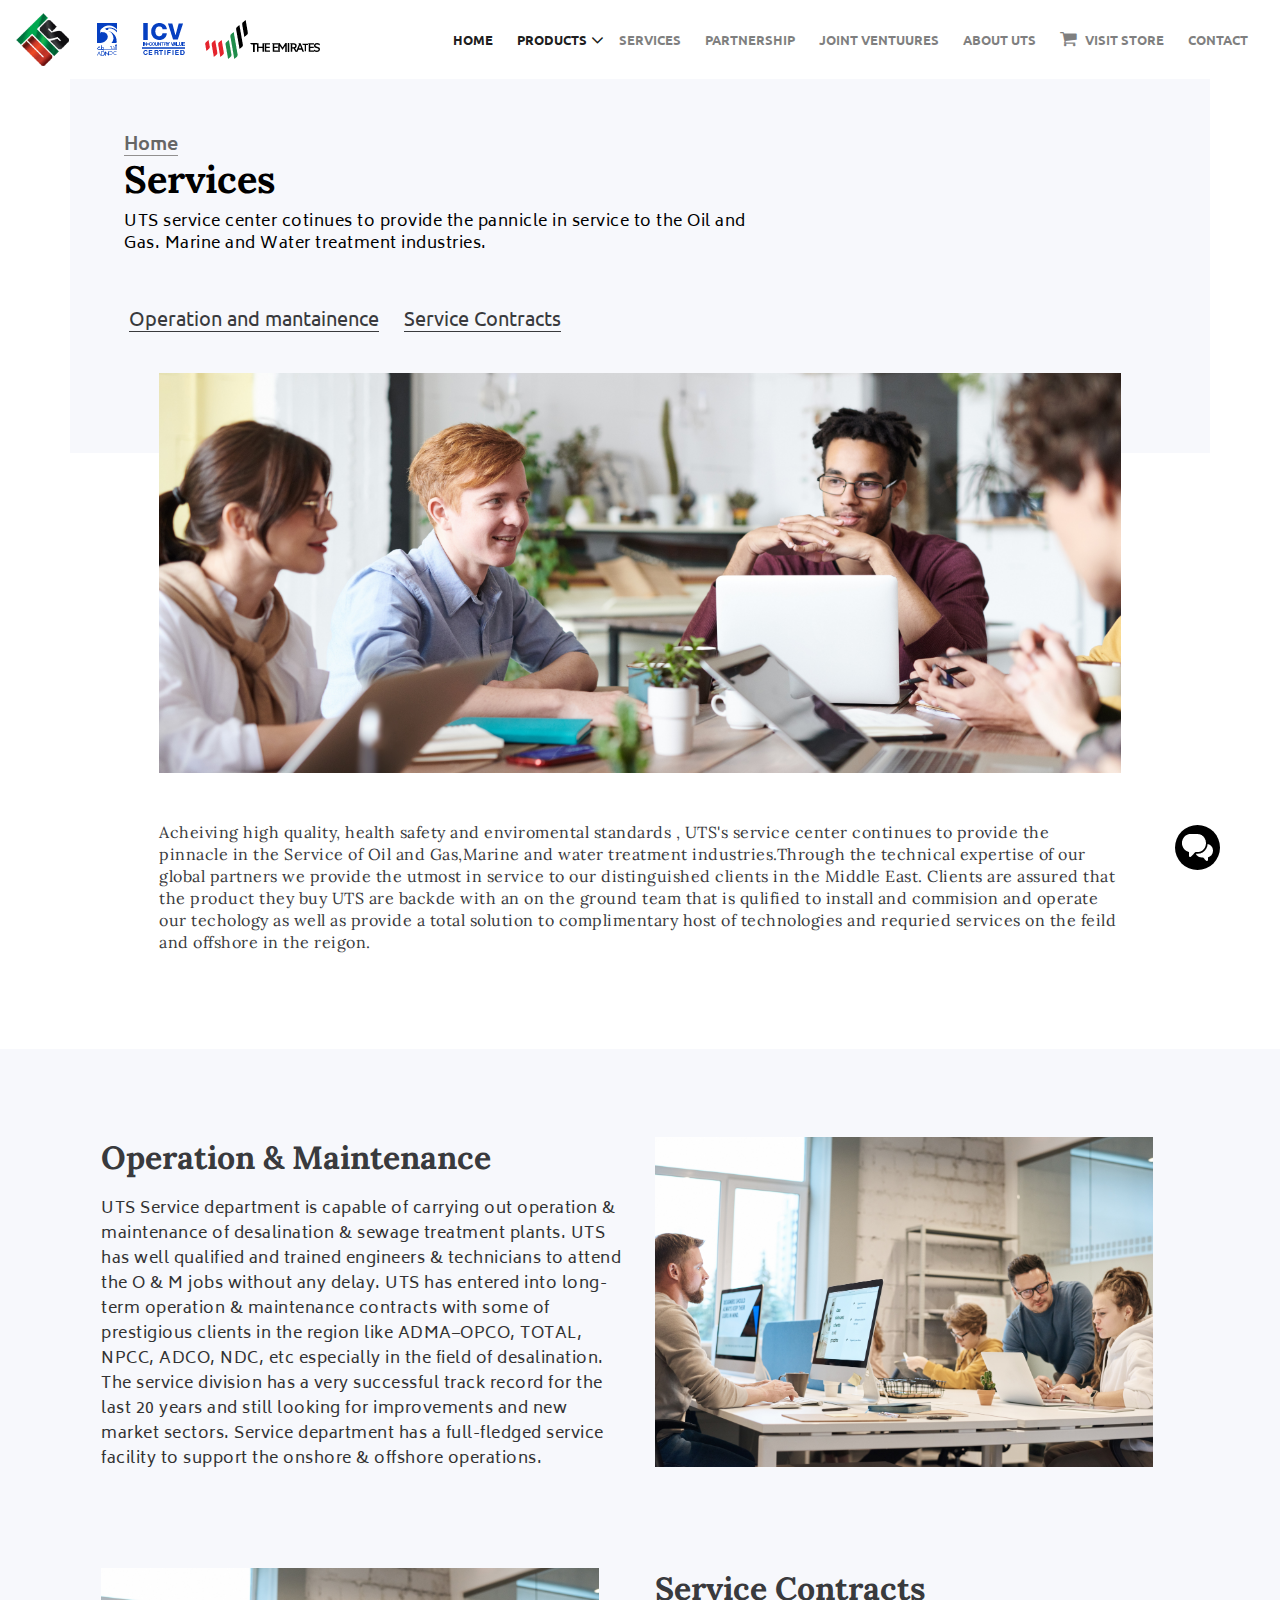
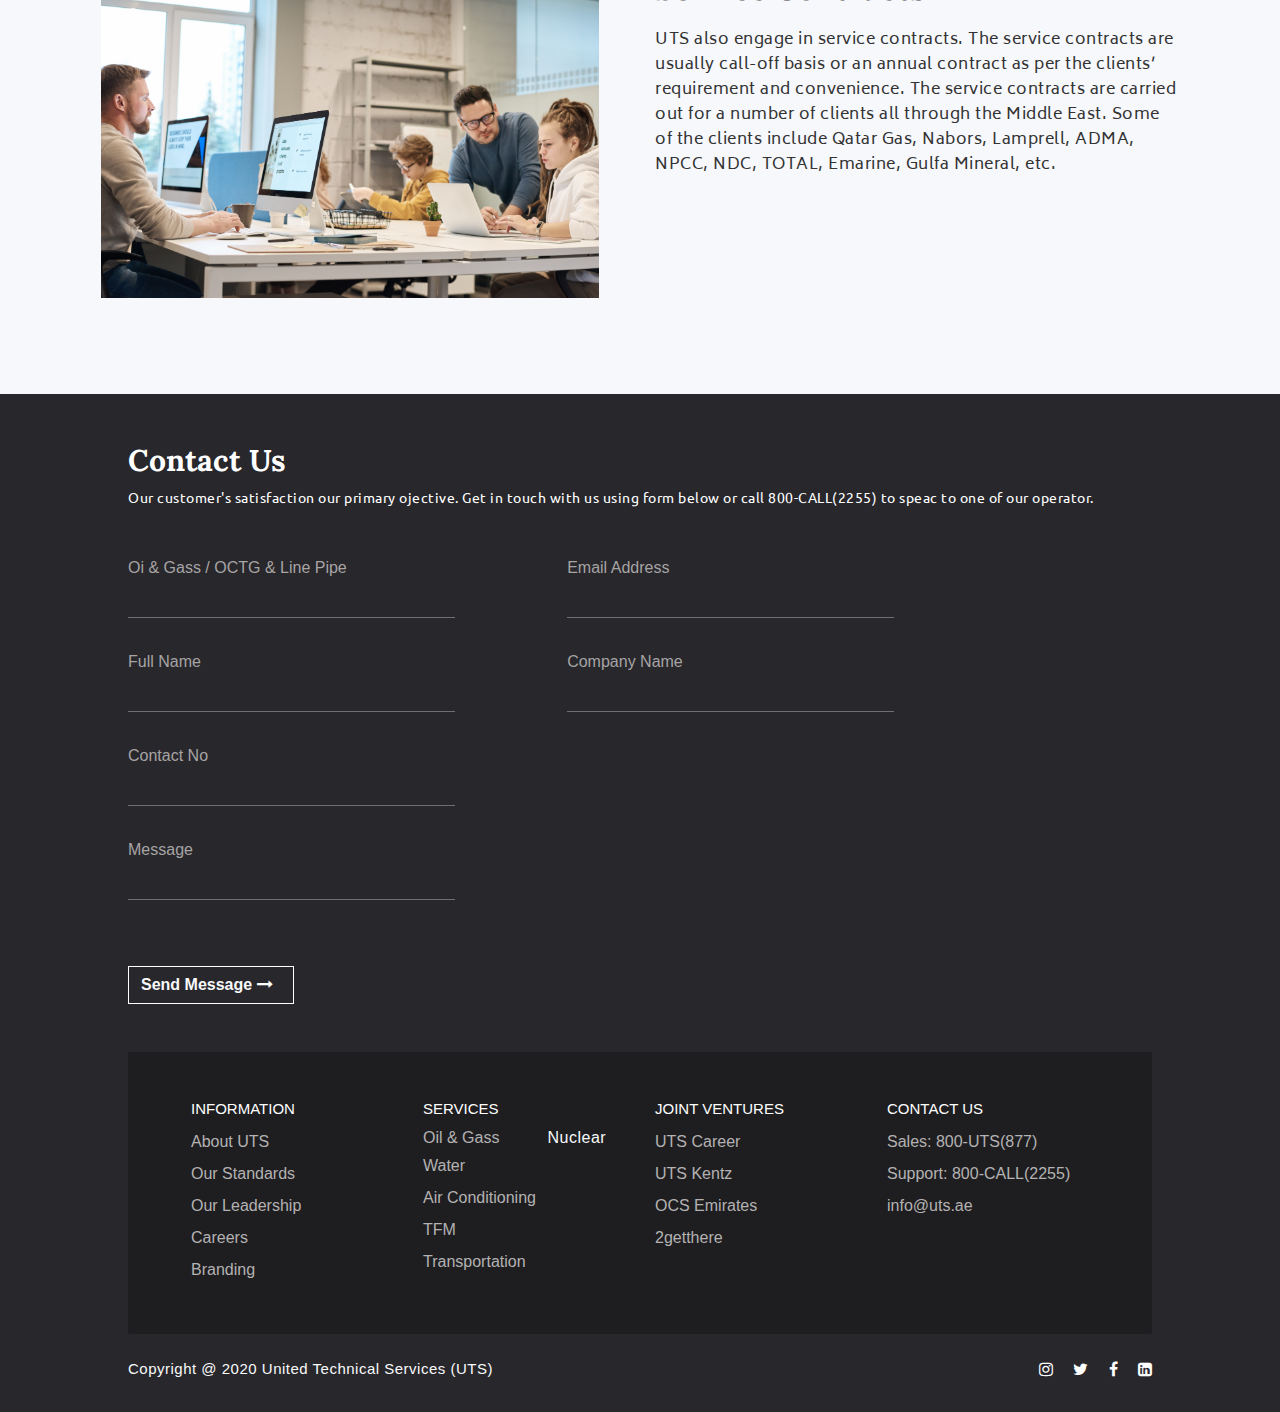
<file: screens/services/index.html>
<!DOCTYPE html>
<html lang="en">


    <head>
        <meta charset="UTF-8">
        <meta name="viewport" content="width=device-width, initial-scale=1.0">
        <meta http-equiv="X-UA-Compatible" content="ie=edge">
        <title>Document</title>
    
     <!--Bootstrap Link-->
     <link rel="stylesheet" href="../../assets/css/bootstrap/css/bootstrap.min.css">
     <link rel="stylesheet" href="https://maxcdn.bootstrapcdn.com/bootstrap/4.0.0/css/bootstrap.min.css"
         integrity="sha384-Gn5384xqQ1aoWXA+058RXPxPg6fy4IWvTNh0E263XmFcJlSAwiGgFAW/dAiS6JXm" crossorigin="anonymous">
    
     <!--Custom Css Link-->
     <link rel="stylesheet" href="./styles.css">
    
     <!--Font Awesome Link-->
     <link rel="stylesheet" href="https://stackpath.bootstrapcdn.com/font-awesome/4.7.0/css/font-awesome.min.css">
    
     <!-- font links -->
     <link rel="stylesheet" href="https://fonts.google.com/specimen/Biryani?query=bir">
     <link rel="stylesheet" href="https://fonts.google.com/specimen/Lora?query=lora-bold">
     <link rel="stylesheet" href="//fonts.googleapis.com/css?family=Open+Sans:300,400,600,700&amp;lang=en" />
     <link rel="stylesheet" type="text/css" href="//fonts.googleapis.com/css?family=Ubuntu" />
     <link rel="stylesheet" type="text/css" href="//fonts.googleapis.com/css?family=Lora" />
     <link rel="stylesheet" type="text/css" href="//fonts.googleapis.com/css?family=Biryani" />
    
     <!-- import fonts from assets -->
     <link rel="stylesheet" href="../../assets/fonts/Biryani-Regular.ttf">
    
    </head>

<body>
    <!--*******__Header Navbar__********-->
    <Header>
        <div class="container-fluid m-0 p-0">
            <nav class="navbar navbar-expand-lg navbar-light  mb-0">
                <div class="logoesGroup">
                    <a class="navbar-brand mr-4" href="#">
                        <img src="../../assets/images/logo.png" alt="">
                    </a>
                    <div class="sub-logoes remove-on-mobile remove-logos d-inline-block">
                        <a class="navbar-brand" href="#">
                            <img src="../../assets/images/headLogo2.png" alt="">
                        </a>
                        <a class="navbar-brand" href="#">
                            <img src="../../assets/images/icvLogo.png" alt="">
                        </a>
                        
                        <a class="navbar-brand" href="#">
                            <img src="../../assets/images/theEmiratesLogo.png" alt="">
                        </a>
                    </div>
                </div>
                <div class="nav-icons d-none">
                    <i class="fa fa-search"></i>
                    <i class="fa fa-map-marker"></i>
                    <i class="fa fa-phone"></i>
                </div>
                <button class="navbar-toggler" type="button" data-toggle="collapse" data-target="#navbarText"
                    aria-controls="navbarText" aria-expanded="false" aria-label="Toggle navigation">
                    <span class="navbar-toggler-icon"></span>
                </button>

                <div class="collapse navbar-collapse " id="navbarText">
                    <ul class="navbar-nav ml-auto ">
                        <li class="nav-item pr-2 active">
                            <a class="nav-link font-weight-bold" href="/">HOME <span
                                    class="sr-only">(current)</span></a>
                        </li>
                        <li class="nav-item pr-3">
                            <div class="dropdown show">
                                <a class="nav-link font-weight-bold dropdown-toggle" href="#" role="button"
                                    id="dropdownMenuLink" data-toggle="dropdown" aria-haspopup="true"
                                    aria-expanded="false">
                                    PRODUCTS
                                    <i class="fa fa-angle-down pl-1"></i>
                                </a>

                                <div class="dropdown-menu" aria-labelledby="dropdownMenuLink">
                                    <a class="dropdown-item pr-2 pt-2" href="../Careers/careers.html">Careers at UTS</a>
                                    <a class="dropdown-item pr-2 pt-2" href="../Oil&Gas/index.html">Oil and Gass</a>
                                    <a class="dropdown-item pr-2 pt-2" href="../OCTG&LINE/index.html">OCTG and Line Pipe</a>
                                    
                                    <a class="dropdown-item pr-2 pt-2" href="../carrier/index.html">Carrier</a>
                                </div>
                            </div>
                        </li>
                        <li class="nav-item pr-2">
                            <a class="nav-link font-weight-bold" href="../services/index.html">SERVICES</a>
                        </li>
                        <li class="nav-item pr-2">
                            <a class="nav-link font-weight-bold" href="../partnership/index.html">PARTNERSHIP</a>
                        </li>
                        <li class="nav-item pr-2">
                            <a class="nav-link font-weight-bold" href="../Ventures/ventures.html">JOINT VENTUURES</a>
                        </li>
                        
                        <li class="nav-item pr-2">
                            <a class="nav-link font-weight-bold" href="../about/about.html">ABOUT UTS</a>
                        </li>
                        <li class="nav-item pr-2">
                            <a class="nav-link font-weight-bold" href="../visit_store/index.html"><i class="fa fa-shopping-cart mr-2"></i>VISIT
                                STORE</a>
                        </li>
                        <li class="nav-item pr-2">
                            <a class="nav-link font-weight-bold" href="../contact/index.html">CONTACT</a>
                        </li>
                    </ul>

                </div>
            </nav>
        </div>

    </Header>
    <!-- Career section -->
    <section>
        <div class="container oil-gas-section">
            <div class="row pb-5 pl-4 pr-4">
                <div class="container pb-5">
                    <div class="col-md-12 content-box mt-5 ">
                        <a href="../../index.html" class="back-link">Home</a>
                        <div class="text">
                            <h1 class="title">Services</h1>
                            <p class="para">UTS service center cotinues to provide the pannicle in service to the Oil and <br> Gas.
                                Marine and Water treatment industries.
                            </p>
                        </div>
                        <div class="row r-2 pb-4 mt-5">
                            <div class="col-md-6">
                                <a href="#" class="product-link "> Operation and mantainence</a>
                                <a href="#" class="product-link ml-3 "> Service
                                    Contracts</a>
                            </div>
                            <div class="col-md-4"></div>
                        </div>
                    </div>
                </div>
            </div>
        </div>
    </section>
    <!-- ends here -->

    <!-- image -->
    <section class="overlaped-section">
        <div class="container">
            <div class="row">

                <div class="col-md-12">
                    <div class="img">
                        <img src="../../assets/img/slide2.jpg" alt="" width="100%" height="400px">
                        <p class="sub-para pt-5">Acheiving high quality, health safety and enviromental standards , UTS's service center continues
                            to
                            provide the
                            pinnacle in the Service of Oil and Gas,Marine and water treatment industries.Through the
                            technical
                            expertise of our global
                            partners we provide the utmost in service to our distinguished clients in the Middle East.
                            Clients
                            are assured that the product
                            they buy UTS are backde with an on the ground team that is qulified to install and commision and
                            operate our techology
                            as well as provide a total solution to complimentary host of technologies and requried services
                            on
                            the feild and offshore
                            in the reigon.
                        </p>
                    </div>
                </div>
            </div>
        </div>
    </section>

    
        
    <!--*****__Chat Icon__****-->
    <div class="d-inline-block chatIconWrapper" id="chat-icon" tabindex="0" data-toggle="tooltip" title="Chat">
        <img src="../../assets/images/chatIcon.png" class="chatIcon"/>
    </div>

    <section id="operation-section">
        <div class="container pt-4 pb-5">
            <div class="row p-3" >
                <div class="col-md-6 sec-text">

                    <h2 class="title">Operation & Maintenance</h2>
                    <p class="operation-para">UTS Service department is capable of carrying out operation & maintenance of desalination & sewage treatment plants. UTS has well qualified and trained engineers & technicians to attend the O & M jobs without any delay. UTS has entered into long-term operation & maintenance contracts with some of prestigious clients in the region like ADMA–OPCO, TOTAL, NPCC, ADCO, NDC, etc especially in the field of desalination. The service division has a very successful track record for the last 20 years and still looking for improvements and new market sectors. Service department has a full-fledged service facility to support the onshore & offshore operations.
                    </p>
                </div>

                <div class="col-md-6 pt-5">
                    <img src="../../assets/img/slide3.jpg" alt="" style="width: 95%; height: 330px;"
                        class="text-center">
                </div>
            </div>
            <div class="row p-3 pb-5">
                <div class="col-md-6 mt-5">
                    <img src="../../assets/img/slide3.jpg" alt="" style="width: 95%; height: 330px;"
                        class="text-center">
                </div>

                <div class="col-md-6 sec-text">

                    <h2 class="title">Service Contracts</h2>
                    <p class="operation-para">UTS also engage in service contracts. The service contracts are usually call-off basis or an annual contract as per the clients’ requirement and convenience. The service contracts are carried out for a number of clients all through the Middle East. Some of the clients include Qatar Gas, Nabors, Lamprell, ADMA, NPCC, NDC, TOTAL, Emarine, Gulfa Mineral, etc.</p>

                </div>
            </div>
        </div>
    </section>

   
    <footer id="footer">
        <div class="container pt-5  ">
            <div id="mobile-disable-footer">
                <div class="row">
                    <div class="col pl-0 pr-0">
                        <h3 class="footer-title">Contact Us</h3>
                        <p class="footer-para">Our customer's satisfaction our primary ojective. Get in touch with us
                            using
                            form below or call
                            800-CALL(2255) to speac to one of our operator.</p>
                    </div>
                </div>
                <div class="row mb-3">
                    <div class="col mt-3 pl-0 pr-0">
                        <div>
                            <div class="row">
                                <div class="col-md-5">
                                    <div class="form-group">
                                        <label for="formGroupExampleInput">Oi & Gass / OCTG & Line Pipe</label>
                                        <input type="text" class="form-control pt-0 bg-transparent" required
                                            id="validationServer02t">
                                    </div>
                                    <div class="form-group">
                                        <label for="formGroupExampleInput">Full Name</label>
                                        <input type="text" class="form-control pt-0 bg-transparent" required
                                            id="validationServer02t">
                                    </div>
                                    <div class="form-group">
                                        <label for="formGroupExampleInput2">Contact No</label>
                                        <input type="text" class="form-control pt-0 bg-transparent" required
                                            id="validationServer02" >
                                </div>
                                <div class=" form-group">
                                        <label for="formGroupExampleInput2">Message</label>
                                        <input type="text" class="form-control pt-0 bg-transparent" id="validationServer02">
                                    </div>
                                </div>
                                <div class="col-md-5">
                                    <div class="form-group">
                                        <label for="formGroupExampleInput">Email Address</label>
                                        <input type="text" class="form-control pt-0 bg-transparent" required
                                            id="validationServer02">
                                    </div>
                                    <div class="form-group">
                                        <label for="formGroupExampleInput2">Company Name</label>
                                        <input type="text" class="form-control pt-0 bg-transparent" required
                                            id="validationServer02">
                                    </div>
                                </div>

                            </div>
                        </div>
                        <div>
                            <button class="btn send-message">
                                <a href="#" class=" text-light">Send Message</a>
                                <i class="fa fa-long-arrow-right mr-2"></i>
                            </button>
                        </div>
                        </form>
                    </div>
                </div>
            </div>
            <div class="row mt-5 sub-footer">
                <div class="col-md-6">
                    <div class="row">
                        <div class="col-sm-6 mb-5">
                            <h3 class="sub-footer-head-tag">INFORMATION</h3>
                            <a class="sub-footer-links" href="">About UTS</a class="sub-footer-links">
                            <a class="sub-footer-links" href="">Our Standards</a>
                            <a class="sub-footer-links" href="">Our Leadership</a>
                            <a class="sub-footer-links" href="">Careers </a>
                            <a class="sub-footer-links" a class="sub-footer-links" href="">Branding</a>
                        </div>
                        <div class="col-sm-6 mb-5">
                            <h3 class="sub-footer-head-tag">SERVICES</h3>
                            <a class="sub-footer-links" href="" id="sub-footer-link">Oil & Gass</a><span
                                class=" ml-5 text-light">Nuclear</span>
                            <a class="sub-footer-links" href="">Water</a>
                            <a class="sub-footer-links" href="">Air Conditioning</a>
                            <a class="sub-footer-links" href="">TFM </a>
                            <a class="sub-footer-links" href="">Transportation</a>
                        </div>
                    </div>
                </div>
                <div class="col-md-6">
                    <div class="row">
                        <div class="col-sm-6 mb-5">
                            <h3 class="sub-footer-head-tag">JOINT VENTURES</h3>
                            <a class="sub-footer-links" href="">UTS Career</a>
                            <a class="sub-footer-links" href="">UTS Kentz</a>
                            <a class="sub-footer-links" href="">OCS Emirates</a>
                            <a class="sub-footer-links" href="">2getthere </a>
                        </div>
                        <div class="col-sm-6 mb-5">
                            <h3 class="sub-footer-head-tag">CONTACT US</h3>
                            <a class="sub-footer-links" href="">Sales: 800-UTS(877)</a>
                            <a class="sub-footer-links" href="">Support: 800-CALL(2255)</a>
                            <a class="sub-footer-links" href="">info@uts.ae</a>
                        </div>
                    </div>
                </div>
            </div>
            <div class="row mt-4 pb-3">
                <div class="col-md-6 pr-0 text-center pb-2 show-on-mobile d-none">
                    <i class="fa fa-instagram"></i>
                    <i class="fa fa-twitter ml-3"></i>
                    <i class="fa fa-facebook ml-3"></i>
                    <i class="fa fa-linkedin-square ml-3"></i>
                </div>
                <div class="col-md-6 text-left p-0 pr-0 endFooter">
                    <p class="text-light copyright">Copyright @ 2020 United Technical Services (UTS)</p>
                </div>
                <div class="col-md-6 pr-0 text-right remove-on-mobile">
                    <i class="fa fa-instagram"></i>
                    <i class="fa fa-twitter ml-3"></i>
                    <i class="fa fa-facebook ml-3"></i>
                    <i class="fa fa-linkedin-square ml-3"></i>
                </div>
            </div>
        </div>
    </footer>

    <script src="https://code.jquery.com/jquery-3.4.1.slim.min.js"
        integrity="sha384-J6qa4849blE2+poT4WnyKhv5vZF5SrPo0iEjwBvKU7imGFAV0wwj1yYfoRSJoZ+n"
        crossorigin="anonymous"></script>
    <script src="https://cdn.jsdelivr.net/npm/popper.js@1.16.0/dist/umd/popper.min.js"
        integrity="sha384-Q6E9RHvbIyZFJoft+2mJbHaEWldlvI9IOYy5n3zV9zzTtmI3UksdQRVvoxMfooAo"
        crossorigin="anonymous"></script>
    <script src="https://stackpath.bootstrapcdn.com/bootstrap/4.4.1/js/bootstrap.min.js"
        integrity="sha384-wfSDF2E50Y2D1uUdj0O3uMBJnjuUD4Ih7YwaYd1iqfktj0Uod8GCExl3Og8ifwB6"
        crossorigin="anonymous"></script>
</body>

</html>
</file>
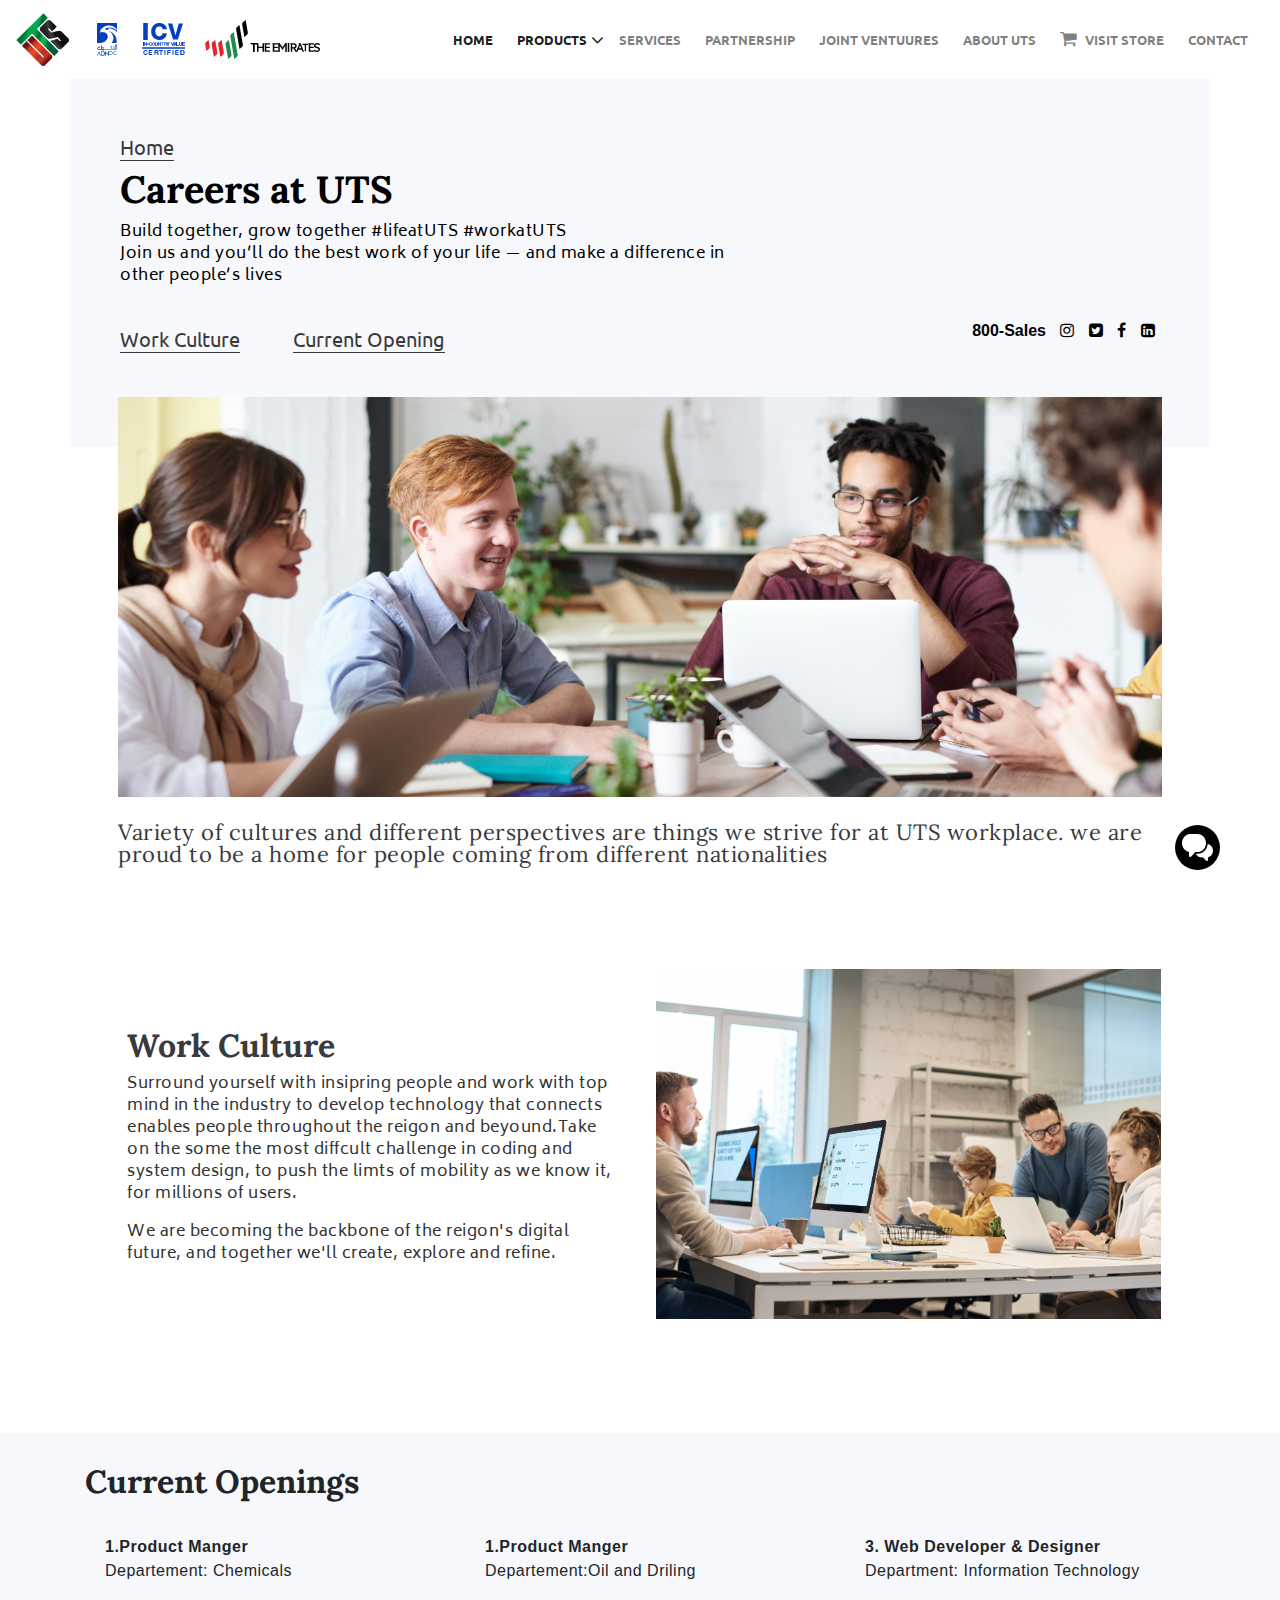
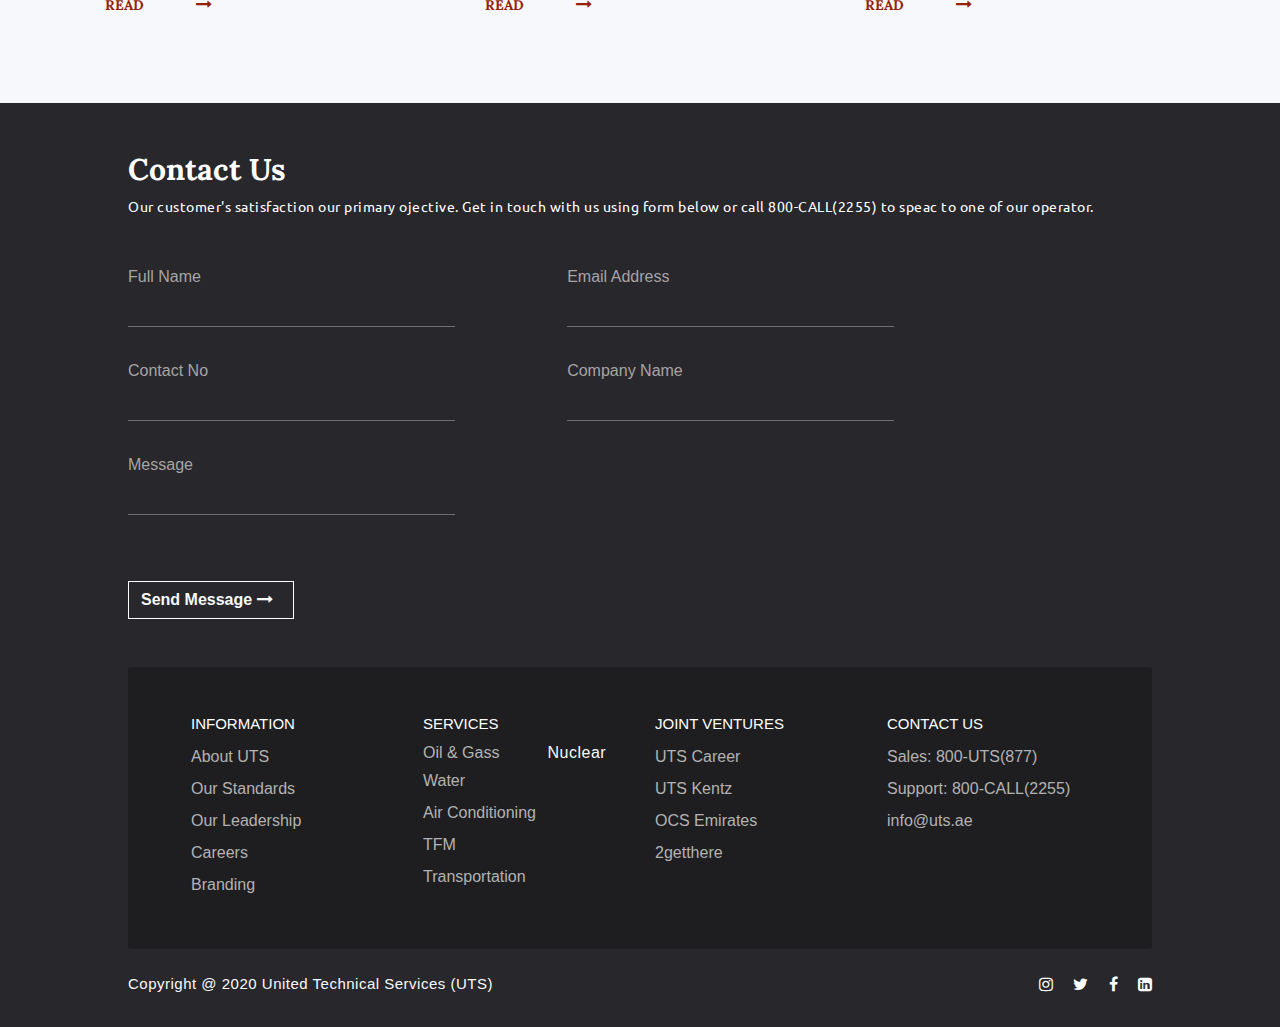
<file: screens/Careers/careers.html>
<!DOCTYPE html>
<html lang="en">

<head>
    <meta charset="UTF-8">
    <meta name="viewport" content="width=device-width, initial-scale=1.0">
    <meta http-equiv="X-UA-Compatible" content="ie=edge">
    <title>Document</title>

 <!--Bootstrap Link-->
 <link rel="stylesheet" href="../../assets/css/bootstrap/css/bootstrap.min.css">
 <link rel="stylesheet" href="https://maxcdn.bootstrapcdn.com/bootstrap/4.0.0/css/bootstrap.min.css"
     integrity="sha384-Gn5384xqQ1aoWXA+058RXPxPg6fy4IWvTNh0E263XmFcJlSAwiGgFAW/dAiS6JXm" crossorigin="anonymous">

 <!--Custom Css Link-->
 <link rel="stylesheet" href="./careerCss.css">

 <!--Font Awesome Link-->
 <link rel="stylesheet" href="https://stackpath.bootstrapcdn.com/font-awesome/4.7.0/css/font-awesome.min.css">

 <!-- font links -->
 <link rel="stylesheet" href="https://fonts.google.com/specimen/Biryani?query=bir">
 <link rel="stylesheet" href="https://fonts.google.com/specimen/Lora?query=lora-bold">
 <link rel="stylesheet" href="//fonts.googleapis.com/css?family=Open+Sans:300,400,600,700&amp;lang=en" />
 <link rel="stylesheet" type="text/css" href="//fonts.googleapis.com/css?family=Ubuntu" />
 <link rel="stylesheet" type="text/css" href="//fonts.googleapis.com/css?family=Lora" />
 <link rel="stylesheet" type="text/css" href="//fonts.googleapis.com/css?family=Biryani" />

 <!-- import fonts from assets -->
 <link rel="stylesheet" href="../../assets/fonts/Biryani-Regular.ttf">

</head>

<body>
    <Header>
        <div class="container-fluid m-0 p-0">
            <nav class="navbar navbar-expand-lg navbar-light  mb-0">
                <div class="logoesGroup">
                    <a class="navbar-brand mr-4" href="#">
                        <img src="../../assets/images/logo.png" alt="">
                    </a>
                    <div class="sub-logoes remove-on-mobile remove-logos d-inline-block">
                        <a class="navbar-brand" href="#">
                            <img src="../../assets/images/headLogo2.png" alt="">
                        </a>
                        <a class="navbar-brand" href="#">
                            <img src="../../assets/images/icvLogo.png" alt="">
                        </a>
                        
                        <a class="navbar-brand" href="#">
                            <img src="../../assets/images/theEmiratesLogo.png" alt="">
                        </a>
                    </div>
                </div>
                <div class="nav-icons d-none">
                    <i class="fa fa-search"></i>
                    <i class="fa fa-map-marker"></i>
                    <i class="fa fa-phone"></i>
                </div>
                <button class="navbar-toggler" type="button" data-toggle="collapse" data-target="#navbarText"
                    aria-controls="navbarText" aria-expanded="false" aria-label="Toggle navigation">
                    <span class="navbar-toggler-icon"></span>
                </button>

                <div class="collapse navbar-collapse " id="navbarText">
                    <ul class="navbar-nav ml-auto ">
                        <li class="nav-item pr-2 active">
                            <a class="nav-link font-weight-bold" href="/">HOME <span
                                    class="sr-only">(current)</span></a>
                        </li>
                        <li class="nav-item pr-3">
                            <div class="dropdown show">
                                <a class="nav-link font-weight-bold dropdown-toggle" href="#" role="button"
                                    id="dropdownMenuLink" data-toggle="dropdown" aria-haspopup="true"
                                    aria-expanded="false">
                                    PRODUCTS
                                    <i class="fa fa-angle-down pl-1"></i>
                                </a>

                                <div class="dropdown-menu" aria-labelledby="dropdownMenuLink">
                                    <a class="dropdown-item pr-2 pt-2" href="../Careers/careers.html">Careers at UTS</a>
                                    <a class="dropdown-item pr-2 pt-2" href="../Oil&Gas/index.html">Oil and Gass</a>
                                    <a class="dropdown-item pr-2 pt-2" href="../OCTG&LINE/index.html">OCTG and Line Pipe</a>
                                    
                                    <a class="dropdown-item pr-2 pt-2" href="../carrier/index.html">Carrier</a>
                                </div>
                            </div>
                        </li>
                        <li class="nav-item pr-2">
                            <a class="nav-link font-weight-bold" href="../services/index.html">SERVICES</a>
                        </li>
                        <li class="nav-item pr-2">
                            <a class="nav-link font-weight-bold" href="../partnership/index.html">PARTNERSHIP</a>
                        </li>
                        <li class="nav-item pr-2">
                            <a class="nav-link font-weight-bold" href="../Ventures/ventures.html">JOINT VENTUURES</a>
                        </li>
                        
                        <li class="nav-item pr-2">
                            <a class="nav-link font-weight-bold" href="../about/about.html">ABOUT UTS</a>
                        </li>
                        <li class="nav-item pr-2">
                            <a class="nav-link font-weight-bold" href="../visit_store/index.html"><i class="fa fa-shopping-cart mr-2"></i>VISIT
                                STORE</a>
                        </li>
                        <li class="nav-item pr-2">
                            <a class="nav-link font-weight-bold" href="../contact/index.html">CONTACT</a>
                        </li>
                    </ul>

                </div>
            </nav>
        </div>

    </Header>
    <!-- Career section -->
    <div class="container oil-gas-section">
        <div class="row">
            <div class="container">
                <div class="col-md-12 content-box mt-5 ">
                    <a href="../../index.html" class="product-link">Home</a>
                    <div class="text pb-3">
                        <h1 class="title">Careers at UTS</h1>
                        <p class="para">Build together, grow together #lifeatUTS #workatUTS<br />
                            Join us and you’ll do the best work of your life — and make a difference in <br/>other people’s lives
                        </p>
                    </div>
                    <div class="row text-left d-flex justify-content-between pb-2">
                        <div class="col-md-7 text-left">
                            <a href="#" class="product-link">Work Culture</a>
                             <a href="#" class="product-link ml-3"> Current Opening</a>
                        </div>
                        <div class="col-md-5 links head-icons">
                            <ul class="text-right">
                                <li>800-Sales</li>
                                <li><a href="" class="fa fa-instagram"></a></li>
                                <li><a href="" class="fa fa-twitter-square"></a></li>
                                <li><a href="" class="fa fa-facebook"></a></li>
                                <li><a href="" class="fa fa-linkedin-square"></a></li>
                            </ul>
                        </div>
                    </div>
                </div>
            </div>
        </div>
    </div>
    <!-- ends here -->
        
            <!--*****__Chat Icon__****-->
            <div class="d-inline-block chatIconWrapper" id="chat-icon" tabindex="0" data-toggle="tooltip" title="Chat">
                <img src="../../assets/images/chatIcon.png" class="chatIcon"/>
            </div>

    <!-- image -->
    <div class="container overlap-head-section">

        <div class="row">

            <div class="col-md-12">
                <div class="img text-left">
                    <img src="../../assets/img/slide2.jpg" alt="" width="100%" height="400px">
                    <p class="para pt-4">Variety of cultures and different perspectives are things we strive for at UTS workplace. we are <br/> proud to be a home for people coming from different nationalities
                    </p>
                </div>
            </div>
        </div>

        <div class="row row-3 pt-5 mt-4 work-culture ">
            <div class="col-md-6 sec-text p-4">

                <h2 class="title">Work Culture</h2>
                <p class="para">Surround yourself with insipring people and work with top mind in the industry to develop technology
                    that connects enables people throughout the reigon and beyound.Take on the some the most diffcult
                    challenge in coding and system design, to push the limts of mobility as we know it, for millions of
                    users.
                </p>

                <p class="para">We are becoming the backbone of the reigon's digital future, and together we'll create, explore and
                    refine.</p>

            </div>

            <div class="col-md-6 p-3">
                <img src="../../assets/img/slide3.jpg" alt="" style="width: 100%; height: 350px;" class="text-center">
            </div>
        </div>
    </div>

    <section class="current-opening">
        <div class="container">
            <div class="heading">
                <h2 class="title">Current Openings</h2>
            </div>
            <div class="row ">
                <div class="col-md-4 mb-4 ">
                    <div class="content-box">
                        <p class="bolder">1.Product Manger <br> </p>
                        <p> Departement: Chemicals </p>
                        <a href="#" class="product-link">READ</a>
                        <i class="fa fa-long-arrow-right ml-3"></i>
                    </div>
                </div>
                <div class="col-md-4 mb-4">
                    <div class="content-box">
                        <p class="bolder">1.Product Manger <br> </p>
                        <p> Departement:Oil and Driling </p>
                        <a href="#" class="product-link">READ</a>
                        <i class="fa fa-long-arrow-right ml-3"></i>
                    </div>
                </div>
                <div class="col-md-4 mb-4">
                    <div class="content-box">
                        <p class="bolder">3. Web Developer & Designer<br> </p>
                        <p> Department: Information Technology </p>
                        <a href="#" class="product-link">READ</a>
                        <i class="fa fa-long-arrow-right ml-3"></i>
                    </div>
                </div>
            </div>
        </div>
    </section>

 
  
    <footer id="footer">
        <div class="container pt-5  ">
            <div id="mobile-disable-footer">
                <div class="row">
                    <div class="col pl-0 pr-0">
                        <h3 class="footer-title">Contact Us</h3>
                        <p class="footer-para">Our customer's satisfaction our primary ojective. Get in touch with us
                            using
                            form below or call
                            800-CALL(2255) to speac to one of our operator.</p>
                    </div>
                </div>
                <div class="row mb-3">
                    <div class="col mt-3 pl-0 pr-0">
                        <div>
                            <div class="row">
                                <div class="col-md-5">
                                    <div class="form-group">
                                        <label for="formGroupExampleInput">Full Name</label>
                                        <input type="text" class="form-control pt-0 bg-transparent" required
                                            id="validationServer02t">
                                    </div>
                                    <div class="form-group">
                                        <label for="formGroupExampleInput2">Contact No</label>
                                        <input type="text" class="form-control pt-0 bg-transparent" required
                                            id="validationServer02" >
                                </div>
                                <div class=" form-group">
                                        <label for="formGroupExampleInput2">Message</label>
                                        <input type="text" class="form-control pt-0 bg-transparent" id="validationServer02">
                                    </div>
                                </div>
                                <div class="col-md-5">
                                    <div class="form-group">
                                        <label for="formGroupExampleInput">Email Address</label>
                                        <input type="text" class="form-control pt-0 bg-transparent" required
                                            id="validationServer02">
                                    </div>
                                    <div class="form-group">
                                        <label for="formGroupExampleInput2">Company Name</label>
                                        <input type="text" class="form-control pt-0 bg-transparent" required
                                            id="validationServer02">
                                    </div>
                                </div>

                            </div>
                        </div>
                        <div>
                            <button class="btn send-message">
                                <a href="#" class=" text-light">Send Message</a>
                                <i class="fa fa-long-arrow-right mr-2"></i>
                            </button>
                        </div>
                        </form>
                    </div>
                </div>
            </div>
            <div class="row mt-5 sub-footer">
                <div class="col-md-6">
                    <div class="row">
                        <div class="col-sm-6 mb-5">
                            <h3 class="sub-footer-head-tag">INFORMATION</h3>
                            <a class="sub-footer-links" href="">About UTS</a class="sub-footer-links">
                            <a class="sub-footer-links" href="">Our Standards</a>
                            <a class="sub-footer-links" href="">Our Leadership</a>
                            <a class="sub-footer-links" href="">Careers </a>
                            <a class="sub-footer-links" a class="sub-footer-links" href="">Branding</a>
                        </div>
                        <div class="col-sm-6 mb-5">
                            <h3 class="sub-footer-head-tag">SERVICES</h3>
                            <a class="sub-footer-links" href="" id="sub-footer-link">Oil & Gass</a><span
                                class=" ml-5 text-light">Nuclear</span>
                            <a class="sub-footer-links" href="">Water</a>
                            <a class="sub-footer-links" href="">Air Conditioning</a>
                            <a class="sub-footer-links" href="">TFM </a>
                            <a class="sub-footer-links" href="">Transportation</a>
                        </div>
                    </div>
                </div>
                <div class="col-md-6">
                    <div class="row">
                        <div class="col-sm-6 mb-5">
                            <h3 class="sub-footer-head-tag">JOINT VENTURES</h3>
                            <a class="sub-footer-links" href="">UTS Career</a>
                            <a class="sub-footer-links" href="">UTS Kentz</a>
                            <a class="sub-footer-links" href="">OCS Emirates</a>
                            <a class="sub-footer-links" href="">2getthere </a>
                        </div>
                        <div class="col-sm-6 mb-5">
                            <h3 class="sub-footer-head-tag">CONTACT US</h3>
                            <a class="sub-footer-links" href="">Sales: 800-UTS(877)</a>
                            <a class="sub-footer-links" href="">Support: 800-CALL(2255)</a>
                            <a class="sub-footer-links" href="">info@uts.ae</a>
                        </div>
                    </div>
                </div>
            </div>
            <div class="row mt-4 pb-3">
                <div class="col-md-6 pr-0 text-center pb-2 show-on-mobile d-none">
                    <i class="fa fa-instagram"></i>
                    <i class="fa fa-twitter ml-3"></i>
                    <i class="fa fa-facebook ml-3"></i>
                    <i class="fa fa-linkedin-square ml-3"></i>
                </div>
                <div class="col-md-6 text-left p-0 pr-0 endFooter">
                    <p class="text-light copyright">Copyright @ 2020 United Technical Services (UTS)</p>
                </div>
                <div class="col-md-6 pr-0 text-right remove-on-mobile">
                    <i class="fa fa-instagram"></i>
                    <i class="fa fa-twitter ml-3"></i>
                    <i class="fa fa-facebook ml-3"></i>
                    <i class="fa fa-linkedin-square ml-3"></i>
                </div>
            </div>
        </div>
    </footer>


    <script src="https://code.jquery.com/jquery-3.4.1.slim.min.js"
        integrity="sha384-J6qa4849blE2+poT4WnyKhv5vZF5SrPo0iEjwBvKU7imGFAV0wwj1yYfoRSJoZ+n"
        crossorigin="anonymous"></script>
    <script src="https://cdn.jsdelivr.net/npm/popper.js@1.16.0/dist/umd/popper.min.js"
        integrity="sha384-Q6E9RHvbIyZFJoft+2mJbHaEWldlvI9IOYy5n3zV9zzTtmI3UksdQRVvoxMfooAo"
        crossorigin="anonymous"></script>
    <script src="https://stackpath.bootstrapcdn.com/bootstrap/4.4.1/js/bootstrap.min.js"
        integrity="sha384-wfSDF2E50Y2D1uUdj0O3uMBJnjuUD4Ih7YwaYd1iqfktj0Uod8GCExl3Og8ifwB6"
        crossorigin="anonymous"></script>
</body>

</html>
</file>
<file: assets/css/styles.css>
body {
    margin: 0;
    padding: 0;
    /* opacity: 0.9; */
}
p,
span {
    line-height: 22px;
    letter-spacing: 0.5px;
}
button{
    outline: none;

}
button:focus{
    outline: none !important;
}
a{
    text-decoration: none;
    color: #393A3D;
}
a:hover{
    color: #393A3D;
}
.WrapperCarousel {
    background-color: rgba(0, 0, 0, 0.8);
}
#head-section {
    /* opacity: 0.9; */
}
.customContainer {
    width: 95%;
    margin: 0 auto;
    background-image: url("../images/homeHeadBg.png");
    background-position: center;
    background-repeat: no-repeat;
    background-size: cover;
    object-fit: cover;
    height: 90vh;
}
.navbar li .fa-shopping-cart {
    font-size: 18px;
}
.navbar li a {
    font-size: 13px;
}
.navbar-toggler{
    border-radius: 50%;
    width: 50px;
    height: 50px;
    display: flex;
    justify-content: center;
    align-items: center;
    /* background: #d1d1d1; */
    background-color: #f4f4f5;
    border: none;
    outline: none;
}
.navbar-toggler:focus{
    border: none !important;
    outline: none;
}
.nav-icons {
    position: absolute;
    right: 6rem;
    top: 20px;
}
.nav-link {
    color: #000000;
    font-family: Ubuntu;
    font-size: 13px;
}
.nav-icons i {
    font-size: 20px;
    color: #706e6e;
    cursor: pointer;
    margin: 0.5rem;
}

.nav-icons i:hover {
    color: rgb(65, 62, 62);
}
.dropdown-toggle::after {
    display: none;
}
.fa-angle-down {
    position: absolute;
}
.fa-angle-down::before {
    font-size: 20px;
}

.navbar-expand-lg .navbar-nav .dropdown-menu{
    border: none !important;
}

.navbar-expand-lg .navbar-nav .dropdown-menu a{
    font-family: Lora;
    font-weight: 600;
}
.button-wrapper {
    margin-top: 20px;
}
 .button-wrapper button {
    border: 1.5px solid #962206;
    font-size: 16px !important;
    margin-right: 20px;
    width: 162px;
}
 .button-wrapper button:first-child {
    color: #962206;
    background: transparent;
    border-radius: 0;
}

.button-wrapper button:first-child:hover {
    transition: 0.5s linear;
    color: #ffff;
    background: #962206;
    border-radius: 0;
}
 .button-wrapper button:nth-child(2) {
    color: #ffff;
    background: #962206;
    border-radius: 0;
}

 .button-wrapper button:nth-child(2):hover {
    transition: 0.5s linear;
    color: #962206;
    background: transparent;
    border-radius: 0;
}
.button-wrapper button:first-child i {
    transform: translateY(2px);
}
.button-wrapper button:first-child i::before {
    color: #962206;
    font-size: 22px;
}
@media (max-width: 1060px){
    .remove-logos{
        display: none !important;
    }
}
@media (max-width: 600px) {
    .customContainer {
        width: 100%;
    }
}
@media (max-width: 1260px) {
    .sub-logoes {
        display: none !important;
    }
}
@media (max-width: 760px) {
    #head-section {
        display: none !important;
    }
    .button-wrapper button{
        width: 150px;
    }
    .head-icons {
        display: none;
    }
    .nav-icons {
        display: inline !important;
    }
    #chat-icon {
        display: none !important;
    }
    .head-mobile-display {
        opacity: 0.9 !important;
        display: inline !important;
    }
    #mobile-visible-small-head-box-img {
        display: inline !important;
    }
    #mobile-visible-small-head-box-title {
        display: inline !important;
    }
    #mobile-disable-small-head-box-title {
        display: none !important;
    }
    #mobile-visible-under-line-link {
        display: inline !important;
        font-size: 20px;
    }
    #expert-lines-section .row{
        padding-left: 1rem !important;
        padding-right: 1rem !important;
    }
    .joint-ventures .content-box{
        padding-left: 0 !important;
        padding-right: 0 !important;
    }
    .remove-on-mobile{
        display: none !important;
    }
    #company-news-and-happenings .row{
        padding-left: 1rem !important;
        padding-right: 1rem !important;
    }
    .show-on-mobile{
        display: block !important;
    }
    #mobile-disable-footer {
        /* display: none !important; */
        padding-left: 30px;
    }
    #mobile-disable-footer .btn{
        margin-top: 10px !important;
    }
    #footer {
        background-color: #1b1a1a !important;
        color: #fff !important;
        padding: 0 !important;
    }
    .sub-footer {
        width: 100% !important;
        background-color: #1b1a1a !important;
        padding: 2rem 2rem 0 2rem !important;
    }
    .endFooter{
        text-align: center !important;
    }

    
    .chatIconWrapper{
        right: 20px !important;
        bottom: 20px !important;
    }
}
#head-section .content-box {
    position: absolute;
    top: 25%;
    right: 20%;
    left: 15%;
    padding-top: 4rem;
    text-align: left;
}
/* @media (max-width: 990px) {
    .chatIcon {
        display: none;
    }
} */
.head-para {
    font-size: 17px;
    color: #000;
    margin-bottom: 5px;
}
.head-title {
    font-size: 42px;
    font-family: Lora;
    font-weight: bold;
    color: #393a3d;
}
.head-small-uLine {
    border-bottom: 2px solid #2b2a2a;
    color: #1b1a1a;
}
.fa-play-circle-o {
    transform: translateY(5px);
}
i:hover {
    cursor: pointer;
}
.fa-play-circle-o::before {
    font-size: 30px;
    color: #1b1a1a;
    padding-left: 10px;
}
.headContactTitle {
    color: #2b2a2a;
}
.headAddress {
    font-size: 13px;
}
.chatIconWrapper {
    position: fixed;
    bottom: 30px;
    z-index: 999999;
    right: 60px;
    width: 45px;
    height: 45px;
    display: flex !important;
    text-align: center;
    align-items: center;
    justify-content: center;
    border-radius: 50%;
    background-color: #000;
}

.chatIconWrapper:hover {
    transition: 0.5s;
    box-shadow: 0px 0px 8px 0px #585252;
}
.chatIcon {
    /* margin-right: 20px; */
}
.chatIcon:hover {
    cursor: pointer;
}
#small-head-box-section {
    opacity: 0.9;
}
#small-head-box-section img:hover {
    opacity: 0.8;
}
img {
    object-fit: cover;
}
#expert-lines-section img:hover {
    opacity: 0.8;
}
.small-head-box {
    height: 150px;
    width: 100%;
}
.small-head-box-title {
    font-weight: bold;
    color: #393a3d;
    font-family: Lora;
    font-size: 22px !important;
}
.small-head-box-para {
    font-size: 14px !important;
    color: #333333;
    font-family: Biryani;
}
.small-head-box-btn {
    color: #962206;
    font-family: Lora;
    font-size: 14px;
}

.small-head-box-btn:hover {
    color: #962206;
}
.small-head-box-section-for-mobile .col-6 img{
    width: 100%;
    height: 100px;
}
#expert-lines-section {
    padding: 50px 0;
    background-color: #f7f8fc;
    /* opacity: 0.9; */
}
#expert-lines-section .content-box {
    background: #ffff;
    padding: 15px;
    padding-bottom: 25px;
    padding-right: 45px;
}
#expert-lines-section .content-box h6 {
    font-size: 18px;
    color: #393a3d;
    font-weight: bold;
    margin-bottom: 10px;
    font-family: Lora;
}
#expert-lines-section .content-box p {
    font-size: 13px;
    color: #393a3d;
    font-family: Biryani;
}
.expert-line-title {
    font-weight: bold;
    font-size: 32px;
    font-family: Lora;
    color: #393a3d;
}
.expert-line-para {
    font-family: Lora;
    font-size: 16px;
    color: #393a3d;
}
.expert-line-img {
    /* height: 150px; */
    /* width: 100%; */
    position: absolute;
    right: 30px;
    bottom: 20px;
    margin-bottom: 10px;
}
.allLogos {
    height: 95px;
    object-fit: contain;
    width: 100%;
    /* overflow: hidden; */
}
.allLogos-para {
    font-size: 13px;
    margin-top: 20px;
}
#partners-in-success {
    /* opacity: 0.9; */
}
#partners-in-success .logoWrapper {
    /* display: flex;
    flex-direction: column;
    justify-content: flex-end; */
}
#partners-in-success .col-6 {
    text-align: center;
}
#partners-in-success .col-md-4 {
    text-align: center;
}
@media (max-width: 990px) {
    #partners-in-success .container {
        max-width: 95%;
    }
}
.joint-ventures {
    width: 90%;
    margin: 0 auto;
    background-color: #fff;
    /* padding: 3rem; */
}
.joint-ventures .title{
    color: #393A3D;
    font-size: 32px;
    font-family: Lora;
    font-weight: bold;
}
.joint-ventures .para{
    color: #333333;
    font-family: Biryani;
    font-size: 16px;
}

.joint-ventures a{
    color: #962206;
    font-weight: bold;
    font-family: Lora;
}
.joint-ventures-img {
    height: 400px;
    width: 100%;
}
.joint-ventures .content-box{
    display: flex;
    justify-content: center;
    flex-direction: column;
}
#company-news-and-happenings {
    padding-top: 5rem;
    background-color: #F7F8FC;
}
.company-news-and-happenings {
    width: 100%;
    height: 220px;
    opacity: 0.9;
}
#company-news-and-happenings .title{
    color: #393A3D;
    font-size: 32px;
    font-family: Lora;
    font-weight: bold;
}
#company-news-and-happenings .para{
    color: #393A3D;
    font-size: 16px;
    letter-spacing: 0.2px !important;
    font-family: Biryani;
}

#company-news-and-happenings .content-box{
    width: 95%;
    margin: 0 auto;
    background-color: #ffff;
}
#company-news-and-happenings .content-box .inner-content-box{
  padding: 10px;
}
#company-news-and-happenings img:hover {
    opacity: 0.8;
}
#company-news-and-happenings .btn{
    background: transparent;
    border: 1.5px solid #962206;
    color: #962206;
    margin: 0 auto;
    border-radius: 0;
}

#company-news-and-happenings .btn:hover{
    transition: 0.5s linear;
    color: #ffff;
    background: #962206;
    border-radius: 0;
}
.under-line-link {
    border-bottom: 1.3px solid rgb(117, 115, 115);
    color: rgb(54, 53, 53);
    outline: none;
}
.under-line-link:hover {
    text-decoration: none;
}
.company-news-happenings-title {
    font-weight: bold;
    margin-top: 0;
    color: #393A3D;
    font-family: Lora;
    letter-spacing: 0.5px;
    margin-bottom: 20px;
}
.company-news-happenings-para {
    font-size: 13px;
    margin-bottom: 7px;
}
#company-news-and-happenings .explore-news-item{
    color: #962206;
    font-weight: bold;
    font-size: 14px;
    font-family: Lora;
}
.company-news-happenings-description {
    font-size: 15px;
}

#footer {
    background-color: #27272C;
    color: #fff;
    padding: 0 8rem 0 8rem;
}
#footer .footer-title{
    color: #FFFFFF;
    font-size: 30px;
    font-weight: bold;
    font-family: Lora;
}
.footer-para {
    font-size: 14px;
    color: #FFFFFF;
    font-family: Ubuntu;
}
.form-control {
    width: 80%;
    border: none;
    background-color: transparent;
    border-radius: 0;
    border-bottom: 1.2px solid #706e6e;
}
.form-control:focus {
    background-color: transparent !important;
    outline: none;
    box-shadow: none;
}
#footer label {
    margin-bottom: 0;
    margin-top: 1rem;
    color: rgb(167, 164, 164);
}
.sub-footer {
    /* width: 90%;
    margin: 0 auto; */
}
.sub-footer-head-tag {
    font-size: 15px;
}
.sub-footer {
    background-color: #1E1E21;
    padding: 3rem 3rem 0 3rem;
    border-radius: 3px;
}
#footer .send-message{
    border: 1.2px solid #ffff;
    border-radius: 0;
    background-color: transparent;
    color: #ffff;
    font-weight: bold;
    margin-top: 50px;
}
.sub-footer-links {
    display: block;
    color: rgb(180, 178, 178);
    padding: 4px 0;
}
.sub-footer-links:hover {
    color: #fff;
    text-decoration: none;
}
#sub-footer-link {
    display: inline;
}
.copyright {
    font-size: 15px;
}
</file>
<file: screens/carrier/styles.css>
body {
    margin: 0;
    padding: 0;
}
/* image css for all images */
img {
    object-fit: cover;
}

p,
span {
    line-height: 22px;
    letter-spacing: 0.5px;
}
button {
    outline: none;
}
button:focus {
    outline: none !important;
}
a {
    text-decoration: none;
    color: #393a3d;
}
a:hover {
    color: #393a3d;
}
.WrapperCarousel {
    background-color: rgba(0, 0, 0, 0.8);
}
.customContainer {
    width: 90%;
    margin: 0 auto;
}
.fa-th-list::before {
    font-size: 25px;
}
.expert-lines-para {
    font-size: 25px;
}
@media (max-width: 600px) {
    .customContainer {
        width: 100%;
    }
}
.back-link {
    border-bottom: 1.5px solid rgb(146, 144, 144) !important;
    text-decoration: none;
    font-family: Ubuntu;
    font-weight: 700;
    font-size: 15px;
}

.back-link:hover {
    text-decoration: none;
}
.head-para {
    font-size: 20px;
    color: #000;
    margin-bottom: 5px;
}
.head-title {
    font-size: 40px;
    color: #000;
}
.head-small-uLine {
    border-bottom: 2px solid #2b2a2a;
    color: #1b1a1a;
}
.fa-play-circle-o {
    transform: translateY(5px);
}
.fa-play-circle-o::before {
    font-size: 30px;
    color: #1b1a1a;
    padding-left: 10px;
}

.navbar li .fa-shopping-cart {
    font-size: 18px;
}
.navbar li a {
    font-size: 13px;
}
.navbar-toggler {
    border-radius: 50%;
    width: 50px;
    height: 50px;
    display: flex;
    justify-content: center;
    align-items: center;
    /* background: #d1d1d1; */
    background-color: #f4f4f5;
    border: none;
    outline: none;
}
.navbar-toggler:focus {
    border: none !important;
    outline: none;
}
.nav-icons {
    position: absolute;
    right: 6rem;
    top: 20px;
}
.nav-link {
    color: #000000;
    font-family: Ubuntu;
    font-size: 13px;
}
.nav-icons i {
    font-size: 20px;
    color: #706e6e;
    cursor: pointer;
    margin: 0.5rem;
}

.nav-icons i:hover {
    color: rgb(65, 62, 62);
}
.dropdown-toggle::after {
    display: none;
}
.fa-angle-down {
    position: absolute;
}
.fa-angle-down::before {
    font-size: 20px;
}


.navbar-expand-lg .navbar-nav .dropdown-menu{
    border: none !important;
}

.navbar-expand-lg .navbar-nav .dropdown-menu a{
    font-family: Lora;
    font-weight: 600;

}
/* Oil gas section styling */

.oil-gas-section {
    background-color: #F7F8FC;
}
.oil-gas-section a {
    color: #666666;
}
.content-box .title {
    font-size: 38px;
    font-family: Lora;
    color: #000;
    font-weight: bold;
}

.content-box .para{
    font-size: 16px;
    font-family: Biryani;
    color:  #000;
}
.product-link {
    text-decoration: underline;
    margin-bottom: 20px;
    /* font-family: Arial, Helvetica, sans-serif; */
}
.text p {
    margin-bottom: 50px;
}
.r-2 {
    margin-bottom: 7rem;
}
.row .social-links {
    /* padding-right: 5rem; */
    margin-left: 10rem;
}
.row ul li {
    display: inline;
    margin: 5px;
}

/* image */
.overlaped-section {
    transform: translateY(-60px);
}
.overlaped-container{
    width: auto;
    white-space: nowrap;
    position: relative;
    overflow-x: scroll;
    overflow-y: hidden;
}

.overlaped-container .box{
    width: 24%;
    display: inline-block;
}

/* Hide scrollbar for Chrome, Safari and Opera */
.overlaped-container::-webkit-scrollbar {
    display: none;
}

/* Hide scrollbar for IE and Edge */
.overlaped-container {
    -ms-overflow-style: none;
}
.overlaped-section .content-box{
    padding: 10px 20px ;
}

.overlaped-section .content-box .sub-para{
    color: #333333;
    font-family: Ubuntu;
    font-size: 16px;
}

.overlaped-section .content-box .sub-para h6{
    font-weight: 600;
}
.text-box {
    position: relative;
    margin-bottom: 5rem;
    transform: translateY(-50px);
}
.product-link {
    text-decoration: underline;
    line-height: 2em;
}

/* Our Expert Section */
.Our-expert-services {
    background-color: #f1f1f1;
}
.Our-expert-services h3 {
    /* font-size: medium; */
    font-style: bold;
    font-family: sans-serif;
    font-weight: 600;
    margin-top: 20px;
}
.Our-img {
    margin-bottom: 5rem;
}
.Our-img img {
    margin: 10px;
}

#footer {
    background-color: #27272c;
    color: #fff;
    padding: 0 8rem 0 8rem;
}
#footer .footer-title {
    color: #ffffff;
    font-size: 30px;
    font-weight: bold;
    font-family: Lora;
}
.footer-para {
    font-size: 14px;
    color: #ffffff;
    font-family: Ubuntu;
}
.form-control {
    width: 80%;
    border: none;
    background-color: transparent;
    border-radius: 0;
    border-bottom: 1.2px solid #706e6e;
}
.form-control:focus {
    background-color: transparent !important;
    outline: none;
    box-shadow: none;
}
#footer label {
    margin-bottom: 0;
    margin-top: 1rem;
    color: rgb(167, 164, 164);
}
.sub-footer {
    /* width: 90%;
    margin: 0 auto; */
}
.sub-footer-head-tag {
    font-size: 15px;
}
.sub-footer {
    background-color: #1e1e21;
    padding: 3rem 3rem 0 3rem;
    border-radius: 3px;
}
#footer .send-message {
    border: 1.2px solid #ffff;
    border-radius: 0;
    background-color: transparent;
    color: #ffff;
    font-weight: bold;
    margin-top: 50px;
}
.sub-footer-links {
    display: block;
    color: rgb(180, 178, 178);
    padding: 4px 0;
}
.sub-footer-links:hover {
    color: #fff;
    text-decoration: none;
}
#sub-footer-link {
    display: inline;
}
.copyright {
    font-size: 15px;
}
@media (max-width: 1260px) {
    .sub-logoes {
        display: none !important;
    }
}
@media (max-width: 760px) {
    .img img {
        height: 250px;
    }
    .nav-icons {
        display: inline !important;
    }
    .head-icons {
        display: none !important;
    }
    #mobile-disable-footer {
        display: none !important;
    }
.overlaped-section{
    padding: 0.5rem !important;
}

.overlaped-section .content-box{
    padding: 0 !important;
}
.overlaped-container .box{
    width: 50% !important;
}
    .remove-on-mobile {
        display: none !important;
    }
    .show-on-mobile {
        display: block !important;
    }

    .product-list-row {
        padding: 0 !important;
    }
    #footer {
        background-color: #1b1a1a !important;
        color: #fff !important;
        padding: 0 !important;
    }
    .sub-footer {
        width: 100% !important;
        margin-top: 0 !important;
        background-color: #1b1a1a !important;
        padding: 0rem 2rem 0 2rem !important;
    }
    .endFooter {
        text-align: center !important;
    }

    .chatIconWrapper {
        right: 20px !important;
        bottom: 20px !important;
    }
}

.chatIconWrapper {
    position: fixed;
    bottom: 30px;
    z-index: 999999;
    right: 60px;
    width: 45px;
    height: 45px;
    display: flex !important;
    text-align: center;
    align-items: center;
    justify-content: center;
    border-radius: 50%;
    background-color: #000;
}

.chatIconWrapper:hover {
    transition: 0.5s;
    box-shadow: 0px 0px 8px 0px #585252;
}
.chatIcon {
    /* margin-right: 20px; */
}
.chatIcon:hover {
    cursor: pointer;
}
.oil-gas-link-section {
    background-color: #f7f8fc;
    padding-top: 3rem;
}
/* links */
.oil-gas-links a {
    color: #666666;
    border-bottom: #666666;
}
.oil-gas-links {
    margin-bottom: 3rem;
}
.product-list-row .title {
    color: #393a3d;
    font-size: 32px;
    font-family: Lora;
    font-weight: bold;
}

.product-list-row li {
    width: 80% !important;
    list-style: none;
    border-bottom: 1.5px dotted rgb(146, 144, 144) !important;
    padding-bottom: 12px !important ;
}
.product-link {
    text-decoration: none;
    line-height: 1.5em;
    font-family: Ubuntu;
    font-weight: 500;
}
</file>
<file: screens/contact/styles.css>
body{
    margin:0;
    padding:0;
}
/* image css for all images */
img{
    object-fit: cover;
}

/* a css */
 
p,
span {
    line-height: 22px;
    letter-spacing: 0.5px;
}
button {
    outline: none;
}
button:focus {
    outline: none !important;
}
a {
    text-decoration: none;
    color: #393a3d;
}
a:hover {
    color: #393a3d;
}
.WrapperCarousel{
    background-color:rgba(0,0,0,0.8);
}
.customContainer{
    width:90%;
    margin:0 auto;
}
@media(max-width : 600px){
    .customContainer{
        width:100%;
    }
}
.head-para{
    font-size:20px;
    color:#000;
    margin-bottom:5px
}
.head-title{
    font-size:40px;
    color:#000
}
.head-small-uLine{
    border-bottom:2px solid #2b2a2a;
    color:#1b1a1a;
}
.fa-play-circle-o{
    transform:translateY(5px);
}
.fa-play-circle-o::before{
    font-size:30px;
    color: #1b1a1a;
    padding-left:10px
}

.navbar li .fa-shopping-cart {
    font-size: 18px;
}
.navbar li a {
    font-size: 13px;
}
.navbar-toggler {
    border-radius: 50%;
    width: 50px;
    height: 50px;
    display: flex;
    justify-content: center;
    align-items: center;
    /* background: #d1d1d1; */
    background-color: #f4f4f5;
    border: none;
    outline: none;
}
.navbar-toggler:focus {
    border: none !important;
    outline: none;
}
.nav-icons {
    position: absolute;
    right: 6rem;
    top: 20px;
}
.nav-link {
    color: #000000;
    font-family: Ubuntu;
    font-size: 13px;
}
.nav-icons i {
    font-size: 20px;
    color: #706e6e;
    cursor: pointer;
    margin: 0.5rem;
}

.nav-icons i:hover {
    color: rgb(65, 62, 62);
}
.dropdown-toggle::after {
    display: none;
}
.fa-angle-down {
    position: absolute;
}
.fa-angle-down::before {
    font-size: 20px;
}

.navbar-expand-lg .navbar-nav .dropdown-menu{
    border: none !important;
}

.navbar-expand-lg .navbar-nav .dropdown-menu a{
    font-family: Lora;
    font-weight: 600;
}


#offline-location p{
    font-family: Lora;
    font-size: 16px;
    line-height: 7px;
    color: #393A3D;
}
#offline-location .title{
    color: #393A3D;
    font-family: Lora;
    font-size: 32px;
    font-weight: bold;
}
#offline-location .para{
    color: #393A3D;
    font-family: Biryani;
    font-size: 16px;
}
#offline-location .buttons-group{
    margin-top: 1.3rem;
    margin-left: 0.8rem;
}
#offline-location .buttons-group button{
    padding: 10px ;
    color: #000;
    font-weight: bold;
    font-size: 17px;
    font-family: Lora;
    background-color: #F7F8FC;
    border-radius: 0;
    border: none;
    width: 180px;
}
#offline-locations h5{
    color: #393A3D;
    font-family: Ubuntu;
    font-size: 20px;
}


#offline-location a {
    color: #962206;
    font-family: Lora;
    font-size: 14px;
    font-weight: bold;
}

#offline-location a:hover {
    color: #962206;
}


.other-important-links {
    background-color: #F7F8FC;
}
.heading h2 {
    padding-top: 32px;
    font-family: Lora;
    font-weight: bold;
    font-size: 32px;
    color: #393A3D;
}
.other-important-links p {
    line-height: 0.5em !important;
}
.other-important-links .content-box{
    padding: 20px 20px 20px 0;
}

.other-important-links .content-box .product-link{
    color: #962206 !important;
    font-size: 14px !important;
    font-family: Lora;
    font-weight: bold;
    border-bottom: 0 !important;
}

.other-important-links .content-box i{
    color: #962206 !important;
}
/* Oil gas section styling */

.oil-gas-section
{
    background-color: #F7F8FC; 
}

.back-link{
    line-height: 1.5em;
    font-weight: 500;
    text-decoration: none !important;
    border-bottom: 1.5px solid #000;
    margin-bottom: 20px;
    font-family: Ubuntu;
    font-size: 20px;
}
.content-box{
    margin-bottom: 0px;
}
.oil-gas-section .title {
    color: #000;
    font-size: 38px;
    font-family: Lora;
    font-weight: bold;
}
.oil-gas-section .para {
    color: #000;
    font-size: 16px;
    font-family: Biryani;
}
.underline-link{
    color:#706e6e;
    border-bottom: 1px solid #504c4c;
}
.product-link{
    line-height: 1.5em;
    font-family: Ubuntu;
    font-weight: 500;
    text-decoration: none !important;
    border-bottom: 1.5px solid #000;
    margin-bottom: 20px;
    font-size: 20px;
}

.head-icons  li {
    font-weight: 600;
    color: #000;
}
.head-icons li a {
    /* padding-right: 5rem; */
    color: #000;
}
.r-2{
    margin-bottom: 7rem;
}
.overlaped-row{
    padding: 0 0.5rem;
}
.row .social-links{
    margin-left:10rem;
}
.row ul li {
     display: inline;
     margin: 5px;
}

/* image */
.img img{
    transform: translateY(-80px);
    
}

.text-box{
    position: relative;
    /* margin-bottom: 5rem; */
    transform: translateY(-50px);
}
/* links */
.oil-gas-links a{
    color:#666666;
    }
    .oil-gas-links{
        margin-bottom: 8rem;
    }
.product-link{
    
        text-decoration: underline;
        line-height: 2em;
    }

/* 3rdpsd css */
.sec-text h2{
    font-weight: 700;
    font-size: 1.5em;
}
.r-2 a{
    margin: 5px;
}
.row-3{
margin-bottom: 3rem;
}
.sec-text{
    margin-top: 50px;
    
}
.other-important-links{
    background-color: #F7F8FC;
    padding: 2rem 10rem !important;
}
.heading h2
{
    padding-top: 30px;
    font-weight: 700;
    font-size: 1.5em;
    margin-bottom: 1em;
}
.other-important-links p{
    line-height: .5em;
}
.bolder{
    font-weight: 600;
}



#footer {
    background-color: #27272c;
    color: #fff;
    padding: 0 8rem 0 8rem;
}
#footer .footer-title {
    color: #ffffff;
    font-size: 30px;
    font-weight: bold;
    font-family: Lora;
}
.footer-para {
    font-size: 14px;
    color: #ffffff;
    font-family: Ubuntu;
}
.form-control {
    width: 80%;
    border: none;
    background-color: transparent;
    border-radius: 0;
    border-bottom: 1.2px solid #706e6e;
}
.form-control:focus {
    background-color: transparent !important;
    outline: none;
    box-shadow: none;
}
#footer label {
    margin-bottom: 0;
    margin-top: 1rem;
    color: rgb(167, 164, 164);
}
.sub-footer {
    /* width: 90%;
    margin: 0 auto; */
}
.sub-footer-head-tag {
    font-size: 15px;
}
.sub-footer {
    background-color: #1e1e21;
    padding: 3rem 3rem 0 3rem;
    border-radius: 3px;
}
#footer .send-message {
    border: 1.2px solid #ffff;
    border-radius: 0;
    background-color: transparent;
    color: #ffff;
    font-weight: bold;
    margin-top: 50px;
}
.sub-footer-links {
    display: block;
    color: rgb(180, 178, 178);
    padding: 4px 0;
}
.sub-footer-links:hover {
    color: #fff;
    text-decoration: none;
}
#sub-footer-link {
    display: inline;
}
.copyright {
    font-size: 15px;
}
@media (max-width: 1260px) {
    .sub-logoes {
        display: none !important;
    }
    .other-important-links {
        padding: 1.5rem 8rem !important;
    }
}
@media (max-width: 960px){
    .other-important-links {
        padding: 1rem 6rem !important;
    }
}
@media(max-width: 760px){
    .img img{
        height:250px;
    }
    
    .nav-icons{
        display: inline !important;
    }
    .head-icons{
        display: none !important;
    }
    #mobile-disable-footer{
        display: none !important;
    }
    .remove-on-mobile {
        display: none !important;
    }
    .show-on-mobile {
        display: block !important;
    }
    .overlaped-row{
        padding: 0 !important;
    }
    #offline-location p {
        line-height: 20px !important;
    }
    .other-important-links {
        padding: 1rem 0 !important;
    }
    .other-important-links p {
        line-height: 1.2em !important;
    }
    #footer {
        background-color: #1b1a1a !important;
        color: #fff !important;
        padding: 0 !important;
    }
    .sub-footer {
        width: 100% !important;
        margin-top: 0 !important;
        background-color: #1b1a1a !important;
        padding: 0rem 2rem 0 2rem !important;
    }
    .endFooter {
        text-align: center !important;
    }

    .chatIconWrapper {
        right: 20px !important;
        bottom: 20px !important;
    }
}


.chatIconWrapper {
    position: fixed;
    bottom: 30px;
    z-index: 999999;
    right: 60px;
    width: 45px;
    height: 45px;
    display: flex !important;
    text-align: center;
    align-items: center;
    justify-content: center;
    border-radius: 50%;
    background-color: #000;
}

.chatIconWrapper:hover {
    transition: 0.5s;
    box-shadow: 0px 0px 8px 0px #585252;
}
.chatIcon {
    /* margin-right: 20px; */
}
.chatIcon:hover {
    cursor: pointer;
}

#offline-location a {
    color: #962206;
    font-family: Lora;
    font-size: 14px;
    font-weight: bold;
}

#offline-location a:hover {
    color: #962206;
}
</file>
<file: screens/OCTG&LINE/styles.css>
body {
    margin: 0;
    padding: 0;
}
/* image css for all images */
img {
    object-fit: cover;
}

p,
span {
    line-height: 22px;
    letter-spacing: 0.5px;
}
button {
    outline: none;
}
button:focus {
    outline: none !important;
}
a {
    text-decoration: none;
    color: #393a3d;
}
a:hover {
    color: #393a3d;
}
.WrapperCarousel {
    background-color: rgba(0, 0, 0, 0.8);
}
.customContainer {
    width: 90%;
    margin: 0 auto;
}
.fa-th-list::before {
    font-size: 25px;
}
.expert-lines-para {
    font-size: 25px;
}
@media (max-width: 600px) {
    .customContainer {
        width: 100%;
    }
}
.back-link {
    border-bottom: 1.5px solid rgb(146, 144, 144) !important;
    text-decoration: none;
    font-family: Ubuntu;
    font-weight: 500;
    font-size: 20px;
}

.back-link:hover {
    text-decoration: none;
}
.head-para {
    font-size: 20px;
    color: #000;
    margin-bottom: 5px;
}
.head-title {
    font-size: 40px;
    color: #000;
}
.head-small-uLine {
    border-bottom: 2px solid #2b2a2a;
    color: #1b1a1a;
}
.fa-play-circle-o {
    transform: translateY(5px);
}
.fa-play-circle-o::before {
    font-size: 30px;
    color: #1b1a1a;
    padding-left: 10px;
}

.navbar li .fa-shopping-cart {
    font-size: 18px;
}
.navbar li a {
    font-size: 13px;
}
.navbar-toggler {
    border-radius: 50%;
    width: 50px;
    height: 50px;
    display: flex;
    justify-content: center;
    align-items: center;
    /* background: #d1d1d1; */
    background-color: #f4f4f5;
    border: none;
    outline: none;
}
.navbar-toggler:focus {
    border: none !important;
    outline: none;
}
.nav-icons {
    position: absolute;
    right: 6rem;
    top: 20px;
}
.nav-link {
    color: #000000;
    font-family: Ubuntu;
    font-size: 13px;
}
.nav-icons i {
    font-size: 20px;
    color: #706e6e;
    cursor: pointer;
    margin: 0.5rem;
}

.nav-icons i:hover {
    color: rgb(65, 62, 62);
}
.dropdown-toggle::after {
    display: none;
}
.fa-angle-down {
    position: absolute;
}
.fa-angle-down::before {
    font-size: 20px;
}


.navbar-expand-lg .navbar-nav .dropdown-menu{
    border: none !important;
}

.navbar-expand-lg .navbar-nav .dropdown-menu a{
    font-family: Lora;
    font-weight: 600;

}
/* Oil gas section styling */

.oil-gas-section {
    background-color: #F7F8FC;
}
.oil-gas-section a {
    color: #666666;
}
.content-box .title {
    font-size: 38px;
    font-family: Lora;
    color: #000;
    font-weight: bold;
}

.content-box .para{
    font-size: 16px;
    font-family: Biryani;
    color:  #000;
}
.product-link {
    text-decoration: underline;
    margin-bottom: 20px;
    /* font-family: Arial, Helvetica, sans-serif; */
}
.text p {
    margin-bottom: 50px;
}
.r-2 {
    margin-bottom: 7rem;
}
.row .social-links {
    /* padding-right: 5rem; */
    margin-left: 10rem;
}
.row ul li {
    display: inline;
    margin: 5px;
}

/* image */
.overlaped-section {
    transform: translateY(-60px);
}
.overlaped-container{
    width: auto;
    white-space: nowrap;
    position: relative;
    overflow-x: scroll;
    overflow-y: hidden;
}

.overlaped-container .box{
    width: 24%;
    display: inline-block;
}

/* Hide scrollbar for Chrome, Safari and Opera */
.overlaped-container::-webkit-scrollbar {
    display: none;
}

/* Hide scrollbar for IE and Edge */
.overlaped-container {
    -ms-overflow-style: none;
}
.overlaped-section .content-box{
    padding: 10px 20px ;
}

.overlaped-section .content-box .sub-para{
    color: #333333;
    font-family: Biryani;
    font-size: 14px;
}

.overlaped-section .content-box .sub-para h6{
    font-weight: 600;
}
.text-box {
    position: relative;
    margin-bottom: 5rem;
    transform: translateY(-50px);
}
.product-link {
    text-decoration: underline;
    line-height: 2em;
}

/* Our Expert Section */
.Our-expert-services {
    background-color: #f1f1f1;
}
.Our-expert-services h3 {
    /* font-size: medium; */
    font-style: bold;
    font-family: sans-serif;
    font-weight: 600;
    margin-top: 20px;
}
.Our-img {
    margin-bottom: 5rem;
}
.Our-img img {
    margin: 10px;
}

#footer {
    background-color: #27272c;
    color: #fff;
    padding: 0 8rem 0 8rem;
}
#footer .footer-title {
    color: #ffffff;
    font-size: 30px;
    font-weight: bold;
    font-family: Lora;
}
.footer-para {
    font-size: 14px;
    color: #ffffff;
    font-family: Ubuntu;
}
.form-control {
    width: 80%;
    border: none;
    background-color: transparent;
    border-radius: 0;
    border-bottom: 1.2px solid #706e6e;
}
.form-control:focus {
    background-color: transparent !important;
    outline: none;
    box-shadow: none;
}
#footer label {
    margin-bottom: 0;
    margin-top: 1rem;
    color: rgb(167, 164, 164);
}
.sub-footer {
    /* width: 90%;
    margin: 0 auto; */
}
.sub-footer-head-tag {
    font-size: 15px;
}
.sub-footer {
    background-color: #1e1e21;
    padding: 3rem 3rem 0 3rem;
    border-radius: 3px;
}
#footer .send-message {
    border: 1.2px solid #ffff;
    border-radius: 0;
    background-color: transparent;
    color: #ffff;
    font-weight: bold;
    margin-top: 50px;
}
.sub-footer-links {
    display: block;
    color: rgb(180, 178, 178);
    padding: 4px 0;
}
.sub-footer-links:hover {
    color: #fff;
    text-decoration: none;
}
#sub-footer-link {
    display: inline;
}
.copyright {
    font-size: 15px;
}
@media (max-width: 1260px) {
    .sub-logoes {
        display: none !important;
    }
}
@media (max-width: 760px) {
    .img img {
        height: 250px;
    }
    .nav-icons {
        display: inline !important;
    }
    .head-icons {
        display: none !important;
    }
    #mobile-disable-footer {
        display: none !important;
    }
.overlaped-section{
    padding: 0.5rem !important;
}

.overlaped-section .content-box{
    padding: 0 !important;
}
.overlaped-container .box{
    width: 50% !important;
}
    .remove-on-mobile {
        display: none !important;
    }
    .show-on-mobile {
        display: block !important;
    }

    .product-list-row {
        padding: 0 !important;
    }
    #footer {
        background-color: #1b1a1a !important;
        color: #fff !important;
        padding: 0 !important;
    }
    .sub-footer {
        width: 100% !important;
        margin-top: 0 !important;
        background-color: #1b1a1a !important;
        padding: 0rem 2rem 0 2rem !important;
    }
    .endFooter {
        text-align: center !important;
    }

    .chatIconWrapper {
        right: 20px !important;
        bottom: 20px !important;
    }
}

.chatIconWrapper {
    position: fixed;
    bottom: 30px;
    z-index: 999999;
    right: 60px;
    width: 45px;
    height: 45px;
    display: flex !important;
    text-align: center;
    align-items: center;
    justify-content: center;
    border-radius: 50%;
    background-color: #000;
}

.chatIconWrapper:hover {
    transition: 0.5s;
    box-shadow: 0px 0px 8px 0px #585252;
}
.chatIcon {
    /* margin-right: 20px; */
}
.chatIcon:hover {
    cursor: pointer;
}
.oil-gas-link-section {
    background-color: #f7f8fc;
    padding-top: 3rem;
}
/* links */
.oil-gas-links a {
    color: #666666;
    border-bottom: #666666;
}
.oil-gas-links {
    margin-bottom: 3rem;
}
.product-list-row .title {
    color: #393a3d;
    font-size: 32px;
    font-family: Lora;
    font-weight: bold;
}

.product-list-row li {
    width: 80% !important;
    list-style: none;
    border-bottom: 1.5px dotted rgb(146, 144, 144) !important;
    padding-bottom: 12px !important ;
}
.product-link {
    text-decoration: none;
    line-height: 1.5em;
    font-family: Ubuntu;
    font-weight: 500;
}
</file>
<file: screens/Oil&Gas/OilCss.css>
body {
    margin: 0;
    padding: 0;
}
/* image css for all images */
img {
    object-fit: cover;
}

p,
span {
    line-height: 22px;
    letter-spacing: 0.5px;
}
button {
    outline: none;
}
button:focus {
    outline: none !important;
}
a {
    text-decoration: none;
    color: #393a3d;
}
a:hover {
    color: #393a3d;
}
.WrapperCarousel {
    background-color: rgba(0, 0, 0, 0.8);
}
.customContainer {
    width: 90%;
    margin: 0 auto;
}
.fa-th-list::before {
    font-size: 25px;
}
.expert-lines-para {
    font-size: 25px;
}
.head-para {
    font-size: 20px;
    color: #000;
    margin-bottom: 5px;
}
.head-title {
    font-size: 40px;
    color: #000;
}
.head-small-uLine {
    border-bottom: 2px solid #2b2a2a;
    color: #1b1a1a;
}
.fa-play-circle-o {
    transform: translateY(5px);
}
.fa-play-circle-o::before {
    font-size: 30px;
    color: #1b1a1a;
    padding-left: 10px;
}

.navbar li .fa-shopping-cart {
    font-size: 18px;
}
.navbar li a {
    font-size: 13px;
}
.navbar-toggler {
    border-radius: 50%;
    width: 50px;
    height: 50px;
    display: flex;
    justify-content: center;
    align-items: center;
    /* background: #d1d1d1; */
    background-color: #f4f4f5;
    border: none;
    outline: none;
}
.navbar-toggler:focus {
    border: none !important;
    outline: none;
}
.nav-icons {
    position: absolute;
    right: 6rem;
    top: 20px;
}
.nav-link {
    color: #000000;
    font-family: Ubuntu;
    font-size: 13px;
}
.nav-icons i {
    font-size: 20px;
    color: #706e6e;
    cursor: pointer;
    margin: 0.5rem;
}

.nav-icons i:hover {
    color: rgb(65, 62, 62);
}
.dropdown-toggle::after {
    display: none;
}
.fa-angle-down {
    position: absolute;
}
.fa-angle-down::before {
    font-size: 20px;
}

.navbar-expand-lg .navbar-nav .dropdown-menu{
    border: none !important;
}

.navbar-expand-lg .navbar-nav .dropdown-menu a{
    font-family: Lora;
    font-weight: 600;
}

/* Oil gas section styling */

.oil-gas-section {
    background-color: #f7f8fc;
    padding-bottom: 5rem;
}
.oil-gas-section a {
    color: #666666;
}

.oil-gas-section .title {
    color: #000;
    font-size: 38px;
    font-family: Lora;
    font-weight: bold;
}
.oil-gas-section .para {
    color: #000;
    font-size: 16px;
    font-family: Biryani;
}
.product-link {
    text-decoration: none !important;
    border-bottom: 1.5px solid #000;
    margin-bottom: 20px;
    font-family: Ubuntu;
    font-size: 20px;
}
.r-2 {
    margin-bottom: 2rem;
}
.overlaped-row {
    padding: 0 2.3rem;
}
.row .social-links li {
    font-weight: 600;
    color: #000;
}
.row .social-links li a {
    /* padding-right: 5rem; */
    color: #000;
}
.row ul li {
    display: inline;
    margin: 5px;
}

/* image */
.overlaped-row {
    transform: translateY(-80px);
}
.overlaped-row .para {
    color: #333333;
    font-size: 16px;
    font-family: Ubuntu;
}
.text-box {
    position: relative;
    margin-bottom: 5rem;
    transform: translateY(-50px);
}
/* links */
.oil-gas-links a {
    color: #666666;
    border-bottom: #666666;
}
.oil-gas-links {
    margin-bottom: 3rem;
}
.product-list-row .title{
    color: #393A3D;
    font-size: 32px;
    font-family: Lora;
    font-weight: bold;
}

.product-list-row li{
    width: 80% !important;
    list-style: none;
    border-bottom: 1.5px dotted rgb(146, 144, 144) !important;
    padding-bottom: 12px !important ;
}
.product-link {
    text-decoration: none;
    line-height: 1.5em;
    font-family: Ubuntu;
    font-weight: 500;
}

/* Our Expert Section */
.Our-expert-services {
    background-color: #f1f1f1;
}
.Our-expert-services h3 {
    /* font-size: medium; */
    font-style: bold;
    font-family: sans-serif;
    font-weight: 600;
    margin-top: 20px;
}
.Our-img {
    margin-bottom: 5rem;
}
.Our-img img {
    margin: 10px;
}

#footer {
    background-color: #27272c;
    color: #fff;
    padding: 0 8rem 0 8rem;
}
#footer .footer-title {
    color: #ffffff;
    font-size: 30px;
    font-weight: bold;
    font-family: Lora;
}
.footer-para {
    font-size: 14px;
    color: #ffffff;
    font-family: Ubuntu;
}
.form-control {
    width: 80%;
    border: none;
    background-color: transparent;
    border-radius: 0;
    border-bottom: 1.2px solid #706e6e;
}
.form-control:focus {
    background-color: transparent !important;
    outline: none;
    box-shadow: none;
}
#footer label {
    margin-bottom: 0;
    margin-top: 1rem;
    color: rgb(167, 164, 164);
}
.sub-footer {
    /* width: 90%;
    margin: 0 auto; */
}
.sub-footer-head-tag {
    font-size: 15px;
}
.sub-footer {
    background-color: #1e1e21;
    padding: 3rem 3rem 0 3rem;
    border-radius: 3px;
}
#footer .send-message {
    border: 1.2px solid #ffff;
    border-radius: 0;
    background-color: transparent;
    color: #ffff;
    font-weight: bold;
    margin-top: 50px;
}
.sub-footer-links {
    display: block;
    color: rgb(180, 178, 178);
    padding: 4px 0;
}
.sub-footer-links:hover {
    color: #fff;
    text-decoration: none;
}
#sub-footer-link {
    display: inline;
}
.copyright {
    font-size: 15px;
}
@media (max-width: 1260px) {
    .sub-logoes {
        display: none !important;
    }
}
@media (max-width: 760px) {
    .img img {
        height: 250px;
    }

    .nav-icons {
        display: inline !important;
    }
    .head-icons {
        display: none !important;
    }
    #mobile-disable-footer {
        display: none !important;
    }
    .remove-on-mobile {
        display: none !important;
    }
    .show-on-mobile {
        display: block !important;
    }
    .overlaped-row{
        padding: 0 !important;
    }
    .product-list-row{
        padding: 0 !important;
    }
    
    #expert-lines-section .row{
        padding-left: 1rem !important;
        padding-right: 1rem !important;
    }
     #expert-lines-section .content-box{
         height: 136px;
         box-shadow: 1px 1px 8px 1px #d1d1d1;
     }
    #footer {
        background-color: #1b1a1a !important;
        color: #fff !important;
        padding: 0 !important;
    }
    .sub-footer {
        width: 100% !important;
        margin-top: 0 !important;
        background-color: #1b1a1a !important;
        padding: 0rem 2rem 0 2rem !important;
    }
    .endFooter {
        text-align: center !important;
    }

    .chatIconWrapper {
        right: 20px !important;
        bottom: 20px !important;
    }
}

.chatIconWrapper {
    position: fixed;
    bottom: 30px;
    z-index: 999999;
    right: 60px;
    width: 45px;
    height: 45px;
    display: flex !important;
    text-align: center;
    align-items: center;
    justify-content: center;
    border-radius: 50%;
    background-color: #000;
}

.chatIconWrapper:hover {
    transition: 0.5s;
    box-shadow: 0px 0px 8px 0px #585252;
}
.chatIcon {
    /* margin-right: 20px; */
}
.chatIcon:hover {
    cursor: pointer;
}


#expert-lines-section {
    padding: 50px 0;
    background-color: #f7f8fc;
    /* opacity: 0.9; */
}
#expert-lines-section .content-box {
    background: #ffff;
    padding: 15px;
    padding-bottom: 25px;
    padding-right: 45px;
}
#expert-lines-section .content-box h6 {
    font-size: 18px;
    color: #393a3d;
    font-weight: bold;
    margin-bottom: 10px;
    font-family: Lora;
}
#expert-lines-section .content-box p {
    font-size: 13px;
    color: #393a3d;
    font-family: Biryani;
}
.expert-line-title {
    font-weight: bold;
    font-size: 32px;
    font-family: Lora;
    color: #393a3d;
}
.expert-line-para {
    font-family: Lora;
    font-size: 16px;
    color: #393a3d;
}
.expert-line-img {
    /* height: 150px; */
    /* width: 100%; */
    position: absolute;
    right: 30px;
    bottom: 20px;
    margin-bottom: 10px;
}


.small-head-box-btn {
    color: #962206;
    font-family: Lora;
    font-size: 14px;
}

.small-head-box-btn:hover {
    color: #962206;
}
#expert-lines-section img:hover {
    opacity: 0.8;
}
</file>
<file: screens/services/styles.css>
body {
    margin: 0;
    padding: 0;
}
/* image css for all images */
img {
    object-fit: cover;
}

p,
span {
    line-height: 22px;
    letter-spacing: 0.5px;
}
button {
    outline: none;
}
button:focus {
    outline: none !important;
}
a {
    text-decoration: none;
    color: #393a3d;
}
a:hover {
    color: #393a3d;
}
/* a css */
a {
    color: #666666;
}
.WrapperCarousel {
    background-color: rgba(0, 0, 0, 0.8);
}
.customContainer {
    width: 90%;
    margin: 0 auto;
}
@media (max-width: 600px) {
    .customContainer {
        width: 100%;
    }
}
.head-para {
    font-size: 20px;
    color: #000;
    margin-bottom: 5px;
}
.head-title {
    font-size: 40px;
    color: #000;
}
.head-small-uLine {
    border-bottom: 2px solid #2b2a2a;
    color: #1b1a1a;
}
.fa-play-circle-o {
    transform: translateY(5px);
}
.fa-play-circle-o::before {
    font-size: 30px;
    color: #1b1a1a;
    padding-left: 10px;
}

.navbar li .fa-shopping-cart {
    font-size: 18px;
}
.navbar li a {
    font-size: 13px;
}
.navbar-toggler {
    border-radius: 50%;
    width: 50px;
    height: 50px;
    display: flex;
    justify-content: center;
    align-items: center;
    /* background: #d1d1d1; */
    background-color: #f4f4f5;
    border: none;
    outline: none;
}
.navbar-toggler:focus {
    border: none !important;
    outline: none;
}
.nav-icons {
    position: absolute;
    right: 6rem;
    top: 20px;
}
.nav-link {
    color: #000000;
    font-family: Ubuntu;
    font-size: 13px;
}
.nav-icons i {
    font-size: 20px;
    color: #706e6e;
    cursor: pointer;
    margin: 0.5rem;
}

.nav-icons i:hover {
    color: rgb(65, 62, 62);
}
.dropdown-toggle::after {
    display: none;
}
.fa-angle-down {
    position: absolute;
}
.fa-angle-down::before {
    font-size: 20px;
}

.navbar-expand-lg .navbar-nav .dropdown-menu {
    border: none !important;
}

.navbar-expand-lg .navbar-nav .dropdown-menu a {
    font-family: Lora;
    font-weight: 600;
}
#operation-section {
    background-color: #F7F8FC;
}
#operation-section .title{
    color: #393A3D;
    font-family: Lora;
    font-weight:  bold;
    font-size: 32px;
}
.operation-para {
    font-size: 16px;
    line-height: 25px;
    color: #333333;
    font-family: Biryani;
    margin-top: 20px;

}

/* Oil gas section styling */

.oil-gas-section {
    background-color: #F7F8FC;
}
.back-link{
    border-bottom: 1.5px solid rgb(146, 144, 144) !important;
    text-decoration: none;
    font-family: Ubuntu;
    font-weight: 500;
    font-size: 20px;
}
.oil-gas-section .title{
    font-size: 38px;
    font-family: Lora;
    color: #000;
    font-weight: bold;
}
.oil-gas-section .para{
    font-size: 16px;
    font-family: Biryani;
    color: #000;
}
.product-link {
    text-decoration: underline;
    margin-bottom: 20px;
    font-family: Arial, Helvetica, sans-serif;
}
.row ul li {
    display: inline;
    margin: 5px;
}

/* image */

.text-box {
    position: relative;
    /* margin-bottom: 5rem; */
    transform: translateY(-50px);
}
/* links */
.oil-gas-links a {
    color: #666666;
}
.oil-gas-links {
    margin-bottom: 8rem;
}
.product-link {
    color: #393a3d;
    font-family: Ubuntu;
    font-size: 20px;
    text-decoration: none;
    border-bottom: 1.5px solid #393a3d;
    padding-bottom: 1px;
    /* line-height: 2em;  */
}
.overlaped-section{
    padding: 0 9rem;
    
    transform: translateY(-80px);
}

.overlaped-section .sub-para{
    color: #393A3D;
    font-family: Lora;
    font-size: 16px;
}
/* 3rdpsd css */
.sec-text h2 {
    font-weight: 700;
    font-size: 1.5em;
}
.r-2 a {
    margin: 5px;
}
.row-3 {
    margin-bottom: 3rem;
}
.sec-text {
    margin-top: 50px;
}
.current-opening {
    background-color: #F7F8FC;
}
.heading h2 {
    padding-top: 30px;
    font-weight: 700;
    font-size: 1.5em;
    margin-bottom: 1em;
}
.current-opening p {
    line-height: 0.5em;
}
.bolder {
    font-weight: 600;
}

#footer {
    background-color: #27272c;
    color: #fff;
    padding: 0 8rem 0 8rem;
}
#footer .footer-title {
    color: #ffffff;
    font-size: 30px;
    font-weight: bold;
    font-family: Lora;
}
.footer-para {
    font-size: 14px;
    color: #ffffff;
    font-family: Ubuntu;
}
.form-control {
    width: 80%;
    border: none;
    background-color: transparent;
    border-radius: 0;
    border-bottom: 1.2px solid #706e6e;
}
.form-control:focus {
    background-color: transparent !important;
    outline: none;
    box-shadow: none;
}
#footer label {
    margin-bottom: 0;
    margin-top: 1rem;
    color: rgb(167, 164, 164);
}
.sub-footer {
    /* width: 90%;
    margin: 0 auto; */
}
.sub-footer-head-tag {
    font-size: 15px;
}
.sub-footer {
    background-color: #1e1e21;
    padding: 3rem 3rem 0 3rem;
    border-radius: 3px;
}
#footer .send-message {
    border: 1.2px solid #ffff;
    border-radius: 0;
    background-color: transparent;
    color: #ffff;
    font-weight: bold;
    margin-top: 50px;
}
.sub-footer-links {
    display: block;
    color: rgb(180, 178, 178);
    padding: 4px 0;
}
.sub-footer-links:hover {
    color: #fff;
    text-decoration: none;
}
#sub-footer-link {
    display: inline;
}
.copyright {
    font-size: 15px;
}

@media (max-width: 1260px) {
    .sub-logoes {
        display: none !important;
    }
}
@media (max-width: 760px) {
    .img img {
        height: 250px;
    }

    .nav-icons {
        display: inline !important;
    }
    .head-icons {
        display: none !important;
    }
    #mobile-disable-footer {
        display: none !important;
    }

    .overlaped-section {
        padding: 0.5rem !important;
    }

    .overlaped-section .content-box {
        padding: 0 !important;
    }
    .remove-on-mobile {
        display: none !important;
    }
    .show-on-mobile {
        display: block !important;
    }
    #footer {
        background-color: #1b1a1a !important;
        color: #fff !important;
        padding: 0 !important;
    }
    .sub-footer {
        width: 100% !important;
        margin-top: 0 !important;
        background-color: #1b1a1a !important;
        padding: 0rem 2rem 0 2rem !important;
    }
    .endFooter {
        text-align: center !important;
    }

    .chatIconWrapper {
        right: 20px !important;
        bottom: 20px !important;
    }
}


.chatIconWrapper {
    position: fixed;
    bottom: 30px;
    z-index: 999999;
    right: 60px;
    width: 45px;
    height: 45px;
    display: flex !important;
    text-align: center;
    align-items: center;
    justify-content: center;
    border-radius: 50%;
    background-color: #000;
}

.chatIconWrapper:hover {
    transition: 0.5s;
    box-shadow: 0px 0px 8px 0px #585252;
}
.chatIcon {
    /* margin-right: 20px; */
}
</file>
<file: screens/Careers/careerCss.css>
body {
    margin: 0;
    padding: 0;
}
/* image css for all images */
img {
    object-fit: cover;
}

p,
span {
    line-height: 22px;
    letter-spacing: 0.5px;
}
button {
    outline: none;
}
button:focus {
    outline: none !important;
}
a {
    text-decoration: none;
    color: #393a3d;
}
a:hover {
    color: #393a3d;
}
.WrapperCarousel {
    background-color: rgba(0, 0, 0, 0.8);
}
.customContainer {
    width: 90%;
    margin: 0 auto;
}
@media (max-width: 600px) {
    .customContainer {
        width: 100%;
    }
}
.carousel-caption {
    position: absolute;
    top: 10%;
    right: 10%;
    left: 10%;
    padding-top: 4rem;
    text-align: left;
}
.carousel-indicators {
    width: 100px;
    height: 30px;
    background-color: #fff;
    align-items: center;
    border-radius: 4px;
    padding-left: 20px;
    margin-left: 10%;
    margin-right: 0;
}
.carousel-indicators li {
    width: 10px;
    height: 10px;
    border-radius: 50%;
    background-color: #d1d1d1;
}
.carousel-indicators .active {
    background-color: #000;
}
.carousel-control-prev {
    width: 100px;
}
.carousel-control-next {
    width: 100px;
}
.head-para {
    font-size: 20px;
    color: #000;
    margin-bottom: 5px;
}
.head-title {
    font-size: 40px;
    color: #000;
}
.head-small-uLine {
    border-bottom: 2px solid #2b2a2a;
    color: #1b1a1a;
}
.fa-play-circle-o {
    transform: translateY(5px);
}
.fa-play-circle-o::before {
    font-size: 30px;
    color: #1b1a1a;
    padding-left: 10px;
}

.navbar li .fa-shopping-cart {
    font-size: 18px;
}
.navbar li a {
    font-size: 13px;
}
.navbar-toggler {
    border-radius: 50%;
    width: 50px;
    height: 50px;
    display: flex;
    justify-content: center;
    align-items: center;
    /* background: #d1d1d1; */
    background-color: #f4f4f5;
    border: none;
    outline: none;
}
.navbar-toggler:focus {
    border: none !important;
    outline: none;
}
.nav-icons {
    position: absolute;
    right: 6rem;
    top: 20px;
}
.nav-link {
    color: #000000;
    font-family: Ubuntu;
    font-size: 13px;
}
.nav-icons i {
    font-size: 20px;
    color: #706e6e;
    cursor: pointer;
    margin: 0.5rem;
}

.nav-icons i:hover {
    color: rgb(65, 62, 62);
}
.dropdown-toggle::after {
    display: none;
}
.fa-angle-down {
    position: absolute;
}
.fa-angle-down::before {
    font-size: 20px;
}
.navbar-expand-lg .navbar-nav .dropdown-menu{
    border: none !important;
}

.navbar-expand-lg .navbar-nav .dropdown-menu a{
    font-family: Lora;
    font-weight: 600;
}

/* Oil gas section styling */

.oil-gas-section {
    background-color: #f7f8fc;
    padding-bottom: 40px !important;
}
.oil-gas-section .container {
padding: 0 2.2rem !important;
}
.content-box {
    margin-bottom: 40px;
}
.content-box h1 {
    font-weight: 700;
}
.product-link {
    text-decoration: none !important;
    border-bottom: 1.5px solid #393a3d;
    margin-right: 2rem;
    padding-bottom: 1px;
    font-size: 15px;
    font-family: Lora;
}

.text h1 {
    font-family: "Yanone Kaffeesatz", sans-serif;
    font-size: 2em;
    font-weight: 700;
}
.text p {
    color: #000;
    font-size: 16px;
    font-family: Biryani;
}
.r-2 {
    margin-bottom: 7rem;
}
.head-icons li{
    font-weight: 600;
    color: #000;
}
.head-icons li a {
    /* padding-right: 5rem; */
    color: #000;
}
.row ul li {
    display: inline;
    margin: 5px;
}
.overlap-head-section{
    padding: 0 3rem !important;
    transform: translateY(-50px);
}
.overlap-head-section .para{
    color: #393A3D;
    font-family: Lora;
    font-size: 22px;
}

.work-culture .title{
    color: #393A3D;
    font-family: Lora;
    font-weight: bold;
    font-size: 32px;
}
.work-culture .para{
    color: #333333;
    font-family: Biryani;
    font-size: 16px;
}
.text-box {
    position: relative;
    /* margin-bottom: 5rem; */
    transform: translateY(-50px);
}
/* links */
.oil-gas-links a {
    color: #666666;
}
.oil-gas-links {
    margin-bottom: 8rem;
}
.product-link {
    color: #393a3d;
    font-family: Ubuntu;
    font-size: 20px;
    text-decoration: underline;
    line-height: 2em;
}
.oil-gas-section .title {
    color: #000;
    font-family: Lora;
    font-size: 38px;
    font-weight: bold;
}

/* 3rdpsd css */
.sec-text h2 {
    font-weight: 700;
    font-size: 1.5em;
}
.r-2 a {
    margin: 5px;
}
.row-3 {
    margin-bottom: 3rem;
}
.sec-text {
    margin-top: 50px;
}
.current-opening {
    background-color: #F7F8FC;
}
.heading h2 {
    padding-top: 30px;
    font-family: Lora;
    font-weight: bold;
    font-size: 32px;
    margin-bottom: 0.7em;
}
.current-opening p {
    line-height: 0.5em;
}
.current-opening .content-box{
    padding: 20px;
}

.current-opening .content-box .product-link{
    color: #962206 !important;
    font-size: 14px !important;
    font-family: Lora;
    font-weight: bold;
    border-bottom: 0 !important;
}

.current-opening .content-box i{
    color: #962206 !important;
}
.bolder {
    font-weight: 600;
}

#footer {
    background-color: #27272c;
    color: #fff;
    padding: 0 8rem 0 8rem;
}
#footer .footer-title {
    color: #ffffff;
    font-size: 30px;
    font-weight: bold;
    font-family: Lora;
}
.footer-para {
    font-size: 14px;
    color: #ffffff;
    font-family: Ubuntu;
}
.form-control {
    width: 80%;
    border: none;
    background-color: transparent;
    border-radius: 0;
    border-bottom: 1.2px solid #706e6e;
}
.form-control:focus {
    background-color: transparent !important;
    outline: none;
    box-shadow: none;
}
#footer label {
    margin-bottom: 0;
    margin-top: 1rem;
    color: rgb(167, 164, 164);
}
.sub-footer {
    /* width: 90%;
    margin: 0 auto; */
}
.sub-footer-head-tag {
    font-size: 15px;
}
.sub-footer {
    background-color: #1e1e21;
    padding: 3rem 3rem 0 3rem;
    border-radius: 3px;
}
#footer .send-message {
    border: 1.2px solid #ffff;
    border-radius: 0;
    background-color: transparent;
    color: #ffff;
    font-weight: bold;
    margin-top: 50px;
}
.sub-footer-links {
    display: block;
    color: rgb(180, 178, 178);
    padding: 4px 0;
}
.sub-footer-links:hover {
    color: #fff;
    text-decoration: none;
}
#sub-footer-link {
    display: inline;
}
.copyright {
    font-size: 15px;
}
@media (max-width: 1260px) {
    .sub-logoes {
        display: none !important;
    }
}
@media (max-width: 760px) {
    .oil-gas-section .container {
        padding: 0 1rem;
    }
    .img img {
        height: 250px;
    }

    .nav-icons {
        display: inline !important;
    }
    .head-icons {
        display: none !important;
    }
    #mobile-disable-footer {
        display: none !important;
    }

    .remove-on-mobile {
        display: none !important;
    }
    .show-on-mobile {
        display: block !important;
    }
    .overlap-head-section{
        padding: 0 1rem !important;
    }
    .work-culture{
        padding-top: 0 !important;
        margin-top: 0 !important;
    }
    .product-link{
        margin-right:  0 !important;
    }
    #footer {
        background-color: #1b1a1a !important;
        color: #fff !important;
        padding: 0 !important;
    }
    .sub-footer {
        width: 100% !important;
        margin-top: 0 !important;
        background-color: #1b1a1a !important;
        padding: 0rem 2rem 0 2rem !important;
    }
    .endFooter {
        text-align: center !important;
    }

    .chatIconWrapper {
        right: 20px !important;
        bottom: 20px !important;
    }
}



.chatIconWrapper {
    position: fixed;
    bottom: 30px;
    z-index: 999999;
    right: 60px;
    width: 45px;
    height: 45px;
    display: flex !important;
    text-align: center;
    align-items: center;
    justify-content: center;
    border-radius: 50%;
    background-color: #000;
}

.chatIconWrapper:hover {
    transition: 0.5s;
    box-shadow: 0px 0px 8px 0px #585252;
}
.chatIcon {
    /* margin-right: 20px; */
}
.chatIcon:hover {
    cursor: pointer;
}
</file>
